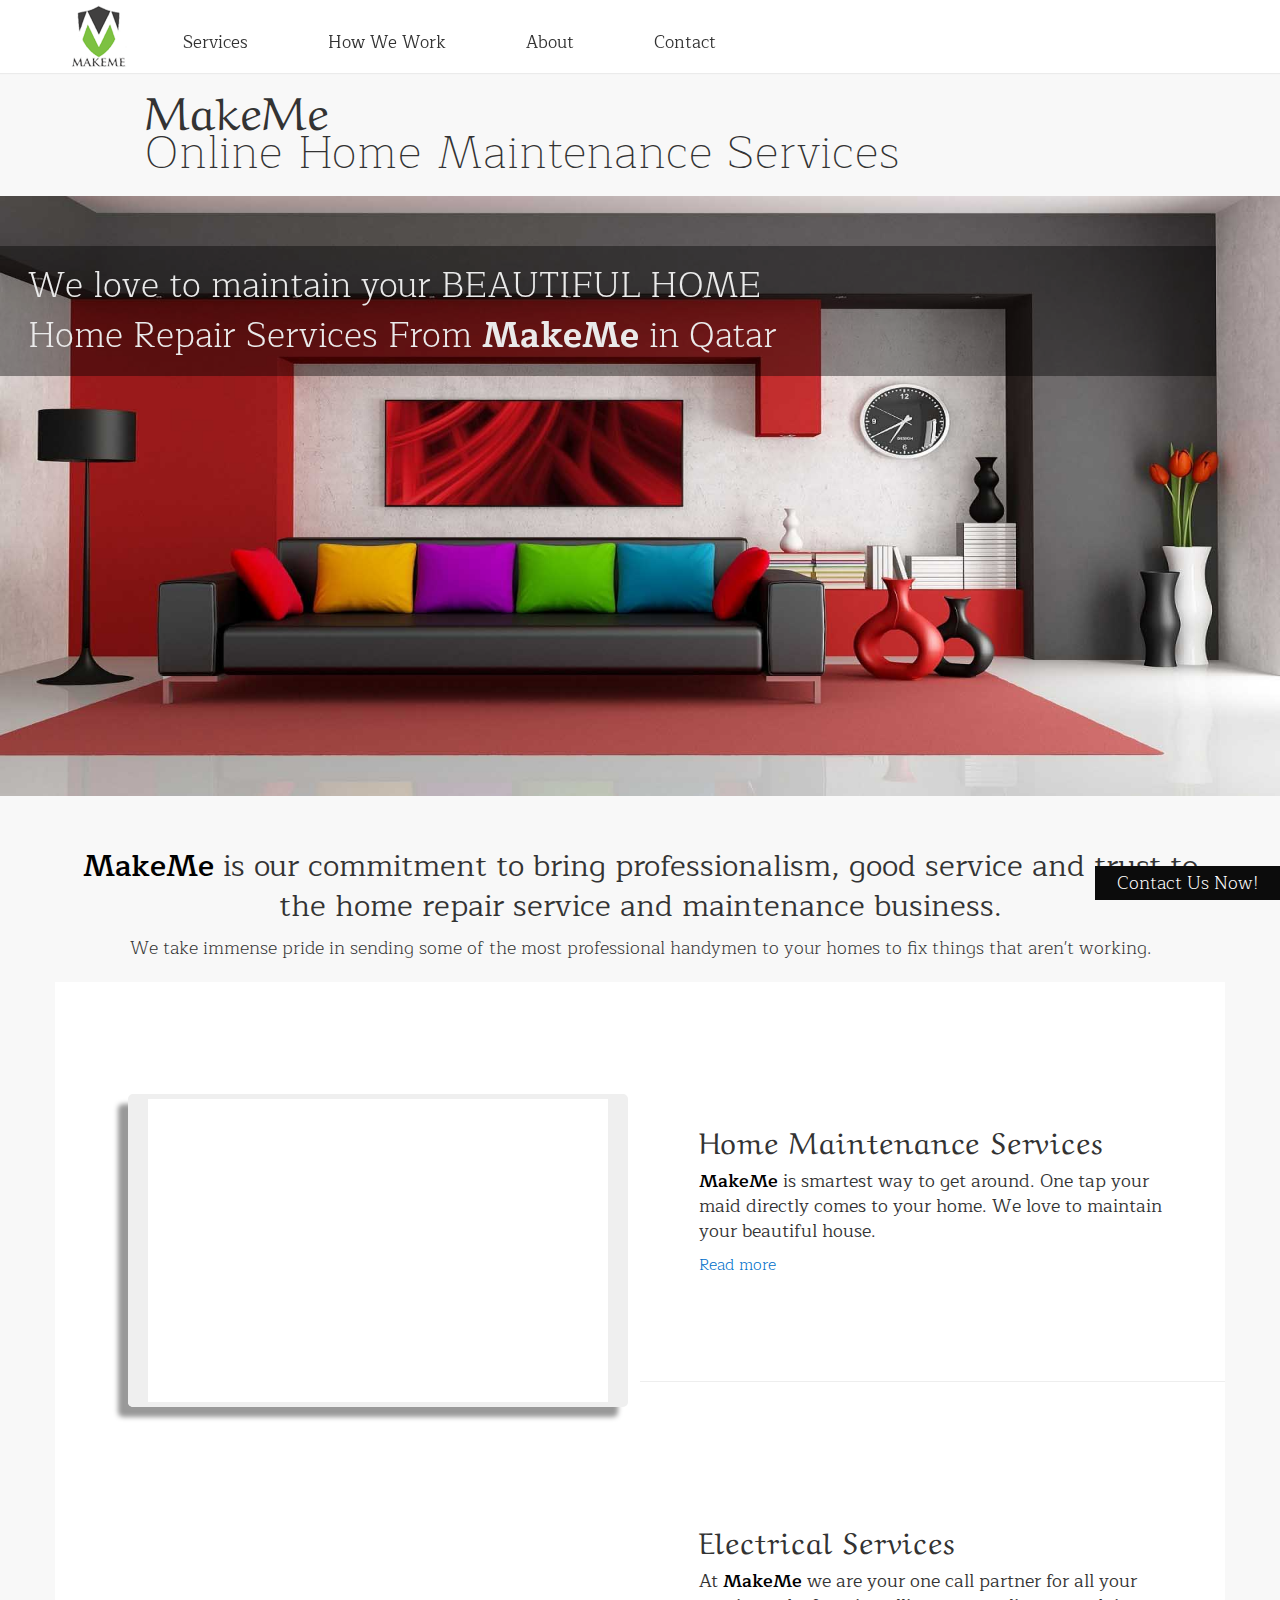
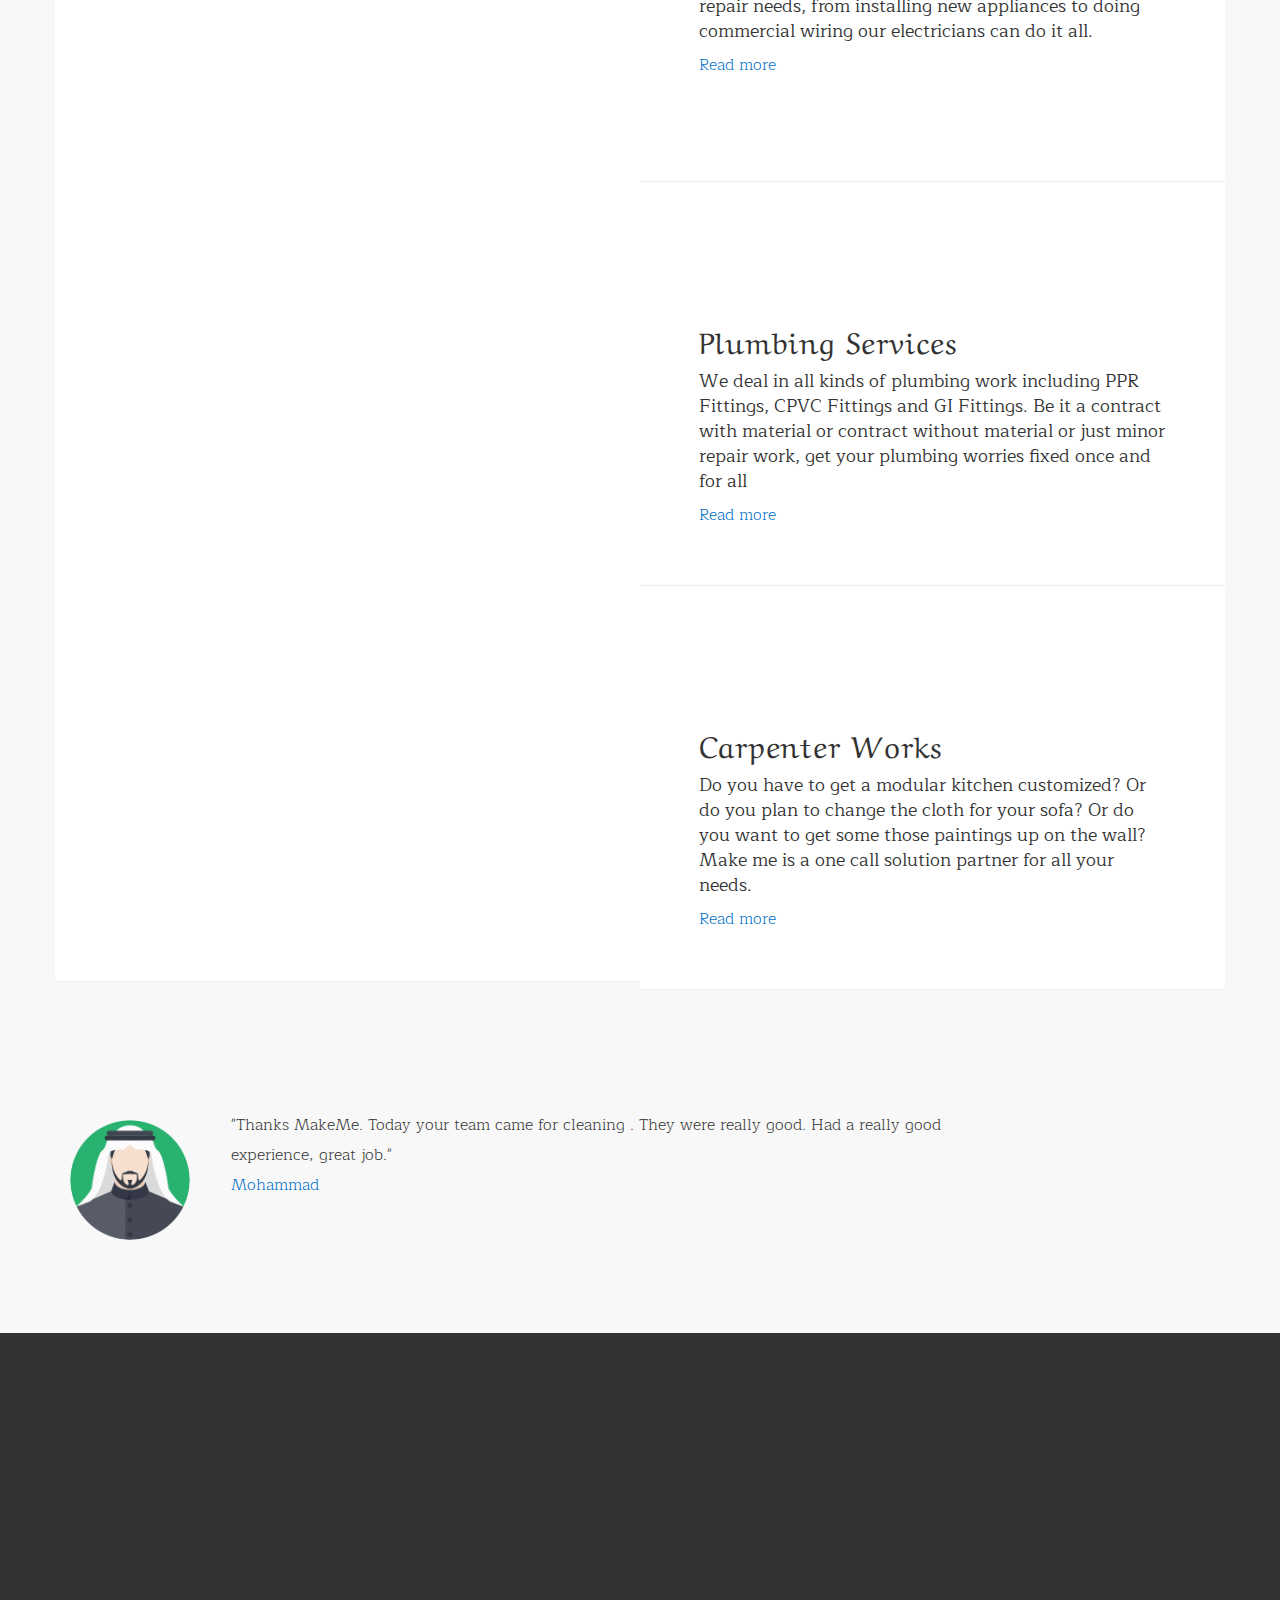
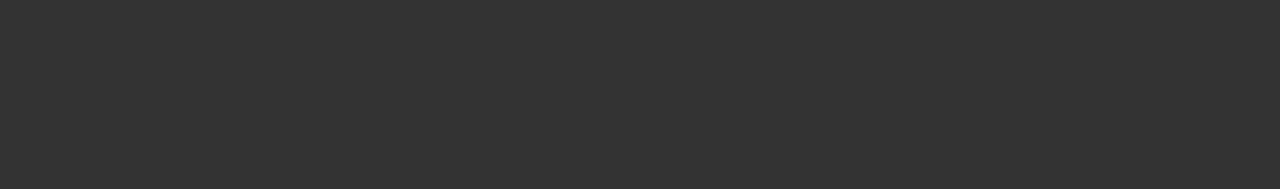
<file: WebContent/index.html>
<!DOCTYPE html>
<html lang="en">

<head>

<meta charset="utf-8">
<meta http-equiv="X-UA-Compatible" content="IE=edge">
<meta name="viewport" content="width=device-width, initial-scale=1">
<title>Make Me - Online Home Maintenance Services</title>

<!-- CSS -->
<!-- <link href="https://fonts.googleapis.com/css?family=Alegreya+Sans:400,400i,700" rel="stylesheet"> -->
<!-- <link
	href="https://fonts.googleapis.com/css?family=Raleway:200,300,300i,400,400i,600,600i,700"
	rel="stylesheet"> -->
<link rel="stylesheet"
	href="https://cdnjs.cloudflare.com/ajax/libs/font-awesome/4.7.0/css/font-awesome.min.css">
<link
	href="https://fonts.googleapis.com/css?family=Aref+Ruqaa:400,700|Maitree:200,300,400,500,600,700&amp;subset=arabic"
	rel="stylesheet">
<link rel="stylesheet" href="assets/css/fonts.css">
<link rel="stylesheet" href="assets/bootstrap/css/bootstrap.min.css">
<link rel="stylesheet" href="assets/elegant-font/code/style.css">
<link rel="stylesheet" href="assets/css/animate.css">
<link rel="stylesheet" href="assets/css/magnific-popup.css">
<link rel="stylesheet" href="assets/flexslider/flexslider.css">
<link rel="stylesheet" href="assets/css/form-elements.css">
<link rel="stylesheet" href="assets/css/style.css">
<link rel="stylesheet" href="assets/scroll/style.css">
<link rel="stylesheet" href="assets/css/media-queries.css">

<!-- HTML5 Shim and Respond.js IE8 support of HTML5 elements and media queries -->
<!-- WARNING: Respond.js doesn't work if you view the page via file:// -->
<!--[if lt IE 9]>
            <script src="https://oss.maxcdn.com/libs/html5shiv/3.7.0/html5shiv.js"></script>
            <script src="https://oss.maxcdn.com/libs/respond.js/1.4.2/respond.min.js"></script>
        <![endif]-->

<!-- Favicon and touch icons -->
<link rel="shortcut icon" href="assets/ico/favicon.png">
<link rel="apple-touch-icon-precomposed" sizes="144x144"
	href="assets/ico/apple-touch-icon-144-precomposed.png">
<link rel="apple-touch-icon-precomposed" sizes="114x114"
	href="assets/ico/apple-touch-icon-114-precomposed.png">
<link rel="apple-touch-icon-precomposed" sizes="72x72"
	href="assets/ico/apple-touch-icon-72-precomposed.png">
<link rel="apple-touch-icon-precomposed"
	href="assets/ico/apple-touch-icon-57-precomposed.png">

</head>

<body>

	<!-- Top menu -->
	<nav class="navbar navbar-fixed-top" role="navigation">
		<div class="container">
			<div class="navbar-header">
				<button type="button" class="navbar-toggle collapsed"
					data-toggle="collapse" data-target="#top-navbar-1">
					<span class="sr-only">Toggle navigation</span> <span
						class="icon-bar"></span> <span class="icon-bar"></span> <span
						class="icon-bar"></span>
				</button>
				<a class="navbar-brand" href="index.html">Make Me - Online Home
					Maintenance Services</a>
			</div>
			<!-- Collect the nav links, forms, and other content for toggling -->
			<div class="collapse navbar-collapse" id="top-navbar-1">
				<ul class="nav navbar-nav">
					<li><a href="services.html"><br>Services</a></li>
					<li><a href="work.html"><br>How We Work</a></li>
					<li><a href="about.html"><br>About</a></li>
					<li><a href="contact.html"><br>Contact</a></li>
				</ul>
			</div>
		</div>
	</nav>
	<!-- Tag Line -->
	<div class="tag-line-container">
		<div class="row">
			<div class="col-sm-12">
				<h1>
					<div>MakeMe</div>
					<div class="thin-line">Online Home Maintenance Services</div>
				</h1>
			</div>
		</div>
	</div>
	<!-- Slider -->
	<div class="slider-container">
		<div class="slider">
			<div class="flexslider">
				<ul class="slides">
					<li><img src="assets/img/slider/1.jpg">
						<div class="flex-caption">
							We love to maintain your BEAUTIFUL HOME<br>Home Repair
							Services From <strong>MakeMe</strong> in Qatar
						</div></li>
					<li><img src="assets/img/slider/2.jpg">
						<div class="flex-caption">
							We take pride in sending VERIFIED SERVICEMEN<br>Home Repair
							Services From <strong>MakeMe</strong> in Qatar.
						</div></li>
					<li><img src="assets/img/slider/3.jpg">
						<div class="flex-caption">
							We understand the value of PRECISE BILLING<br>Home Repair
							Services From <strong>MakeMe</strong> in Qatar.
						</div></li>
				</ul>
			</div>
		</div>
	</div>

	<!-- Presentation -->
	<div class="presentation-container">
		<div class="container">
			<div class="row">
				<div class="col-sm-12 wow fadeInLeftBig">
					<h1 class="maitree-text">
						<span class="colored-text">MakeMe</span> is our commitment to
						bring professionalism, good service and trust to the home repair
						service and maintenance business.
					</h1>
					<p>We take immense pride in sending some of the most
						professional handymen to your homes to fix things that aren't
						working.</p>
				</div>
			</div>
		</div>
	</div>
	<!-- <div id="result">from top: 0px, window height:</div> -->
	<div class="services-container-scroll">
		<div class="container">
			<div class="row">
				<div class="col-sm-6 magic">
					<ul id="indicators">
						<li></li>
						<li></li>
						<li></li>
						<li></li>
					</ul>
					<div id="element">
						<div id="content"></div>
					</div>
				</div>
				<div class="col-sm-6 target">
					<div class="target-content">
						<h1>Home Maintenance Services</h1>
						<h4>
							<span class="colored-text">MakeMe</span> is smartest way to get
							around. One tap your maid directly comes to your home. We love to
							maintain your beautiful house.
						</h4>
						<a href="services.html">Read more</a>
					</div>
					<div class="target-content">
						<h1>Electrical Services</h1>
						<h4>
							At <span class="colored-text">MakeMe</span> we are your one call
							partner for all your repair needs, from installing new appliances
							to doing commercial wiring our electricians can do it all.
						</h4>
						<a href="electrical-services.html">Read more</a>
					</div>
					<div class="target-content">
						<h1>Plumbing Services</h1>
						<h4>We deal in all kinds of plumbing work including PPR
							Fittings, CPVC Fittings and GI Fittings. Be it a contract with
							material or contract without material or just minor repair work,
							get your plumbing worries fixed once and for all</h4>
						<a href="plumbing-services.html">Read more</a>
					</div>
					<div class="target-content">
						<h1>Carpenter Works</h1>
						<h4>Do you have to get a modular kitchen customized? Or do
							you plan to change the cloth for your sofa? Or do you want to get
							some those paintings up on the wall? Make me is a one call
							solution partner for all your needs.</h4>
						<a href="carpenter-services.html">Read more</a>
					</div>
				</div>
			</div>
		</div>
	</div>

	<div class="services-container-new">
		<div class="row">
			<div class="col-sm-6 col-md-6">
				<div class="service-content">
					<h1>Home Maintenance Services</h1>
					<h4>
						<span class="colored-text">MakeMe</span> is smartest way to get
						around. One tap your maid directly comes to your home. We love to
						maintain your beautiful house.
					</h4>
					<a href="services.html">Read more</a>
				</div>
			</div>
			<div class="col-sm-6 col-md-6">
				<img src="assets/img/services/home.jpg" alt="" height="100%"
					width="100%" class="img-responsive">
			</div>
		</div>
		<div class="row">
			<div class="col-sm-6 col-md-6 col-sm-push-6">
				<div class="service-content">
					<h1>Electrical Services</h1>
					<h4>
						At <span class="colored-text">MakeMe</span> we are your one call
						partner for all your repair needs, from installing new appliances
						to doing commercial wiring our electricians can do it all.
					</h4>
					<a href="electrical-services.html">Read more</a>
				</div>
			</div>
			<div class="col-sm-6 col-md-6 col-sm-pull-6">
				<img src="assets/img/services/electrical.jpg" alt="" height="100%"
					width="100%" class="img-responsive">
			</div>
		</div>
		<div class="row">
			<div class="col-sm-6 col-md-6">
				<div class="service-content">
					<h1>Plumbing Services</h1>
					<h4>We Deal in all kinds of plumbing work including PPR
						Fittings, CPVC Fittings and GI Fittings. Be it a contract with
						material or contract without material or just minor repair work,
						get your plumbing worries fixed once and for all</h4>
					<a href="plumbing-services.html">Read more</a>
				</div>
			</div>
			<div class="col-sm-6 col-md-6">
				<img src="assets/img/services/plumbing.jpg" alt="" height="100%"
					width="100%" class="img-responsive">
			</div>
		</div>
		<div class="row">
			<div class="col-sm-6 col-md-6 col-sm-push-6">
				<div class="service-content">
					<h1>Carpenter Works</h1>
					<h4>Do you have to get a modular kitchen customized? Or do you
						plan to change the cloth for your sofa? Or do you want to get some
						those paintings up on the wall? Make me is a one call solution
						partner for all your needs.</h4>
					<a href="carpenter-services.html">Read more</a>
				</div>
			</div>
			<div class="col-sm-6 col-md-6 col-sm-pull-6">
				<img src="assets/img/services/carpenter.jpg" alt="" height="100%"
					width="100%" class="img-responsive">
			</div>
		</div>
	</div>

	<!-- Testimonials -->
	<div class="testimonials-container">
		<div class="container">
			<div class="row">
				<div class="col-sm-12 testimonials-title wow fadeIn">
					<h2>Testimonials</h2>
				</div>
			</div>
			<div class="row">
				<div class="col-sm-10 testimonial-list wow fadeInLeft">
					<div role="tabpanel">
						<!-- Tab panes -->
						<div class="tab-content">
							<div role="tabpanel" class="tab-pane fade in active" id="tab1">
								<div class="testimonial-image">
									<img src="assets/img/testimonials/1.png" alt=""
										data-at2x="assets/img/testimonials/1.png">
								</div>
								<div class="testimonial-text">
									<p>
										"Thanks MakeMe. Today your team came for cleaning . They were
										really good. Had a really good experience, great job."<br>
										<a href="#">Mohammad</a>
									</p>
								</div>
							</div>
							<div role="tabpanel" class="tab-pane fade" id="tab2">
								<div class="testimonial-image">
									<img src="assets/img/testimonials/3.jpg" alt=""
										data-at2x="assets/img/testimonials/3.jpg">
								</div>
								<div class="testimonial-text">
									<p>
										"Fantastic job by MakeMe team. Very efficient and reliable."<br>
										<a href="#">Shayara</a>
									</p>
								</div>
							</div>
							<div role="tabpanel" class="tab-pane fade" id="tab3">
								<div class="testimonial-image">
									<img src="assets/img/testimonials/2.jpg" alt=""
										data-at2x="assets/img/testimonials/2.jpg">
								</div>
								<div class="testimonial-text">
									<p>
										"We finally have a group of people that actually know what
										they are doing. MakeMe and team have been amazing and we are
										finally getting things fixed."<br> <a href="#">Abdulla</a>
									</p>
								</div>
							</div>
						</div>
						<!-- Nav tabs -->
						<ul class="nav nav-tabs" role="tablist">
							<li role="presentation" class="active"><a href="#tab1"
								aria-controls="tab1" role="tab" data-toggle="tab"></a></li>
							<li role="presentation"><a href="#tab2" aria-controls="tab2"
								role="tab" data-toggle="tab"></a></li>
							<li role="presentation"><a href="#tab3" aria-controls="tab3"
								role="tab" data-toggle="tab"></a></li>
						</ul>
					</div>
				</div>
				<div class="col-sm-2 testimonial-icon wow fadeInUp">
					<div>
						<span aria-hidden="true" class="icon_pushpin"></span>
					</div>
				</div>
			</div>
		</div>
	</div>
	<!-- Call To Action -->
	<a id="fixedbutton" class="big-link-3" href="#" data-toggle="modal"
		data-target="#contactModal">Contact Us Now!</a>

	<!-- Footer -->
	<footer>
		<div class="container-fluid">
			<div class="row">
				<div class="col-sm-6 footer-box wow fadeInUp">
					<h4>About Us</h4>
					<div class="footer-box-text">
						<div class="row">
							<div class="col-sm-12">
								<p>
									<strong>MakeMe</strong> is our commitment to bring
									professionalism, good service and trust to the home repair
									service and maintenance business.
								</p>
								<p>
									<a href="about.html">Read more...</a>
								</p>
							</div>
							<div class="col-sm-12">
								<img src="assets/img/doha.jpg" class="img-responsive"
									alt="Responsive image">
							</div>
						</div>
					</div>
				</div>
				<div
					class="col-sm-3 footer-box footer-social footer-social-left wow fadeIn">
					<h4>Follow Us On</h4>
					<a class="fb-link" href="https://www.facebook.com/makemy.house.5"><span
						class="social_facebook"></span></a> <a class="twitter-link"
						href="https://twitter.com/Makeme50919145"><span
						class="social_twitter"></span></a> <a class="gplus-link"
						href="https://plus.google.com/u/0/104165393082811700826"><span
						class="fa fa-google-plus"></span></a>
					<!-- <a class="youtube-link" href="#"><span class="social_youtube"></span></a> -->
				</div>
				<div class="col-sm-3 footer-box wow fadeInDown">
					<h4>Contact Us</h4>
					<div class="footer-box-text footer-box-text-contact">
						<table>
							<tr>
								<td><span aria-hidden="true" class="icon_phone"></span>
									Phone:</td>
								<td>+974-7036-4081</td>
							</tr>
							<tr>
								<td></td>
								<td>+974-7765-8254</td>
							</tr>
							<tr>
								<td></td>
								<td><span aria-hidden="true" class="fa fa-whatsapp"
									data-toggle="tooltip" data-placement="top" title="WhatsApp"></span><span
									aria-hidden="true" class="fa fa-telegram" data-toggle="tooltip"
									data-placement="top" title="Telegram"></span><span
									aria-hidden="true" class="fa fa-wechat" data-toggle="tooltip"
									data-placement="top" title="WeChat"></span><img
									src="assets/svg/line-logo.svg" width="25px" height="25px"
									data-toggle="tooltip" data-placement="top" title="Line"></td>
							</tr>
						</table>
						<p>
							<span aria-hidden="true" class="social_skype"></span> Skype:
							MakeMe_Business
						</p>
						<p>
							<span aria-hidden="true" class="icon_mail"></span> Email: <a
								href="#">makeme09876@gmail.com</a>
						</p>
					</div>
				</div>
			</div>
			<div class="row">
				<div class="col-sm-12 wow fadeIn">
					<div class="footer-border"></div>
				</div>
			</div>
			<div class="row">
				<div class="col-sm-7 footer-copyright wow fadeIn">
					<p>&copy; MakeMe - All rights reserved.</p>
				</div>
				<div class="col-sm-5 footer-social wow fadeIn"></div>
			</div>
		</div>
	</footer>
	<div class="modal fade" id="contactModal" tabindex="-1" role="dialog"
		aria-labelledby="contactModalLabel">
		<div class="modal-dialog" role="document">
			<form role="form" action="assets/contact.php" method="post">
				<div class="modal-content">
					<div class="modal-header">
						<button type="button" class="close" data-dismiss="modal"
							aria-label="Close">
							<span aria-hidden="true">&times;</span>
						</button>
						<h4 class="modal-title" id="exampleModalLabel">New Message</h4>
					</div>
					<div class="modal-body">
						<p>Sorry, we're offline now. Leave us a message and we'll get
							back to you as soon as possible. Ready to help!</p>
						<div class="form-group">
							<label for="contact-name">Name</label> <input type="text"
								name="name" placeholder="Enter your name..."
								class="contact-name form-control" id="contact-name">
						</div>
						<div class="form-group">
							<label for="contact-email">Email</label> <input type="text"
								name="email" placeholder="Enter your email..."
								class="contact-email form-control" id="contact-email">
						</div>
						<div class="form-group">
							<label for="contact-subject">Subject</label> <input type="text"
								name="subject" placeholder="Your subject..."
								class="contact-subject form-control" id="contact-subject">
						</div>
						<div class="form-group">
							<label for="contact-message">Message</label>
							<textarea name="message" placeholder="Your message..." rows="5"
								class="contact-message form-control" id="contact-message"></textarea>
						</div>
					</div>
					<div class="modal-footer">
						<button type="button" class="btn btn-default" data-dismiss="modal">Close</button>
						<button type="submit" class="btn btn-primary">Send
							message</button>
					</div>
				</div>
			</form>
		</div>
	</div>
	<!-- Javascript -->
	<script src="assets/scroll/scroll.js"></script>
	<script src="assets/js/jquery-1.11.1.min.js"></script>
	<script src="assets/bootstrap/js/bootstrap.min.js"></script>
	<script src="assets/js/bootstrap-hover-dropdown.min.js"></script>
	<script src="assets/js/wow.min.js"></script>
	<script src="assets/js/retina-1.1.0.min.js"></script>
	<script src="assets/js/jquery.magnific-popup.min.js"></script>
	<script src="assets/flexslider/jquery.flexslider-min.js"></script>
	<script src="assets/js/jflickrfeed.min.js"></script>
	<script src="assets/js/masonry.pkgd.min.js"></script>
	<script src="http://maps.google.com/maps/api/js?sensor=true"></script>
	<script src="assets/js/jquery.ui.map.min.js"></script>
	<script src="assets/js/scripts.js"></script>
	<script>
		$(document).ready(function() {
			$('[data-toggle="tooltip"]').tooltip();
		});
	</script>
</body>

</html>
</file>
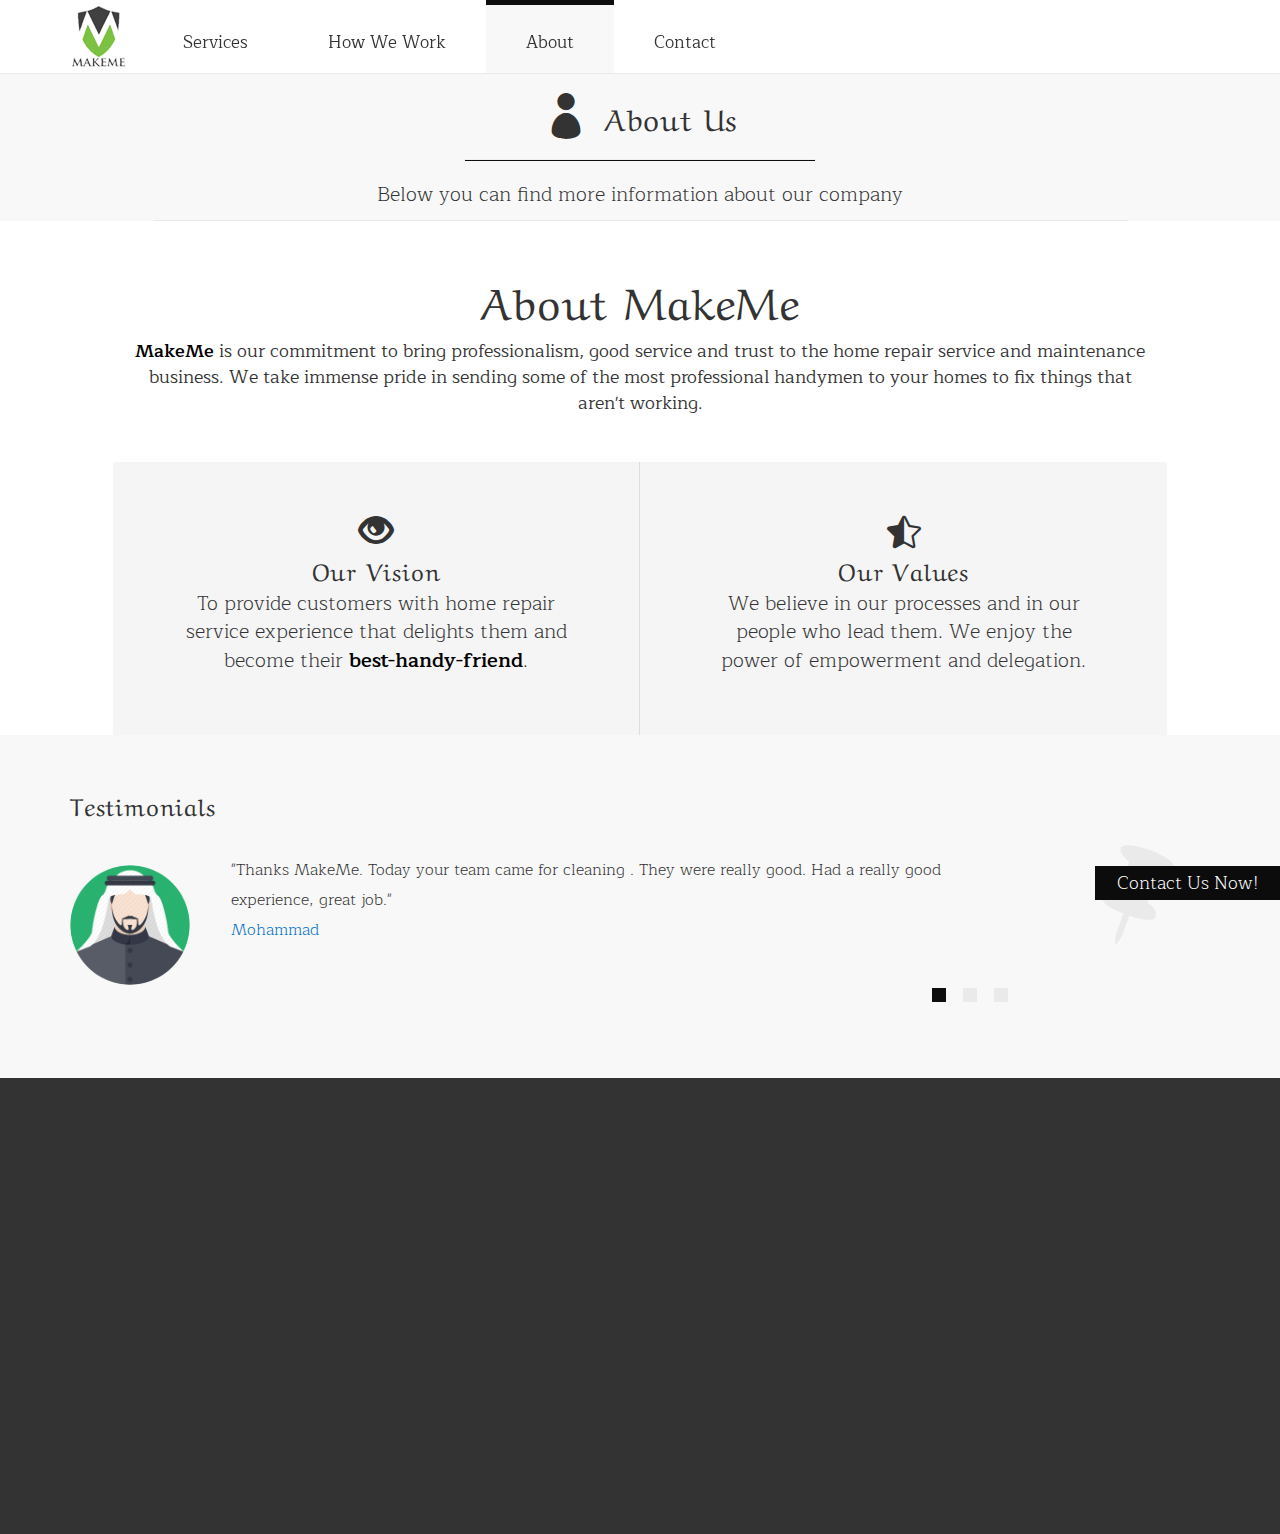
<file: WebContent/about.html>
<!DOCTYPE html>
<html lang="en">

<head>

<meta charset="utf-8">
<meta http-equiv="X-UA-Compatible" content="IE=edge">
<meta name="viewport" content="width=device-width, initial-scale=1">
<title>Make Me - Online Home Maintenance Services</title>

<!-- CSS -->
<!-- <link rel="stylesheet" href="http://fonts.googleapis.com/css?family=Open+Sans:400italic,400">
        <link rel="stylesheet" href="http://fonts.googleapis.com/css?family=Montserrat:700,400"> -->
<!-- <link
	href="https://fonts.googleapis.com/css?family=Raleway:200,300,300i,400,400i,600,600i,700"
	rel="stylesheet"> -->
<link rel="stylesheet"
	href="https://cdnjs.cloudflare.com/ajax/libs/font-awesome/4.7.0/css/font-awesome.min.css">
<link
	href="https://fonts.googleapis.com/css?family=Aref+Ruqaa:400,700|Maitree:200,300,400,500,600,700&amp;subset=arabic"
	rel="stylesheet">
<link rel="stylesheet" href="assets/css/fonts.css">
<link rel="stylesheet" href="assets/bootstrap/css/bootstrap.min.css">
<link rel="stylesheet" href="assets/elegant-font/code/style.css">
<link rel="stylesheet" href="assets/css/animate.css">
<link rel="stylesheet" href="assets/css/magnific-popup.css">
<link rel="stylesheet" href="assets/flexslider/flexslider.css">
<link rel="stylesheet" href="assets/css/form-elements.css">
<link rel="stylesheet" href="assets/css/style.css">
<link rel="stylesheet" href="assets/css/media-queries.css">

<!-- HTML5 Shim and Respond.js IE8 support of HTML5 elements and media queries -->
<!-- WARNING: Respond.js doesn't work if you view the page via file:// -->
<!--[if lt IE 9]>
            <script src="https://oss.maxcdn.com/libs/html5shiv/3.7.0/html5shiv.js"></script>
            <script src="https://oss.maxcdn.com/libs/respond.js/1.4.2/respond.min.js"></script>
        <![endif]-->

<!-- Favicon and touch icons -->
<link rel="shortcut icon" href="assets/ico/favicon.png">
<link rel="apple-touch-icon-precomposed" sizes="144x144"
	href="assets/ico/apple-touch-icon-144-precomposed.png">
<link rel="apple-touch-icon-precomposed" sizes="114x114"
	href="assets/ico/apple-touch-icon-114-precomposed.png">
<link rel="apple-touch-icon-precomposed" sizes="72x72"
	href="assets/ico/apple-touch-icon-72-precomposed.png">
<link rel="apple-touch-icon-precomposed"
	href="assets/ico/apple-touch-icon-57-precomposed.png">

</head>

<body>

	<!-- Top menu -->
	<nav class="navbar navbar-fixed-top" role="navigation">
		<div class="container">
			<div class="navbar-header">
				<button type="button" class="navbar-toggle collapsed"
					data-toggle="collapse" data-target="#top-navbar-1">
					<span class="sr-only">Toggle navigation</span> <span
						class="icon-bar"></span> <span class="icon-bar"></span> <span
						class="icon-bar"></span>
				</button>
				<a class="navbar-brand" href="index.html">Make Me - We make the
					things possible</a>
			</div>
			<!-- Collect the nav links, forms, and other content for toggling -->
			<div class="collapse navbar-collapse" id="top-navbar-1">
				<ul class="nav navbar-nav">
					<li><a href="services.html"><br>Services</a></li>
					<li><a href="work.html"><br>How We Work</a></li>
					<li class="active"><a href="about.html"><br>About</a></li>
					<li><a href="contact.html"><br>Contact</a></li>
				</ul>
			</div>
		</div>
	</nav>

	<!-- Page Title -->
	<div class="page-title-container">
		<div class="container">
			<div class="row">
				<div class="col-sm-10 col-sm-offset-1 page-title wow fadeIn">
					<span aria-hidden="true" class="icon_profile"></span>
					<h1>About Us</h1>
					<hr class="page-title-border">
					<p>Below you can find more information about our company</p>
				</div>
			</div>
		</div>
	</div>

	<!-- About Us Text -->
	<div class="about-us-container">
		<div class="row background-alt wow fadeInLeft">
			<div class="col-sm-12">
				<div class="service-product-content about-me-container">
					<h6 class="service-product-heading">About MakeMe</h6>
					<span class="service-product-moreblock"><span
						class="colored-text">MakeMe</span> is our commitment to bring
						professionalism, good service and trust to the home repair service
						and maintenance business. We take immense pride in sending some of
						the most professional handymen to your homes to fix things that
						aren't working.</span>
				</div>
			</div>
		</div>
		<div class="row vv-row background-alt wow fadeInRight">
			<div class="col-md-6 col-sm-12">
				<div class="vv-content">
					<span class="promo-image"> <span
						class="glyphicon glyphicon-eye-open"></span>
					</span>
					<h3>Our Vision</h3>
					<p>
						To provide customers with home repair service experience that
						delights them and become their <span class="colored-text">best-handy-friend</span>.
					</p>
				</div>
			</div>
			<div class="col-md-6 col-sm-12">
				<div class="vv-content">
					<span class="promo-image"> <span class="icon_star-half_alt"></span>
					</span>
					<h3>Our Values</h3>
					<p>We believe in our processes and in our people who lead them.
						We enjoy the power of empowerment and delegation.</p>
				</div>
			</div>
		</div>
	</div>

	<!-- Meet Our Team -->
	<!-- <div class="team-container">
		<div class="container">
			<div class="row">
				<div class="col-sm-12 team-title wow fadeIn">
					<h2>Meet Our Team</h2>
				</div>
			</div>
			<div class="row">
				<div class="col-sm-3">
					<div class="team-box wow fadeInUp">
						<img src="assets/img/team/1.jpg" alt=""
							data-at2x="assets/img/team/1.jpg">
						<h3>John Doe</h3>
						<p>Lorem ipsum dolor sit amet, consectetur adipisicing elit,
							sed do eiusmod tempor...</p>
						<div class="team-social">
							<a class="big-link-2" href="#"><span class="social_facebook"></span></a>
							<a class="big-link-2" href="#"><span class="social_twitter"></span></a>
							<a class="big-link-2" href="#"><span class="social_linkedin"></span></a>
							<a class="big-link-2" href="#"><span class="icon_mail"></span></a>
						</div>
					</div>
				</div>
				<div class="col-sm-3">
					<div class="team-box wow fadeInDown">
						<img src="assets/img/team/2.jpg" alt=""
							data-at2x="assets/img/team/2.jpg">
						<h3>Jane Doe</h3>
						<p>Lorem ipsum dolor sit amet, consectetur adipisicing elit,
							sed do eiusmod tempor...</p>
						<div class="team-social">
							<a class="big-link-2" href="#"><span class="social_facebook"></span></a>
							<a class="big-link-2" href="#"><span class="social_twitter"></span></a>
							<a class="big-link-2" href="#"><span class="social_dribbble"></span></a>
							<a class="big-link-2" href="#"><span class="icon_mail"></span></a>
						</div>
					</div>
				</div>
				<div class="col-sm-3">
					<div class="team-box wow fadeInUp">
						<img src="assets/img/team/3.jpg" alt=""
							data-at2x="assets/img/team/3.jpg">
						<h3>Tim Brown</h3>
						<p>Lorem ipsum dolor sit amet, consectetur adipisicing elit,
							sed do eiusmod tempor...</p>
						<div class="team-social">
							<a class="big-link-2" href="#"><span class="social_facebook"></span></a>
							<a class="big-link-2" href="#"><span class="social_twitter"></span></a>
							<a class="big-link-2" href="#"><span class="social_linkedin"></span></a>
						</div>
					</div>
				</div>
				<div class="col-sm-3">
					<div class="team-box wow fadeInDown">
						<img src="assets/img/team/4.jpg" alt=""
							data-at2x="assets/img/team/4.jpg">
						<h3>Sarah Red</h3>
						<p>Lorem ipsum dolor sit amet, consectetur adipisicing elit,
							sed do eiusmod tempor...</p>
						<div class="team-social">
							<a class="big-link-2" href="#"><span class="social_facebook"></span></a>
							<a class="big-link-2" href="#"><span class="social_twitter"></span></a>
							<a class="big-link-2" href="#"><span class="social_linkedin"></span></a>
						</div>
					</div>
				</div>
			</div>
		</div>
	</div> -->

	<!-- Testimonials -->
	<div class="testimonials-container">
		<div class="container">
			<div class="row">
				<div class="col-sm-12 testimonials-title wow fadeIn">
					<h2>Testimonials</h2>
				</div>
			</div>
			<div class="row">
				<div class="col-sm-10 testimonial-list wow fadeInLeft">
					<div role="tabpanel">
						<!-- Tab panes -->
						<div class="tab-content">
							<div role="tabpanel" class="tab-pane fade in active" id="tab1">
								<div class="testimonial-image">
									<img src="assets/img/testimonials/1.png" alt=""
										data-at2x="assets/img/testimonials/1.png">
								</div>
								<div class="testimonial-text">
									<p>
										"Thanks MakeMe. Today your team came for cleaning . They were
										really good. Had a really good experience, great job."<br>
										<a href="#">Mohammad</a>
									</p>
								</div>
							</div>
							<div role="tabpanel" class="tab-pane fade" id="tab2">
								<div class="testimonial-image">
									<img src="assets/img/testimonials/3.jpg" alt=""
										data-at2x="assets/img/testimonials/3.jpg">
								</div>
								<div class="testimonial-text">
									<p>
										"Fantastic job by MakeMe team. Very efficient and reliable."<br>
										<a href="#">Shayara</a>
									</p>
								</div>
							</div>
							<div role="tabpanel" class="tab-pane fade" id="tab3">
								<div class="testimonial-image">
									<img src="assets/img/testimonials/2.jpg" alt=""
										data-at2x="assets/img/testimonials/2.jpg">
								</div>
								<div class="testimonial-text">
									<p>
										"We finally have a group of people that actually know what
										they are doing. MakeMe and team have been amazing and we are
										finally getting things fixed."<br> <a href="#">Abdulla</a>
									</p>
								</div>
							</div>
						</div>
						<!-- Nav tabs -->
						<ul class="nav nav-tabs" role="tablist">
							<li role="presentation" class="active"><a href="#tab1"
								aria-controls="tab1" role="tab" data-toggle="tab"></a></li>
							<li role="presentation"><a href="#tab2" aria-controls="tab2"
								role="tab" data-toggle="tab"></a></li>
							<li role="presentation"><a href="#tab3" aria-controls="tab3"
								role="tab" data-toggle="tab"></a></li>
						</ul>
					</div>
				</div>
				<div class="col-sm-2 testimonial-icon wow fadeInUp">
					<div>
						<span aria-hidden="true" class="icon_pushpin"></span>
					</div>
				</div>
			</div>
		</div>
	</div>

	<!-- Call To Action -->
	<a id="fixedbutton" class="big-link-3" href="#" data-toggle="modal"
		data-target="#contactModal">Contact Us Now!</a>

	<!-- Footer -->
	<footer>
		<div class="container-fluid">
			<div class="row">
				<div class="col-sm-6 footer-box wow fadeInUp">
					<h4>About Us</h4>
					<div class="footer-box-text">
						<div class="row">
							<div class="col-sm-12">
								<p>
									<strong>MakeMe</strong> is our commitment to bring
									professionalism, good service and trust to the home repair
									service and maintenance business.
								</p>
								<p>
									<a href="about.html">Read more...</a>
								</p>
							</div>
							<div class="col-sm-12">
								<img src="assets/img/doha.jpg" class="img-responsive"
									alt="Responsive image">
							</div>
						</div>
					</div>
				</div>
				<div
					class="col-sm-3 footer-box footer-social footer-social-left wow fadeIn">
					<h4>Follow Us On</h4>
					<a class="fb-link" href="https://www.facebook.com/makemy.house.5"><span
						class="social_facebook"></span></a> <a class="twitter-link"
						href="https://twitter.com/Makeme50919145"><span
						class="social_twitter"></span></a> <a class="gplus-link"
						href="https://plus.google.com/u/0/104165393082811700826"><span
						class="fa fa-google-plus"></span></a>
					<!-- <a class="youtube-link" href="#"><span class="social_youtube"></span></a> -->
				</div>
				<div class="col-sm-3 footer-box wow fadeInDown">
					<h4>Contact Us</h4>
					<div class="footer-box-text footer-box-text-contact">
						<table>
							<tr>
								<td><span aria-hidden="true" class="icon_phone"></span>
									Phone:</td>
								<td>+974-7036-4081</td>
							</tr>
							<tr>
								<td></td>
								<td>+974-7765-8254</td>
							</tr>
							<tr>
								<td></td>
								<td><span aria-hidden="true" class="fa fa-whatsapp"
									data-toggle="tooltip" data-placement="top" title="WhatsApp"></span><span
									aria-hidden="true" class="fa fa-telegram" data-toggle="tooltip"
									data-placement="top" title="Telegram"></span><span
									aria-hidden="true" class="fa fa-wechat" data-toggle="tooltip"
									data-placement="top" title="WeChat"></span><img
									src="assets/svg/line-logo.svg" width="25px" height="25px"
									data-toggle="tooltip" data-placement="top" title="Line"></td>
							</tr>
						</table>
						<p>
							<span aria-hidden="true" class="social_skype"></span> Skype:
							MakeMe_Business
						</p>
						<p>
							<span aria-hidden="true" class="icon_mail"></span> Email: <a
								href="#">makeme09876@gmail.com</a>
						</p>
					</div>
				</div>
			</div>
			<div class="row">
				<div class="col-sm-12 wow fadeIn">
					<div class="footer-border"></div>
				</div>
			</div>
			<div class="row">
				<div class="col-sm-7 footer-copyright wow fadeIn">
					<p>&copy; MakeMe - All rights reserved.</p>
				</div>
				<div class="col-sm-5 footer-social wow fadeIn"></div>
			</div>
		</div>
	</footer>
	<div class="modal fade" id="contactModal" tabindex="-1" role="dialog"
		aria-labelledby="contactModalLabel">
		<div class="modal-dialog" role="document">
			<form role="form" action="assets/contact.php" method="post">
				<div class="modal-content">
					<div class="modal-header">
						<button type="button" class="close" data-dismiss="modal"
							aria-label="Close">
							<span aria-hidden="true">&times;</span>
						</button>
						<h4 class="modal-title" id="exampleModalLabel">New Message</h4>
					</div>
					<div class="modal-body">
						<p>Sorry, we're offline now. Leave us a message and we'll get
							back to you as soon as possible. Ready to help!</p>
						<div class="form-group">
							<label for="contact-name">Name</label> <input type="text"
								name="name" placeholder="Enter your name..."
								class="contact-name form-control" id="contact-name">
						</div>
						<div class="form-group">
							<label for="contact-email">Email</label> <input type="text"
								name="email" placeholder="Enter your email..."
								class="contact-email form-control" id="contact-email">
						</div>
						<div class="form-group">
							<label for="contact-subject">Subject</label> <input type="text"
								name="subject" placeholder="Your subject..."
								class="contact-subject form-control" id="contact-subject">
						</div>
						<div class="form-group">
							<label for="contact-message">Message</label>
							<textarea name="message" placeholder="Your message..." rows="5"
								class="contact-message form-control" id="contact-message"></textarea>
						</div>
					</div>
					<div class="modal-footer">
						<button type="button" class="btn btn-default" data-dismiss="modal">Close</button>
						<button type="submit" class="btn btn-primary">Send
							message</button>
					</div>
				</div>
			</form>
		</div>
	</div>

	<!-- Javascript -->
	<script src="assets/js/jquery-1.11.1.min.js"></script>
	<script src="assets/bootstrap/js/bootstrap.min.js"></script>
	<script src="assets/js/bootstrap-hover-dropdown.min.js"></script>
	<script src="assets/js/wow.min.js"></script>
	<script src="assets/js/retina-1.1.0.min.js"></script>
	<script src="assets/js/jquery.magnific-popup.min.js"></script>
	<script src="assets/flexslider/jquery.flexslider-min.js"></script>
	<script src="assets/js/jflickrfeed.min.js"></script>
	<script src="assets/js/masonry.pkgd.min.js"></script>
	<script src="http://maps.google.com/maps/api/js?sensor=true"></script>
	<script src="assets/js/jquery.ui.map.min.js"></script>
	<script src="assets/js/scripts.js"></script>
	<script>
		$(document).ready(function() {
			$('[data-toggle="tooltip"]').tooltip();
		});
	</script>
</body>

</html>
</file>
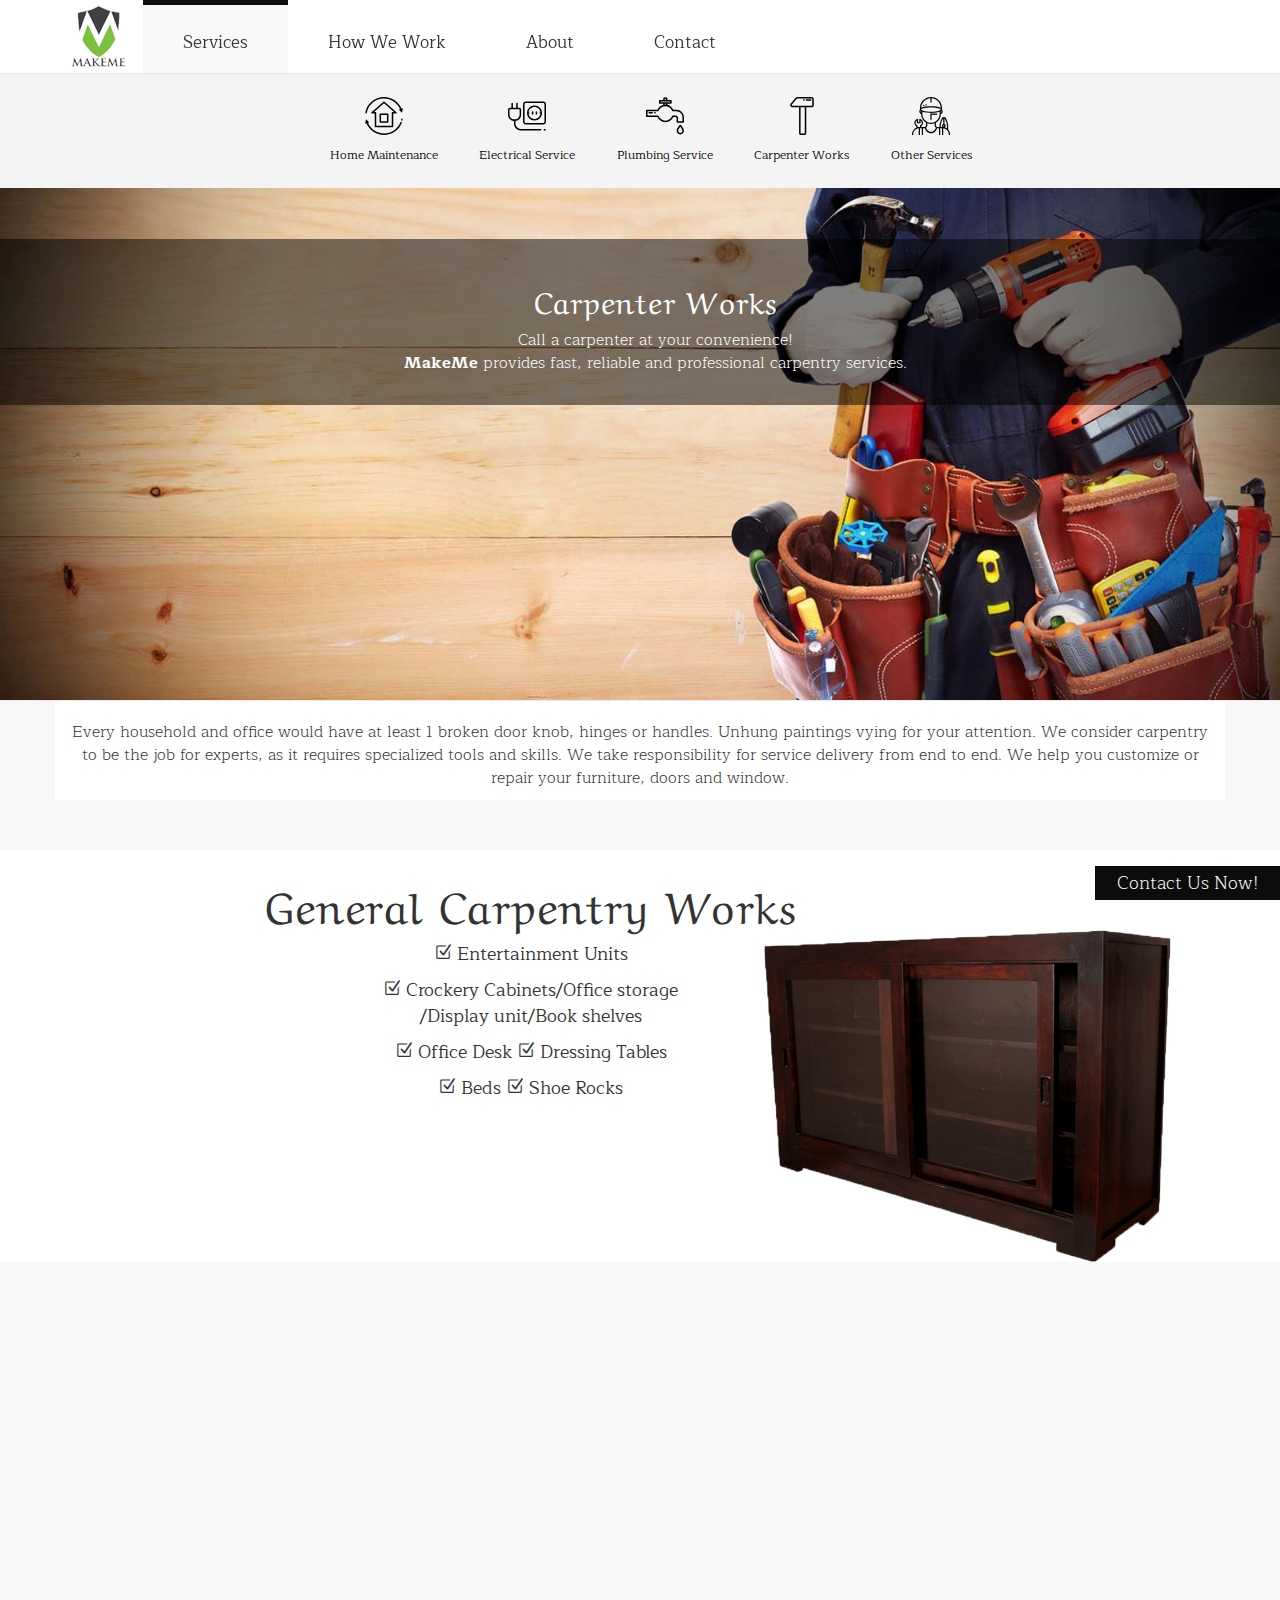
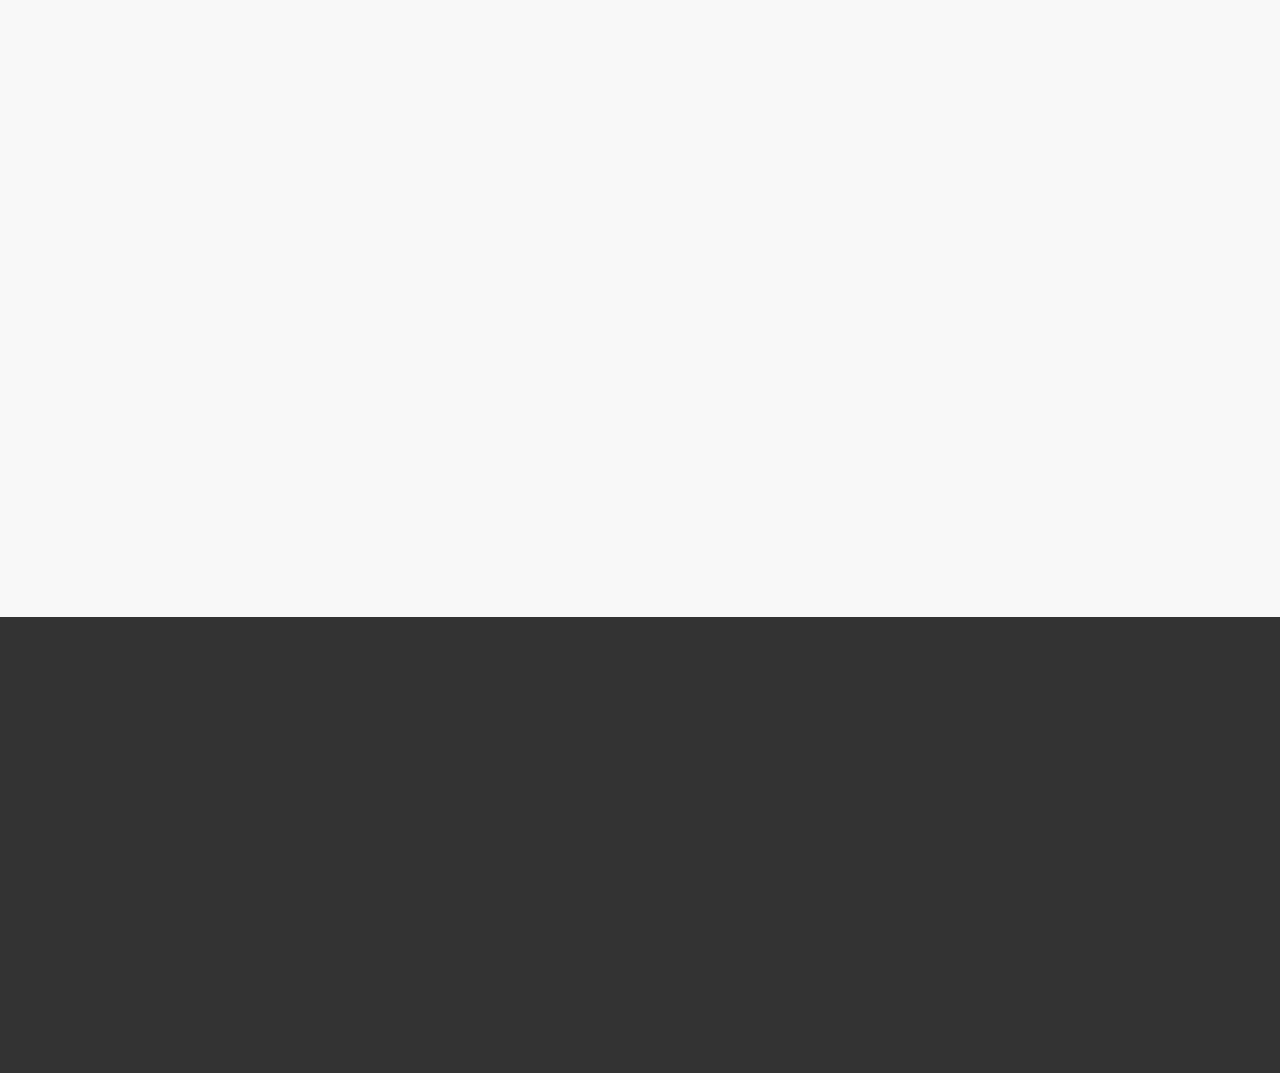
<file: WebContent/carpenter-services.html>
<!DOCTYPE html>
<html lang="en">

<head>

<meta charset="utf-8">
<meta http-equiv="X-UA-Compatible" content="IE=edge">
<meta name="viewport" content="width=device-width, initial-scale=1">
<title>Make Me - Online Home Maintenance Services</title>

<!-- CSS -->
<!-- <link rel="stylesheet" href="http://fonts.googleapis.com/css?family=Open+Sans:400italic,400">
        <link rel="stylesheet" href="http://fonts.googleapis.com/css?family=Montserrat:700,400"> -->
<!-- <link
	href="https://fonts.googleapis.com/css?family=Raleway:200,300,300i,400,400i,600,600i,700"
	rel="stylesheet"> -->
<link rel="stylesheet"
	href="https://cdnjs.cloudflare.com/ajax/libs/font-awesome/4.7.0/css/font-awesome.min.css">
<link
	href="https://fonts.googleapis.com/css?family=Aref+Ruqaa:400,700|Maitree:200,300,400,500,600,700&amp;subset=arabic"
	rel="stylesheet">
<link rel="stylesheet" href="assets/css/fonts.css">
<link rel="stylesheet" href="assets/bootstrap/css/bootstrap.min.css">
<link rel="stylesheet" href="assets/elegant-font/code/style.css">
<link rel="stylesheet" href="assets/css/animate.css">
<link rel="stylesheet" href="assets/css/magnific-popup.css">
<link rel="stylesheet" href="assets/flexslider/flexslider.css">
<link rel="stylesheet" href="assets/css/form-elements.css">
<link rel="stylesheet" href="assets/css/style.css">
<link rel="stylesheet" href="assets/css/media-queries.css">

<!-- HTML5 Shim and Respond.js IE8 support of HTML5 elements and media queries -->
<!-- WARNING: Respond.js doesn't work if you view the page via file:// -->
<!--[if lt IE 9]>
            <script src="https://oss.maxcdn.com/libs/html5shiv/3.7.0/html5shiv.js"></script>
            <script src="https://oss.maxcdn.com/libs/respond.js/1.4.2/respond.min.js"></script>
        <![endif]-->

<!-- Favicon and touch icons -->
<link rel="shortcut icon" href="assets/ico/favicon.png">
<link rel="apple-touch-icon-precomposed" sizes="144x144"
	href="assets/ico/apple-touch-icon-144-precomposed.png">
<link rel="apple-touch-icon-precomposed" sizes="114x114"
	href="assets/ico/apple-touch-icon-114-precomposed.png">
<link rel="apple-touch-icon-precomposed" sizes="72x72"
	href="assets/ico/apple-touch-icon-72-precomposed.png">
<link rel="apple-touch-icon-precomposed"
	href="assets/ico/apple-touch-icon-57-precomposed.png">

</head>

<body>

	<!-- Top menu -->
	<nav class="navbar navbar-fixed-top" role="navigation">
		<div class="container">
			<div class="navbar-header">
				<button type="button" class="navbar-toggle collapsed"
					data-toggle="collapse" data-target="#top-navbar-1">
					<span class="sr-only">Toggle navigation</span> <span
						class="icon-bar"></span> <span class="icon-bar"></span> <span
						class="icon-bar"></span>
				</button>
				<a class="navbar-brand" href="index.html">Make Me - We make the
					things possible</a>
			</div>
			<!-- Collect the nav links, forms, and other content for toggling -->
			<div class="collapse navbar-collapse" id="top-navbar-1">
				<ul class="nav navbar-nav">
					<li class="active"><a href="services.html"><br>Services</a></li>
					<li><a href="work.html"><br>How We Work</a></li>
					<li><a href="about.html"><br>About</a></li>
					<li><a href="contact.html"><br>Contact</a></li>
				</ul>
			</div>
		</div>
	</nav>

	<!-- Page Title -->
	<div class="service-title-container">
		<nav id="chapternav" class="chapternav">
			<div class="chapternav-wrapper">
				<ul class="chapternav-items">
					<li class="chapternav-item chapternav-item-home"><a
						class="chapternav-link" href="./services.html">
							<figure class="chapternav-icon"></figure> <span
							class="chapternav-label">Home Maintenance</span>
					</a></li>
					<li class="chapternav-item chapternav-item-plug"><a
						class="chapternav-link" href="./electrical-services.html">
							<figure class="chapternav-icon"></figure> <span
							class="chapternav-label">Electrical Service</span>
					</a></li>
					<li class="chapternav-item chapternav-item-plumbing"><a
						class="chapternav-link" href="./plumbing-services.html">
							<figure class="chapternav-icon"></figure> <span
							class="chapternav-label">Plumbing Service</span>
					</a></li>
					<li class="chapternav-item chapternav-item-carpenter"><a
						class="chapternav-link" href="./carpenter-services.html">
							<figure class="chapternav-icon"></figure> <span
							class="chapternav-label">Carpenter Works</span>
					</a></li>
					<li class="chapternav-item chapternav-item-mechanic"><a
						class="chapternav-link" href="./other-services.html">
							<figure class="chapternav-icon"></figure> <span
							class="chapternav-label">Other Services</span>
					</a></li>
				</ul>
			</div>
		</nav>
	</div>

	<div class="services-full-width-container p-t-0">
		<div class="row">
			<div class="col-sm-12 page-title wow fadeIn animated">
				<img class="img-reponsive"
					src="assets/img/services/carpenter_banner.jpg">
				<div class="contact-banner">
					<h1>Carpenter Works</h1>
					<p>
						Call a carpenter at your convenience!<br> <strong>MakeMe</strong>
						provides fast, reliable and professional carpentry services.
					</p>
				</div>
			</div>
		</div>
	</div>
	<div class="portfolio-container">
		<div class="container">
			<div class="row background-alt wow fadeInLeft">
				<div class="col-md-12 col-sm-12">
					<p>Every household and office would have at least 1 broken door
						knob, hinges or handles. Unhung paintings vying for your
						attention. We consider carpentry to be the job for experts, as it
						requires specialized tools and skills. We take responsibility for
						service delivery from end to end. We help you customize or repair
						your furniture, doors and window.</p>
				</div>
			</div>
		</div>
	</div>
	<div class="portfolio-container">
		<div class="row background-alt wow fadeInLeft">
			<div class="col-md-8 col-sm-12 col-md-push-1 col-sm-push-0">
				<div class="service-product-content">
					<h6 class="service-product-heading">General Carpentry Works</h6>
					<div class="service-product-moreblock">
						<p>
							<span class="icon_box-checked"></span> Entertainment Units
						</p>
						<p>
							<span class="icon_box-checked"></span> Crockery Cabinets/Office
							storage<br>/Display unit/Book shelves
						</p>
						<p>
							<span class="icon_box-checked"></span> Office Desk <span
								class="icon_box-checked"></span> Dressing Tables
						</p>
						<p>
							<span class="icon_box-checked"></span> Beds <span
								class="icon_box-checked"></span> Shoe Rocks
						</p>
					</div>
				</div>
			</div>
			<div
				class="col-md-4 col-sm-12 col-md-pull-1 col-sm-pull-0 service-image">
				<img class="img-reponsive" src="assets/img/services/crockery.png">
			</div>
		</div>
		<div class="row background-alt wow fadeInRight">
			<div class="col-md-8 col-sm-12 col-md-push-3 col-sm-push-0">
				<div class="service-product-content">
					<h6 class="service-product-heading">Doors and Windows</h6>
					<div class="service-product-moreblock">
						<p>
							<span class="icon_box-checked"></span> Lock Installation, repairs
						</p>
						<p>
							<span class="icon_box-checked"></span> Door Installation with
							accessories
						</p>
						<p>
							<span class="icon_box-checked"></span> Windows installation or
							repairs
						</p>
					</div>
				</div>
			</div>

			<div class="col-md-4 col-sm-12 col-md-pull-7 col-sm-pull-0">
				<img class="img-reponsive" src="assets/img/services/door_fixing.png">
			</div>
		</div>
		<div class="row background-alt wow fadeInLeft">
			<div class="col-md-8 col-sm-12 col-md-push-1 col-sm-push-0">
				<div class="service-product-content">
					<h6 class="service-product-heading">
						Cabinets Works<br>for home as well as office
					</h6>
					<div class="service-product-moreblock">
						<p>
							<span class="icon_box-checked"></span> Cooking Range Installation
						</p>
						<p>
							<span class="icon_box-checked"></span> Coffee & Centre Tables
						</p>
						<p>
							<span class="icon_box-checked"></span> Bedside Tables/End Table
						</p>
						<p>
							<span class="icon_box-checked"></span> Study and Computer Table
						</p>
						<p>
							<span class="icon_box-checked"></span> Side Board <span
								class="icon_box-checked"></span> Almirahs/Wardrobe
						</p>
					</div>
				</div>
			</div>

			<div
				class="col-md-4 col-sm-12 col-md-pull-1 col-sm-pull-0  service-image">
				<img class="img-reponsive"
					src="assets/img/services/cabinet-assembly.png">
			</div>
		</div>
		<div class="row background-alt wow fadeInRight">
			<div class="col-md-8 col-sm-12 col-md-push-3 col-sm-push-0">
				<div class="service-product-content">
					<h6 class="service-product-heading">Furniture Works</h6>
					<div class="service-product-moreblock">
						<p>
							<span class="icon_box-checked"></span> Furniture installation and
							assembly
						</p>
						<p>
							<span class="icon_box-checked"></span> Sofa and Sofa Set
						</p>
						<p>
							<span class="icon_box-checked"></span> Dining Tables
						</p>
						<p>
							<span class="icon_box-checked"></span> Other Home Furniture
						</p>
					</div>
				</div>
			</div>

			<div class="col-md-4 col-sm-12 col-md-pull-7 col-sm-pull-0">
				<img class="img-reponsive" src="assets/img/services/furniture.png">
			</div>
		</div>
	</div>
	<!-- Call To Action -->
	<a id="fixedbutton" class="big-link-3" href="#" data-toggle="modal"
		data-target="#contactModal">Contact Us Now!</a>

	<!-- Footer -->
	<footer>
		<div class="container-fluid">
			<div class="row">
				<div class="col-sm-6 footer-box wow fadeInUp">
					<h4>About Us</h4>
					<div class="footer-box-text">
						<div class="row">
							<div class="col-sm-12">
								<p>MakeMe is our commitment to bring professionalism, good
									service and trust to the home repair service and maintenance
									business.</p>
								<p>
									<a href="about.html">Read more...</a>
								</p>
							</div>
							<div class="col-sm-12">
								<img src="assets/img/doha.jpg" class="img-responsive"
									alt="Responsive image">
							</div>
						</div>
					</div>
				</div>
				<div
					class="col-sm-3 footer-box footer-social footer-social-left wow fadeIn">
					<h4>Follow Us On</h4>
					<a class="fb-link" href="https://www.facebook.com/makemy.house.5"><span
						class="social_facebook"></span></a> <a class="twitter-link"
						href="https://twitter.com/Makeme50919145"><span
						class="social_twitter"></span></a> <a class="gplus-link"
						href="https://plus.google.com/u/0/104165393082811700826"><span
						class="fa fa-google-plus"></span></a>
					<!-- <a class="youtube-link" href="#"><span class="social_youtube"></span></a> -->
				</div>
				<div class="col-sm-3 footer-box wow fadeInDown">
					<h4>Contact Us</h4>
					<div class="footer-box-text footer-box-text-contact">
						<table>
							<tr>
								<td><span aria-hidden="true" class="icon_phone"></span>
									Phone:</td>
								<td>+974-7036-4081</td>
							</tr>
							<tr>
								<td></td>
								<td>+974-7765-8254</td>
							</tr>
							<tr>
								<td></td>
								<td><span aria-hidden="true" class="fa fa-whatsapp"
									data-toggle="tooltip" data-placement="top" title="WhatsApp"></span><span
									aria-hidden="true" class="fa fa-telegram" data-toggle="tooltip"
									data-placement="top" title="Telegram"></span><span
									aria-hidden="true" class="fa fa-wechat" data-toggle="tooltip"
									data-placement="top" title="WeChat"></span><img
									src="assets/svg/line-logo.svg" width="25px" height="25px"
									data-toggle="tooltip" data-placement="top" title="Line"></td>
							</tr>
						</table>
						<p>
							<span aria-hidden="true" class="social_skype"></span> Skype:
							MakeMe_Business
						</p>
						<p>
							<span aria-hidden="true" class="icon_mail"></span> Email: <a
								href="#">makeme09876@gmail.com</a>
						</p>
					</div>
				</div>
			</div>
			<div class="row">
				<div class="col-sm-12 wow fadeIn">
					<div class="footer-border"></div>
				</div>
			</div>
			<div class="row">
				<div class="col-sm-7 footer-copyright wow fadeIn">
					<p>&copy; MakeMe - All rights reserved.</p>
				</div>
				<div class="col-sm-5 footer-social wow fadeIn"></div>
			</div>
		</div>
	</footer>
	<div class="modal fade" id="contactModal" tabindex="-1" role="dialog"
		aria-labelledby="contactModalLabel">
		<div class="modal-dialog" role="document">
			<form role="form" action="assets/contact.php" method="post">
				<div class="modal-content">
					<div class="modal-header">
						<button type="button" class="close" data-dismiss="modal"
							aria-label="Close">
							<span aria-hidden="true">&times;</span>
						</button>
						<h4 class="modal-title" id="exampleModalLabel">New Message</h4>
					</div>
					<div class="modal-body">
						<p>Sorry, we're offline now. Leave us a message and we'll get
							back to you as soon as possible. Ready to help!</p>
						<div class="form-group">
							<label for="contact-name">Name</label> <input type="text"
								name="name" placeholder="Enter your name..."
								class="contact-name form-control" id="contact-name">
						</div>
						<div class="form-group">
							<label for="contact-email">Email</label> <input type="text"
								name="email" placeholder="Enter your email..."
								class="contact-email form-control" id="contact-email">
						</div>
						<div class="form-group">
							<label for="contact-subject">Subject</label> <input type="text"
								name="subject" placeholder="Your subject..."
								class="contact-subject form-control" id="contact-subject">
						</div>
						<div class="form-group">
							<label for="contact-message">Message</label>
							<textarea name="message" placeholder="Your message..." rows="5"
								class="contact-message form-control" id="contact-message"></textarea>
						</div>
					</div>
					<div class="modal-footer">
						<button type="button" class="btn btn-default" data-dismiss="modal">Close</button>
						<button type="submit" class="btn btn-primary">Send
							message</button>
					</div>
				</div>
			</form>
		</div>
	</div>

	<!-- Javascript -->
	<script src="assets/js/jquery-1.11.1.min.js"></script>
	<script src="assets/bootstrap/js/bootstrap.min.js"></script>
	<script src="assets/js/bootstrap-hover-dropdown.min.js"></script>
	<script src="assets/js/wow.min.js"></script>
	<script src="assets/js/retina-1.1.0.min.js"></script>
	<script src="assets/js/jquery.magnific-popup.min.js"></script>
	<script src="assets/flexslider/jquery.flexslider-min.js"></script>
	<script src="assets/js/jflickrfeed.min.js"></script>
	<script src="assets/js/masonry.pkgd.min.js"></script>
	<script src="http://maps.google.com/maps/api/js?sensor=true"></script>
	<script src="assets/js/jquery.ui.map.min.js"></script>
	<script src="assets/js/scripts.js"></script>
	<script>
		$(document).ready(function() {
			$('[data-toggle="tooltip"]').tooltip();
		});
	</script>
</body>

</html>
</file>
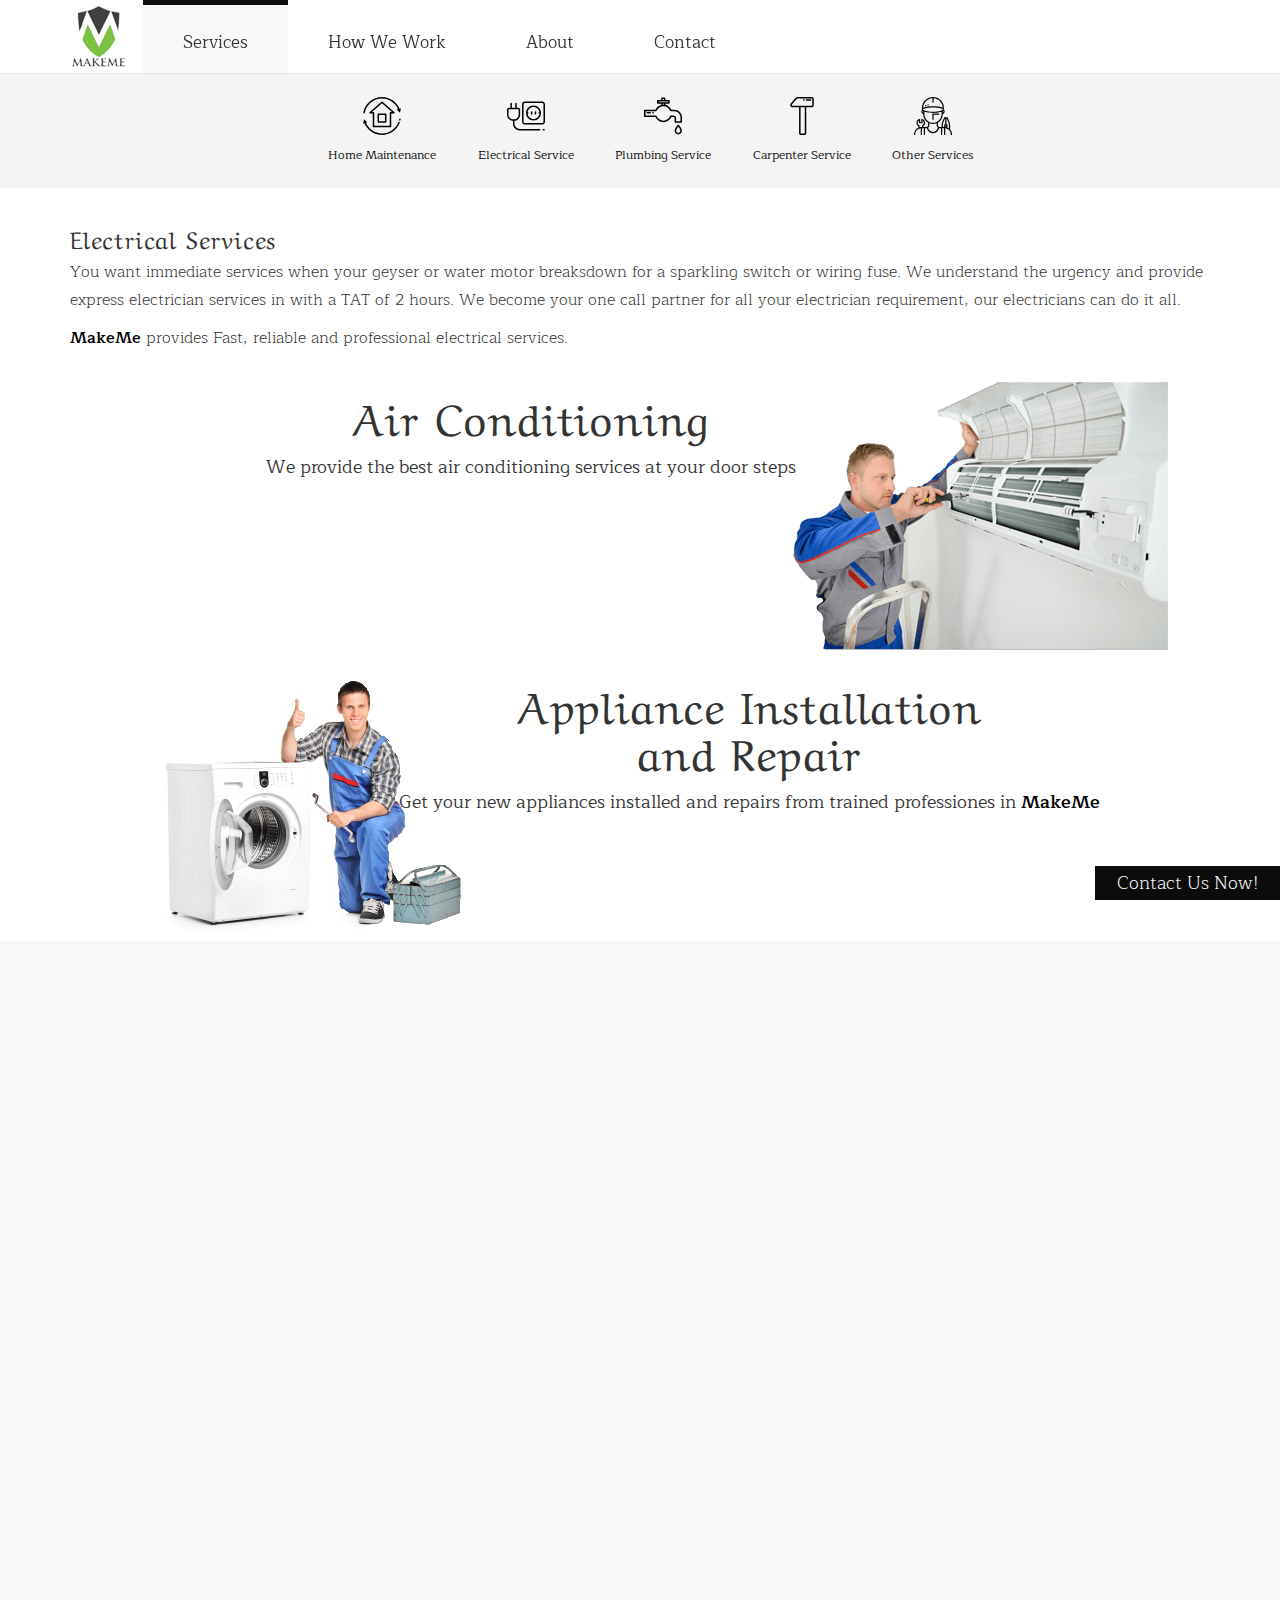
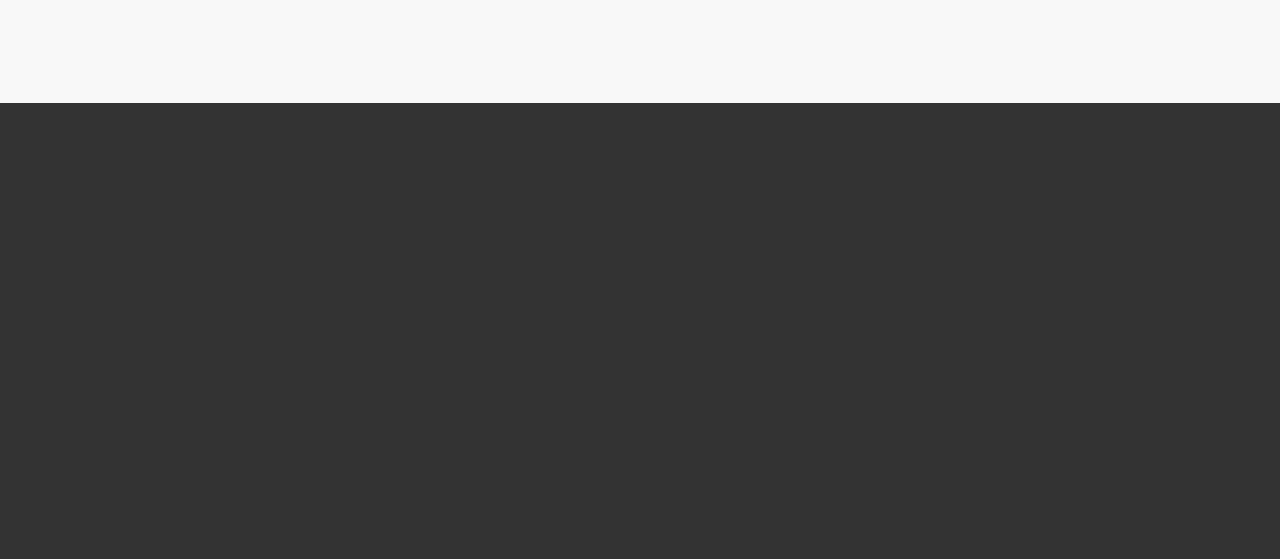
<file: WebContent/electrical-services.html>
<!DOCTYPE html>
<html lang="en">

<head>

<meta charset="utf-8">
<meta http-equiv="X-UA-Compatible" content="IE=edge">
<meta name="viewport" content="width=device-width, initial-scale=1">
<title>Make Me - Online Home Maintenance Services</title>

<!-- CSS -->
<!-- <link rel="stylesheet" href="http://fonts.googleapis.com/css?family=Open+Sans:400italic,400">
        <link rel="stylesheet" href="http://fonts.googleapis.com/css?family=Montserrat:700,400"> -->
<!-- <link
	href="https://fonts.googleapis.com/css?family=Raleway:200,300,300i,400,400i,600,600i,700"
	rel="stylesheet"> -->
<link rel="stylesheet"
	href="https://cdnjs.cloudflare.com/ajax/libs/font-awesome/4.7.0/css/font-awesome.min.css">
<link
	href="https://fonts.googleapis.com/css?family=Aref+Ruqaa:400,700|Maitree:200,300,400,500,600,700&amp;subset=arabic"
	rel="stylesheet">
<link rel="stylesheet" href="assets/css/fonts.css">
<link rel="stylesheet" href="assets/bootstrap/css/bootstrap.min.css">
<link rel="stylesheet" href="assets/elegant-font/code/style.css">
<link rel="stylesheet" href="assets/css/animate.css">
<link rel="stylesheet" href="assets/css/magnific-popup.css">
<link rel="stylesheet" href="assets/flexslider/flexslider.css">
<link rel="stylesheet" href="assets/css/form-elements.css">
<link rel="stylesheet" href="assets/css/style.css">
<link rel="stylesheet" href="assets/css/media-queries.css">

<!-- HTML5 Shim and Respond.js IE8 support of HTML5 elements and media queries -->
<!-- WARNING: Respond.js doesn't work if you view the page via file:// -->
<!--[if lt IE 9]>
            <script src="https://oss.maxcdn.com/libs/html5shiv/3.7.0/html5shiv.js"></script>
            <script src="https://oss.maxcdn.com/libs/respond.js/1.4.2/respond.min.js"></script>
        <![endif]-->

<!-- Favicon and touch icons -->
<link rel="shortcut icon" href="assets/ico/favicon.png">
<link rel="apple-touch-icon-precomposed" sizes="144x144"
	href="assets/ico/apple-touch-icon-144-precomposed.png">
<link rel="apple-touch-icon-precomposed" sizes="114x114"
	href="assets/ico/apple-touch-icon-114-precomposed.png">
<link rel="apple-touch-icon-precomposed" sizes="72x72"
	href="assets/ico/apple-touch-icon-72-precomposed.png">
<link rel="apple-touch-icon-precomposed"
	href="assets/ico/apple-touch-icon-57-precomposed.png">

</head>

<body>

	<!-- Top menu -->
	<nav class="navbar navbar-fixed-top" role="navigation">
		<div class="container">
			<div class="navbar-header">
				<button type="button" class="navbar-toggle collapsed"
					data-toggle="collapse" data-target="#top-navbar-1">
					<span class="sr-only">Toggle navigation</span> <span
						class="icon-bar"></span> <span class="icon-bar"></span> <span
						class="icon-bar"></span>
				</button>
				<a class="navbar-brand" href="index.html">Make Me - We make the
					things possible</a>
			</div>
			<!-- Collect the nav links, forms, and other content for toggling -->
			<div class="collapse navbar-collapse" id="top-navbar-1">
				<ul class="nav navbar-nav">
					<li class="active"><a href="services.html"><br>Services</a></li>
					<li><a href="work.html"><br>How We Work</a></li>
					<li><a href="about.html"><br>About</a></li>
					<li><a href="contact.html"><br>Contact</a></li>
				</ul>
			</div>
		</div>
	</nav>

	<!-- Page Title -->
	<div class="service-title-container">
		<nav id="chapternav" class="chapternav">
			<div class="chapternav-wrapper">
				<ul class="chapternav-items">
					<li class="chapternav-item chapternav-item-home"><a
						class="chapternav-link" href="./services.html">
							<figure class="chapternav-icon"></figure> <span
							class="chapternav-label">Home Maintenance</span>
					</a></li>
					<li class="chapternav-item chapternav-item-plug"><a
						class="chapternav-link" href="./electrical-services.html">
							<figure class="chapternav-icon"></figure> <span
							class="chapternav-label">Electrical Service</span>
					</a></li>
					<li class="chapternav-item chapternav-item-plumbing"><a
						class="chapternav-link" href="./plumbing-services.html">
							<figure class="chapternav-icon"></figure> <span
							class="chapternav-label">Plumbing Service</span>
					</a></li>
					<li class="chapternav-item chapternav-item-carpenter"><a
						class="chapternav-link" href="./carpenter-services.html">
							<figure class="chapternav-icon"></figure> <span
							class="chapternav-label">Carpenter Service</span>
					</a></li>
					<li class="chapternav-item chapternav-item-mechanic"><a
						class="chapternav-link" href="./other-services.html">
							<figure class="chapternav-icon"></figure> <span
							class="chapternav-label">Other Services</span>
					</a></li>
				</ul>
			</div>
		</nav>
	</div>

	<!-- Services Full Width Text -->
	<div class="services-full-width-container background-alt">
		<div class="container">
			<div class="row">
				<div class="col-sm-12 services-full-width-text wow fadeInLeft">
					<h2>Electrical Services</h2>
					<p>You want immediate services when your geyser or water motor
						breaksdown for a sparkling switch or wiring fuse. We understand
						the urgency and provide express electrician services in with a TAT
						of 2 hours. We become your one call partner for all your
						electrician requirement, our electricians can do it all.</p>
					<p>
						<span class="colored-text">MakeMe</span> provides Fast, reliable
						and professional electrical services.
					</p>
				</div>
			</div>
		</div>
	</div>
	<div class="portfolio-container">
		<div class="row background-alt wow fadeInLeft">
			<div class="col-md-8 col-sm-12 col-md-push-1 col-sm-push-0">
				<div class="service-product-content">
					<h6 class="service-product-heading">Air Conditioning</h6>
					<span class="service-product-moreblock">We provide the best
						air conditioning services at your door steps</span>
				</div>
			</div>

			<div class="col-md-4 col-sm-12 col-md-pull-1 col-sm-pull-0">
				<img class="img-reponsive"
					src="assets/img/services/air-conditioner.png">
			</div>
		</div>
		<div class="row background-alt wow fadeInRight">
			<div class="col-md-8 col-sm-12 col-md-push-3 col-sm-push-0">
				<div class="service-product-content">
					<h6 class="service-product-heading">
						Appliance Installation<br> and Repair
					</h6>
					<span class="service-product-moreblock">Get your new
						appliances installed and repairs from trained professiones in <span
						class="colored-text">MakeMe</span>
					</span>
				</div>
			</div>

			<div class="col-md-4 col-sm-12 col-md-pull-7 col-sm-pull-0">
				<img class="img-reponsive"
					src="assets/img/services/appliance-repair.png">
			</div>
		</div>
		<div class="row background-alt wow fadeInLeft">
			<div class="col-md-8 col-sm-12 col-md-push-1 col-sm-push-0">
				<div class="service-product-content">
					<h6 class="service-product-heading">Electrical Works</h6>
					<span class="service-product-moreblock"><span
						class="colored-text">MakeMe</span> provides trained and certified
						electricians to address your electrical problems.</span>
				</div>
			</div>

			<div class="col-md-4 col-sm-12 col-md-pull-1 col-sm-pull-0">
				<img class="img-reponsive" src="assets/img/services/electrician.png">
			</div>
		</div>
		<div class="row background-alt wow fadeInRight">
			<div class="col-md-8 col-sm-12 col-md-push-3 col-sm-push-0">
				<div class="service-product-content">
					<h6 class="service-product-heading">Fans and Ventilation</h6>
					<span class="service-product-moreblock">We address all your
						ventilation issues</span>
				</div>
			</div>

			<div class="col-md-4 col-sm-12 col-md-pull-7 col-sm-pull-0">
				<img class="img-reponsive"
					src="assets/img/services/ventilation-min.png">
			</div>
		</div>
	</div>
	<!-- Call To Action -->
	<a id="fixedbutton" class="big-link-3" href="#" data-toggle="modal"
		data-target="#contactModal">Contact Us Now!</a>

	<!-- Footer -->
	<footer>
		<div class="container-fluid">
			<div class="row">
				<div class="col-sm-6 footer-box wow fadeInUp">
					<h4>About Us</h4>
					<div class="footer-box-text">
						<div class="row">
							<div class="col-sm-12">
								<p>MakeMe is our commitment to bring professionalism, good
									service and trust to the home repair service and maintenance
									business.</p>
								<p>
									<a href="about.html">Read more...</a>
								</p>
							</div>
							<div class="col-sm-12">
								<img src="assets/img/doha.jpg" class="img-responsive"
									alt="Responsive image">
							</div>
						</div>
					</div>
				</div>
				<div
					class="col-sm-3 footer-box footer-social footer-social-left wow fadeIn">
					<h4>Follow Us On</h4>
					<a class="fb-link" href="https://www.facebook.com/makemy.house.5"><span
						class="social_facebook"></span></a> <a class="twitter-link"
						href="https://twitter.com/Makeme50919145"><span
						class="social_twitter"></span></a> <a class="gplus-link"
						href="https://plus.google.com/u/0/104165393082811700826"><span
						class="fa fa-google-plus"></span></a>
					<!-- <a class="youtube-link" href="#"><span class="social_youtube"></span></a> -->
				</div>
				<div class="col-sm-3 footer-box wow fadeInDown">
					<h4>Contact Us</h4>
					<div class="footer-box-text footer-box-text-contact">
						<table>
							<tr>
								<td><span aria-hidden="true" class="icon_phone"></span>
									Phone:</td>
								<td>+974-7036-4081</td>
							</tr>
							<tr>
								<td></td>
								<td>+974-7765-8254</td>
							</tr>
							<tr>
								<td></td>
								<td><span aria-hidden="true" class="fa fa-whatsapp"
									data-toggle="tooltip" data-placement="top" title="WhatsApp"></span><span
									aria-hidden="true" class="fa fa-telegram" data-toggle="tooltip"
									data-placement="top" title="Telegram"></span><span
									aria-hidden="true" class="fa fa-wechat" data-toggle="tooltip"
									data-placement="top" title="WeChat"></span><img
									src="assets/svg/line-logo.svg" width="25px" height="25px"
									data-toggle="tooltip" data-placement="top" title="Line"></td>
							</tr>
						</table>
						<p>
							<span aria-hidden="true" class="social_skype"></span> Skype:
							MakeMe_Business
						</p>
						<p>
							<span aria-hidden="true" class="icon_mail"></span> Email: <a
								href="#">makeme09876@gmail.com</a>
						</p>
					</div>
				</div>
			</div>
			<div class="row">
				<div class="col-sm-12 wow fadeIn">
					<div class="footer-border"></div>
				</div>
			</div>
			<div class="row">
				<div class="col-sm-7 footer-copyright wow fadeIn">
					<p>&copy; MakeMe - All rights reserved.</p>
				</div>
				<div class="col-sm-5 footer-social wow fadeIn"></div>
			</div>
		</div>
	</footer>
	<div class="modal fade" id="contactModal" tabindex="-1" role="dialog"
		aria-labelledby="contactModalLabel">
		<div class="modal-dialog" role="document">
			<form role="form" action="assets/contact.php" method="post">
				<div class="modal-content">
					<div class="modal-header">
						<button type="button" class="close" data-dismiss="modal"
							aria-label="Close">
							<span aria-hidden="true">&times;</span>
						</button>
						<h4 class="modal-title" id="exampleModalLabel">New Message</h4>
					</div>
					<div class="modal-body">
						<p>Sorry, we're offline now. Leave us a message and we'll get
							back to you as soon as possible. Ready to help!</p>
						<div class="form-group">
							<label for="contact-name">Name</label> <input type="text"
								name="name" placeholder="Enter your name..."
								class="contact-name form-control" id="contact-name">
						</div>
						<div class="form-group">
							<label for="contact-email">Email</label> <input type="text"
								name="email" placeholder="Enter your email..."
								class="contact-email form-control" id="contact-email">
						</div>
						<div class="form-group">
							<label for="contact-subject">Subject</label> <input type="text"
								name="subject" placeholder="Your subject..."
								class="contact-subject form-control" id="contact-subject">
						</div>
						<div class="form-group">
							<label for="contact-message">Message</label>
							<textarea name="message" placeholder="Your message..." rows="5"
								class="contact-message form-control" id="contact-message"></textarea>
						</div>
					</div>
					<div class="modal-footer">
						<button type="button" class="btn btn-default" data-dismiss="modal">Close</button>
						<button type="submit" class="btn btn-primary">Send
							message</button>
					</div>
				</div>
			</form>
		</div>
	</div>

	<!-- Javascript -->
	<script src="assets/js/jquery-1.11.1.min.js"></script>
	<script src="assets/bootstrap/js/bootstrap.min.js"></script>
	<script src="assets/js/bootstrap-hover-dropdown.min.js"></script>
	<script src="assets/js/wow.min.js"></script>
	<script src="assets/js/retina-1.1.0.min.js"></script>
	<script src="assets/js/jquery.magnific-popup.min.js"></script>
	<script src="assets/flexslider/jquery.flexslider-min.js"></script>
	<script src="assets/js/jflickrfeed.min.js"></script>
	<script src="assets/js/masonry.pkgd.min.js"></script>
	<script src="http://maps.google.com/maps/api/js?sensor=true"></script>
	<script src="assets/js/jquery.ui.map.min.js"></script>
	<script src="assets/js/scripts.js"></script>
	<script>
		$(document).ready(function() {
			$('[data-toggle="tooltip"]').tooltip();
		});
	</script>
</body>

</html>
</file>
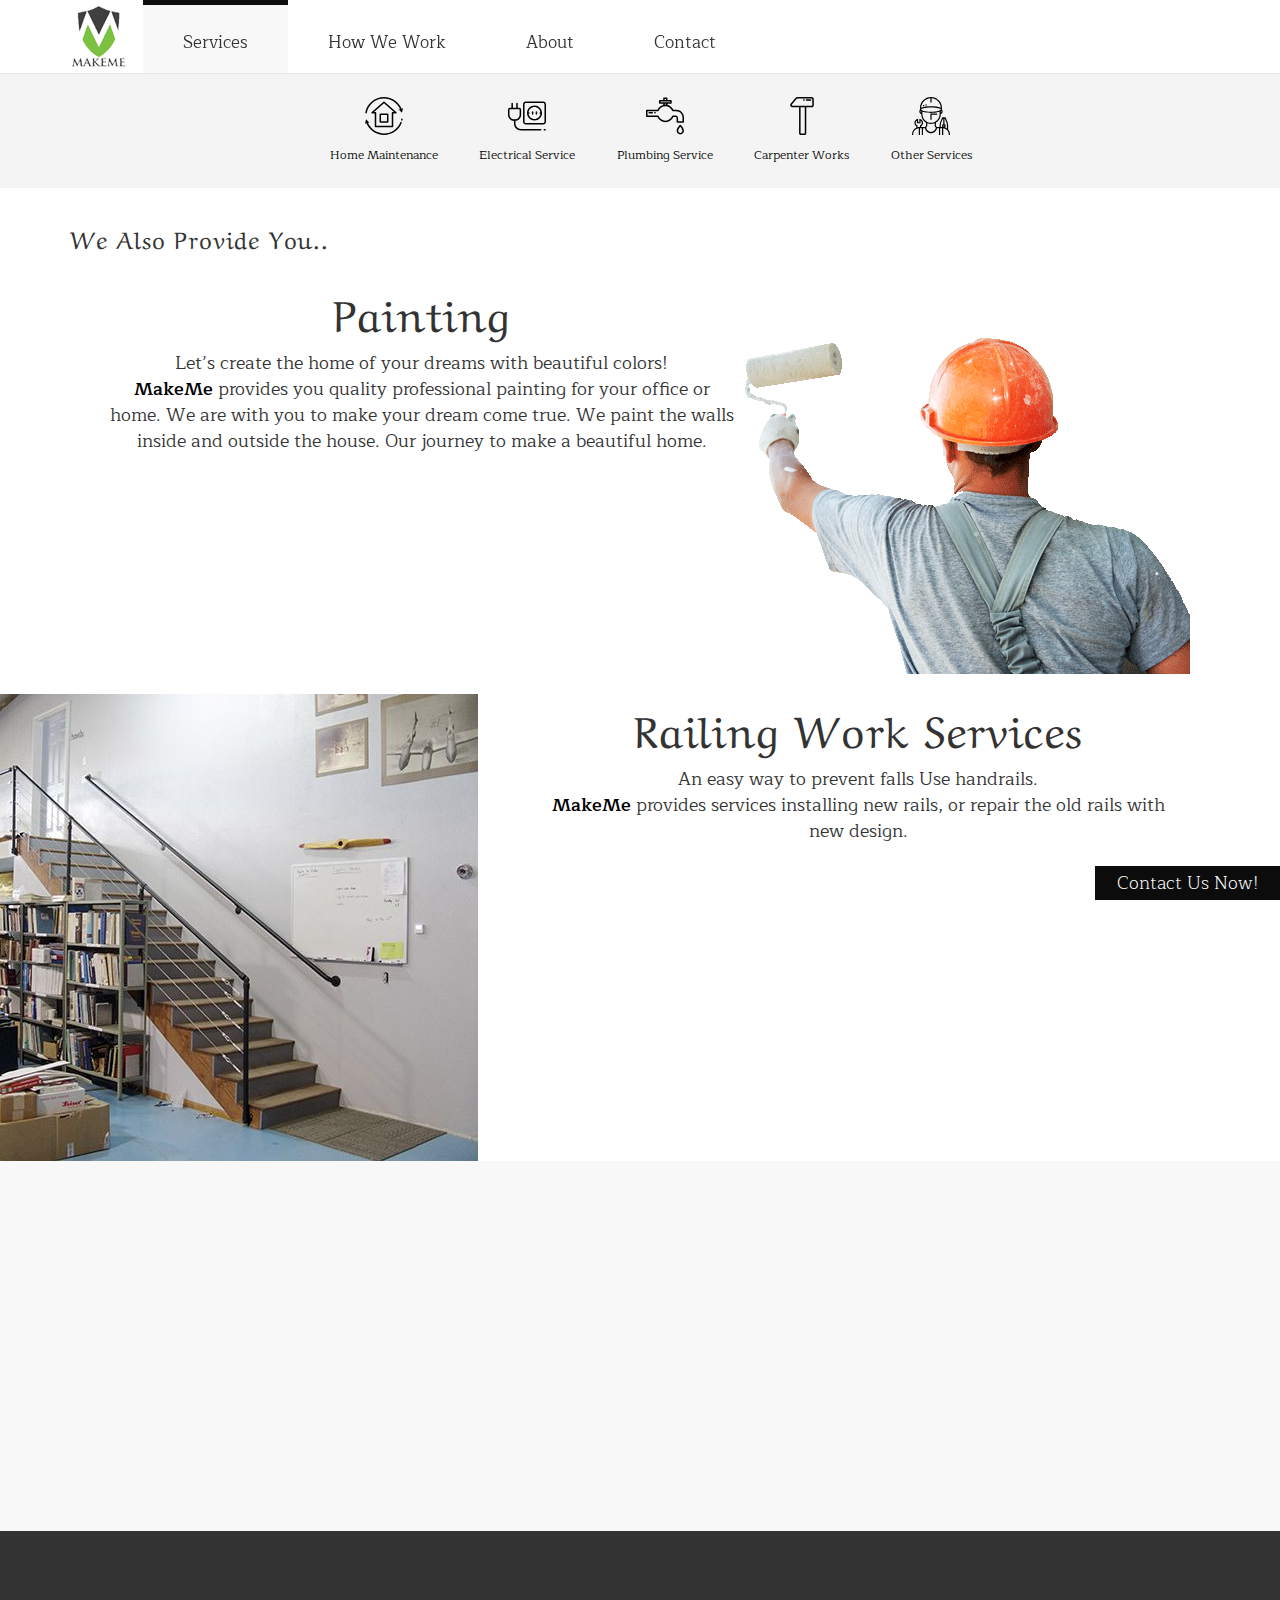
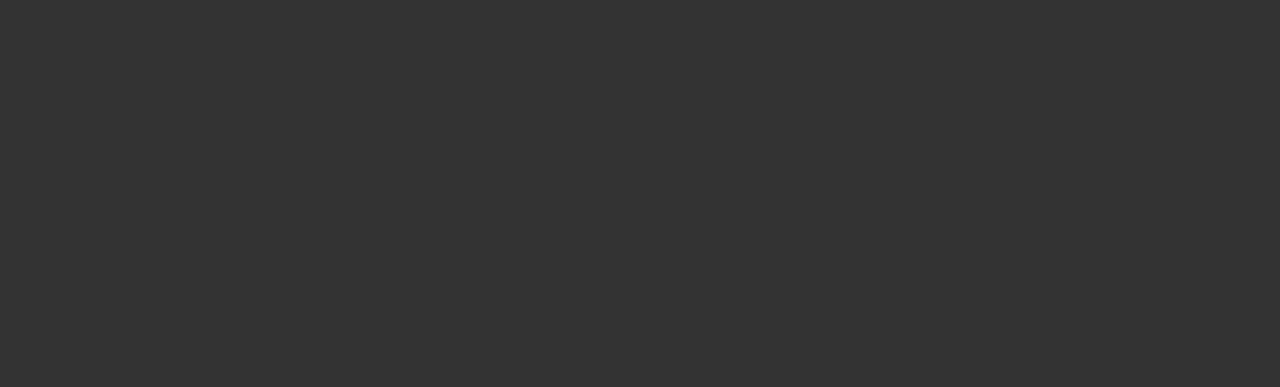
<file: WebContent/other-services.html>
<!DOCTYPE html>
<html lang="en">

<head>

<meta charset="utf-8">
<meta http-equiv="X-UA-Compatible" content="IE=edge">
<meta name="viewport" content="width=device-width, initial-scale=1">
<title>Make Me - Online Home Maintenance Services</title>

<!-- CSS -->
<!-- <link rel="stylesheet" href="http://fonts.googleapis.com/css?family=Open+Sans:400italic,400">
        <link rel="stylesheet" href="http://fonts.googleapis.com/css?family=Montserrat:700,400"> -->
<!-- <link
	href="https://fonts.googleapis.com/css?family=Raleway:200,300,300i,400,400i,600,600i,700"
	rel="stylesheet"> -->
<link rel="stylesheet"
	href="https://cdnjs.cloudflare.com/ajax/libs/font-awesome/4.7.0/css/font-awesome.min.css">
<link
	href="https://fonts.googleapis.com/css?family=Aref+Ruqaa:400,700|Maitree:200,300,400,500,600,700&amp;subset=arabic"
	rel="stylesheet">
<link rel="stylesheet" href="assets/css/fonts.css">
<link rel="stylesheet" href="assets/bootstrap/css/bootstrap.min.css">
<link rel="stylesheet" href="assets/elegant-font/code/style.css">
<link rel="stylesheet" href="assets/css/animate.css">
<link rel="stylesheet" href="assets/css/magnific-popup.css">
<link rel="stylesheet" href="assets/flexslider/flexslider.css">
<link rel="stylesheet" href="assets/css/form-elements.css">
<link rel="stylesheet" href="assets/css/style.css">
<link rel="stylesheet" href="assets/css/media-queries.css">

<!-- HTML5 Shim and Respond.js IE8 support of HTML5 elements and media queries -->
<!-- WARNING: Respond.js doesn't work if you view the page via file:// -->
<!--[if lt IE 9]>
            <script src="https://oss.maxcdn.com/libs/html5shiv/3.7.0/html5shiv.js"></script>
            <script src="https://oss.maxcdn.com/libs/respond.js/1.4.2/respond.min.js"></script>
        <![endif]-->

<!-- Favicon and touch icons -->
<link rel="shortcut icon" href="assets/ico/favicon.png">
<link rel="apple-touch-icon-precomposed" sizes="144x144"
	href="assets/ico/apple-touch-icon-144-precomposed.png">
<link rel="apple-touch-icon-precomposed" sizes="114x114"
	href="assets/ico/apple-touch-icon-114-precomposed.png">
<link rel="apple-touch-icon-precomposed" sizes="72x72"
	href="assets/ico/apple-touch-icon-72-precomposed.png">
<link rel="apple-touch-icon-precomposed"
	href="assets/ico/apple-touch-icon-57-precomposed.png">

</head>

<body>

	<!-- Top menu -->
	<nav class="navbar navbar-fixed-top" role="navigation">
		<div class="container">
			<div class="navbar-header">
				<button type="button" class="navbar-toggle collapsed"
					data-toggle="collapse" data-target="#top-navbar-1">
					<span class="sr-only">Toggle navigation</span> <span
						class="icon-bar"></span> <span class="icon-bar"></span> <span
						class="icon-bar"></span>
				</button>
				<a class="navbar-brand" href="index.html">Make Me - We make the
					things possible</a>
			</div>
			<!-- Collect the nav links, forms, and other content for toggling -->
			<div class="collapse navbar-collapse" id="top-navbar-1">
				<ul class="nav navbar-nav">
					<li class="active"><a href="services.html"><br>Services</a></li>
					<li><a href="work.html"><br>How We Work</a></li>
					<li><a href="about.html"><br>About</a></li>
					<li><a href="contact.html"><br>Contact</a></li>
				</ul>
			</div>
		</div>
	</nav>

	<!-- Page Title -->
	<div class="service-title-container">
		<nav id="chapternav" class="chapternav">
			<div class="chapternav-wrapper">
				<ul class="chapternav-items">
					<li class="chapternav-item chapternav-item-home"><a
						class="chapternav-link" href="./services.html">
							<figure class="chapternav-icon"></figure> <span
							class="chapternav-label">Home Maintenance</span>
					</a></li>
					<li class="chapternav-item chapternav-item-plug"><a
						class="chapternav-link" href="./electrical-services.html">
							<figure class="chapternav-icon"></figure> <span
							class="chapternav-label">Electrical Service</span>
					</a></li>
					<li class="chapternav-item chapternav-item-plumbing"><a
						class="chapternav-link" href="./plumbing-services.html">
							<figure class="chapternav-icon"></figure> <span
							class="chapternav-label">Plumbing Service</span>
					</a></li>
					<li class="chapternav-item chapternav-item-carpenter"><a
						class="chapternav-link" href="./carpenter-services.html">
							<figure class="chapternav-icon"></figure> <span
							class="chapternav-label">Carpenter Works</span>
					</a></li>
					<li class="chapternav-item chapternav-item-mechanic"><a
						class="chapternav-link" href="./other-services.html">
							<figure class="chapternav-icon"></figure> <span
							class="chapternav-label">Other Services</span>
					</a></li>
				</ul>
			</div>
		</nav>
	</div>

	<!-- Services Full Width Text -->
	<div class="services-full-width-container background-alt">
		<div class="container">
			<div class="row">
				<div class="col-sm-12 services-full-width-text wow fadeInLeft">
					<h2>We Also Provide You..</h2>
				</div>
			</div>
		</div>
	</div>
	<div class="portfolio-container">
		<div class="row background-alt wow fadeInLeft">
			<div class="col-md-6 col-sm-12 col-md-push-1 col-sm-push-0">
				<div class="service-product-content">
					<h6 class="service-product-heading">Painting</h6>
					<span class="service-product-moreblock">Let’s create the
						home of your dreams with beautiful colors!<br> <span
						class="colored-text">MakeMe</span> provides you quality
						professional painting for your office or home. We are with you to
						make your dream come true. We paint the walls inside and outside
						the house. Our journey to make a beautiful home.
					</span>
				</div>
			</div>
			<div
				class="col-md-6 col-sm-12 col-md-pull-0 col-sm-pull-0 service-image">
				<img class="img-reponsive" src="assets/img/services/painter.png">
			</div>
		</div>
		<div class="row background-alt wow fadeInRight">
			<div class="col-md-6 col-sm-12 col-md-push-5 col-sm-push-0">
				<div class="service-product-content">
					<h6 class="service-product-heading">Railing Work Services</h6>
					<span class="service-product-moreblock">An easy way to
						prevent falls Use handrails.<br> <span class="colored-text">MakeMe</span>
						provides services installing new rails, or repair the old rails
						with new design.

					</span>
				</div>
			</div>
			<div class="col-md-6 col-sm-12 col-md-pull-7 col-sm-pull-0">
				<img class="img-reponsive" src="assets/img/services/railing.jpg">
			</div>
		</div>
		<div class="row background-alt wow fadeInLeft">
			<div class="col-md-6 col-sm-12 col-md-push-1 col-sm-push-0">
				<div class="service-product-content">
					<h6 class="service-product-heading">Tiles and Stone Works</h6>
					<span class="service-product-moreblock">Stone and tiles are
						increase the beauty of home.<br> We are with you to make your
						home more beautiful using tiles and stone, we repair and
						installing new tiles for indoor and outdoor of your home. You can
						improve beauty of kitchen, bathroom, living area and so on. <span
						class="colored-text">MakeMe</span> provides the service you needed
						the most.
					</span>
				</div>
			</div>

			<div class="col-md-6 col-sm-12 col-md-pull-0 col-sm-pull-0">
				<img class="img-reponsive" src="assets/img/services/tiles.jpg">
			</div>
		</div>
	</div>
	<!-- Call To Action -->
	<a id="fixedbutton" class="big-link-3" href="#" data-toggle="modal"
		data-target="#contactModal">Contact Us Now!</a>

	<!-- Footer -->
	<footer>
		<div class="container-fluid">
			<div class="row">
				<div class="col-sm-6 footer-box wow fadeInUp">
					<h4>About Us</h4>
					<div class="footer-box-text">
						<div class="row">
							<div class="col-sm-12">
								<p>MakeMe is our commitment to bring professionalism, good
									service and trust to the home repair service and maintenance
									business.</p>
								<p>
									<a href="about.html">Read more...</a>
								</p>
							</div>
							<div class="col-sm-12">
								<img src="assets/img/doha.jpg" class="img-responsive"
									alt="Responsive image">
							</div>
						</div>
					</div>
				</div>
				<div
					class="col-sm-3 footer-box footer-social footer-social-left wow fadeIn">
					<h4>Follow Us On</h4>
					<a class="fb-link" href="https://www.facebook.com/makemy.house.5"><span
						class="social_facebook"></span></a> <a class="twitter-link"
						href="https://twitter.com/Makeme50919145"><span
						class="social_twitter"></span></a> <a class="gplus-link"
						href="https://plus.google.com/u/0/104165393082811700826"><span
						class="fa fa-google-plus"></span></a>
					<!-- <a class="youtube-link" href="#"><span class="social_youtube"></span></a> -->
				</div>
				<div class="col-sm-3 footer-box wow fadeInDown">
					<h4>Contact Us</h4>
					<div class="footer-box-text footer-box-text-contact">
						<table>
							<tr>
								<td><span aria-hidden="true" class="icon_phone"></span>
									Phone:</td>
								<td>+974-7036-4081</td>
							</tr>
							<tr>
								<td></td>
								<td>+974-7765-8254</td>
							</tr>
							<tr>
								<td></td>
								<td><span aria-hidden="true" class="fa fa-whatsapp"
									data-toggle="tooltip" data-placement="top" title="WhatsApp"></span><span
									aria-hidden="true" class="fa fa-telegram" data-toggle="tooltip"
									data-placement="top" title="Telegram"></span><span
									aria-hidden="true" class="fa fa-wechat" data-toggle="tooltip"
									data-placement="top" title="WeChat"></span><img
									src="assets/svg/line-logo.svg" width="25px" height="25px"
									data-toggle="tooltip" data-placement="top" title="Line"></td>
							</tr>
						</table>
						<p>
							<span aria-hidden="true" class="social_skype"></span> Skype:
							MakeMe_Business
						</p>
						<p>
							<span aria-hidden="true" class="icon_mail"></span> Email: <a
								href="#">makeme09876@gmail.com</a>
						</p>
					</div>
				</div>
			</div>
			<div class="row">
				<div class="col-sm-12 wow fadeIn">
					<div class="footer-border"></div>
				</div>
			</div>
			<div class="row">
				<div class="col-sm-7 footer-copyright wow fadeIn">
					<p>&copy; MakeMe - All rights reserved.</p>
				</div>
				<div class="col-sm-5 footer-social wow fadeIn"></div>
			</div>
		</div>
	</footer>
	<div class="modal fade" id="contactModal" tabindex="-1" role="dialog"
		aria-labelledby="contactModalLabel">
		<div class="modal-dialog" role="document">
			<form role="form" action="assets/contact.php" method="post">
				<div class="modal-content">
					<div class="modal-header">
						<button type="button" class="close" data-dismiss="modal"
							aria-label="Close">
							<span aria-hidden="true">&times;</span>
						</button>
						<h4 class="modal-title" id="exampleModalLabel">New Message</h4>
					</div>
					<div class="modal-body">
						<p>Sorry, we're offline now. Leave us a message and we'll get
							back to you as soon as possible. Ready to help!</p>
						<div class="form-group">
							<label for="contact-name">Name</label> <input type="text"
								name="name" placeholder="Enter your name..."
								class="contact-name form-control" id="contact-name">
						</div>
						<div class="form-group">
							<label for="contact-email">Email</label> <input type="text"
								name="email" placeholder="Enter your email..."
								class="contact-email form-control" id="contact-email">
						</div>
						<div class="form-group">
							<label for="contact-subject">Subject</label> <input type="text"
								name="subject" placeholder="Your subject..."
								class="contact-subject form-control" id="contact-subject">
						</div>
						<div class="form-group">
							<label for="contact-message">Message</label>
							<textarea name="message" placeholder="Your message..." rows="5"
								class="contact-message form-control" id="contact-message"></textarea>
						</div>
					</div>
					<div class="modal-footer">
						<button type="button" class="btn btn-default" data-dismiss="modal">Close</button>
						<button type="submit" class="btn btn-primary">Send
							message</button>
					</div>
				</div>
			</form>
		</div>
	</div>

	<!-- Javascript -->
	<script src="assets/js/jquery-1.11.1.min.js"></script>
	<script src="assets/bootstrap/js/bootstrap.min.js"></script>
	<script src="assets/js/bootstrap-hover-dropdown.min.js"></script>
	<script src="assets/js/wow.min.js"></script>
	<script src="assets/js/retina-1.1.0.min.js"></script>
	<script src="assets/js/jquery.magnific-popup.min.js"></script>
	<script src="assets/flexslider/jquery.flexslider-min.js"></script>
	<script src="assets/js/jflickrfeed.min.js"></script>
	<script src="assets/js/masonry.pkgd.min.js"></script>
	<script src="http://maps.google.com/maps/api/js?sensor=true"></script>
	<script src="assets/js/jquery.ui.map.min.js"></script>
	<script src="assets/js/scripts.js"></script>
	<script>
		$(document).ready(function() {
			$('[data-toggle="tooltip"]').tooltip();
		});
	</script>
</body>

</html>
</file>
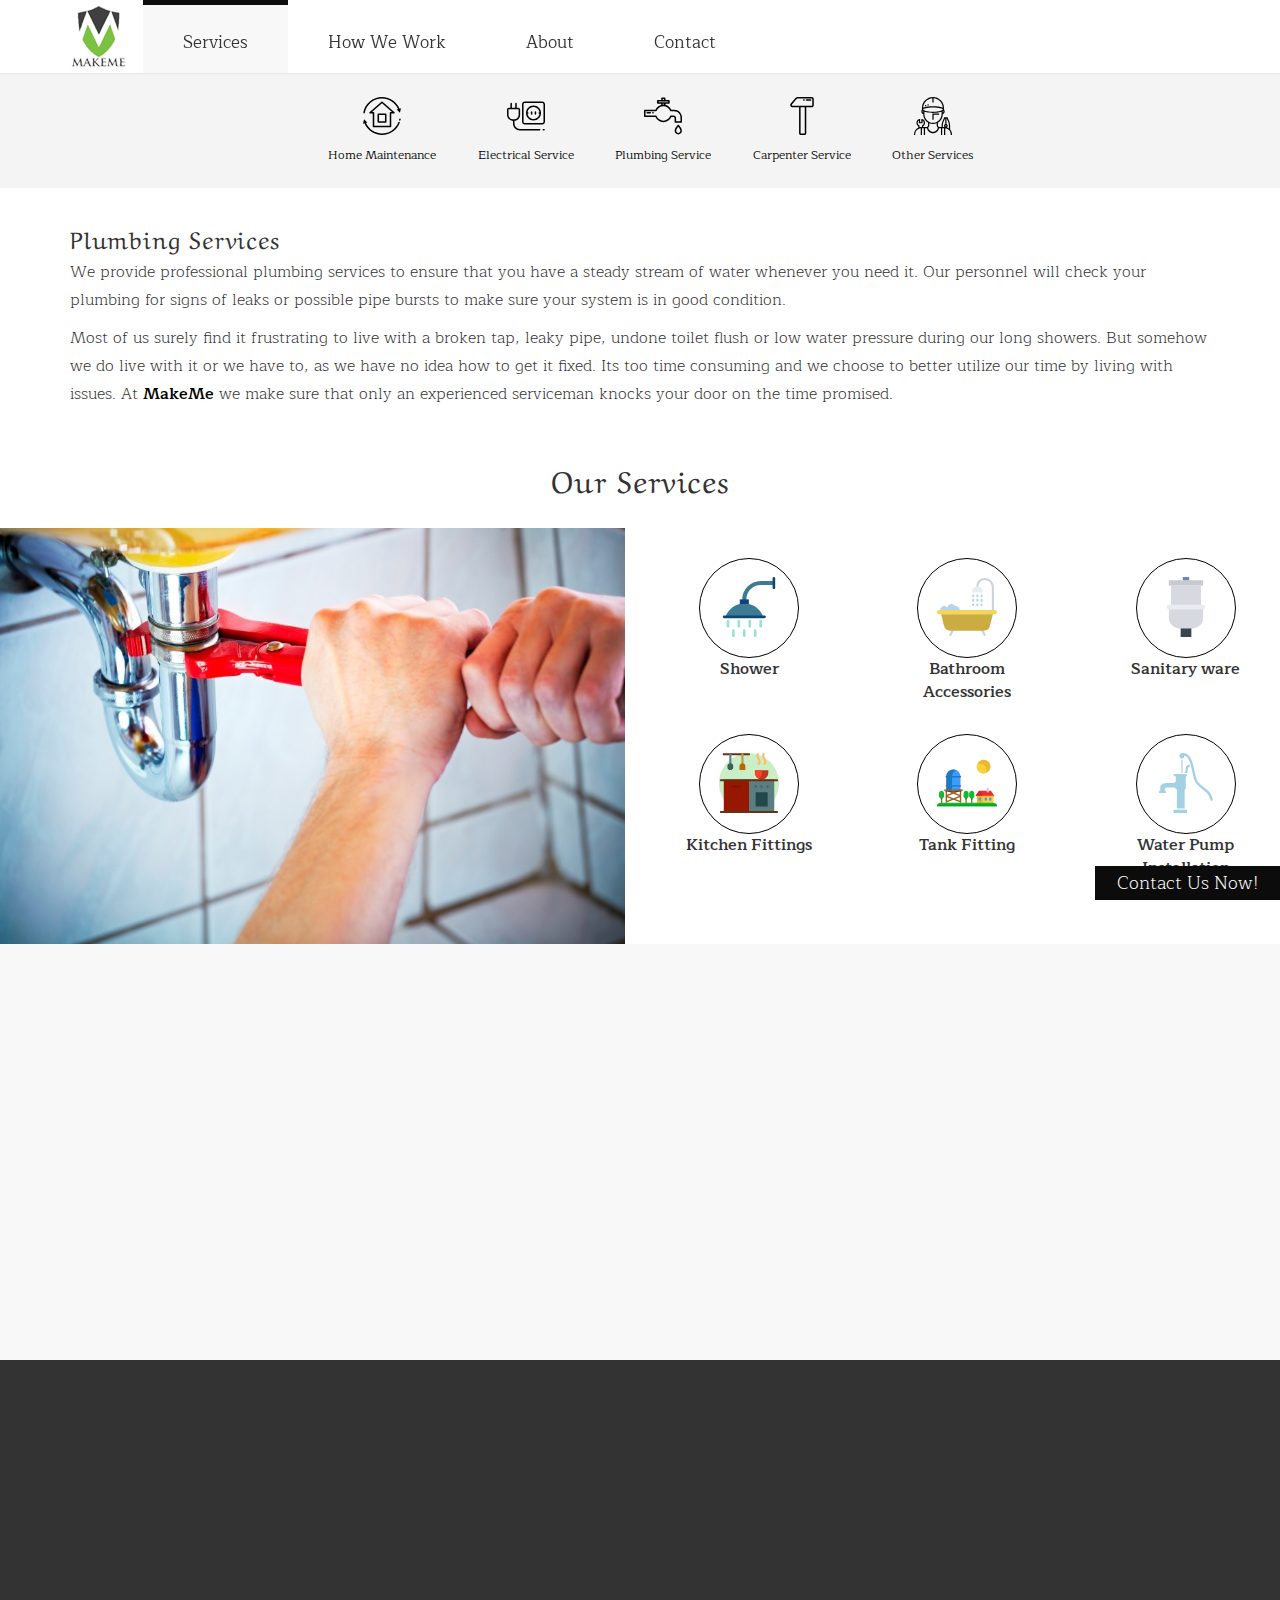
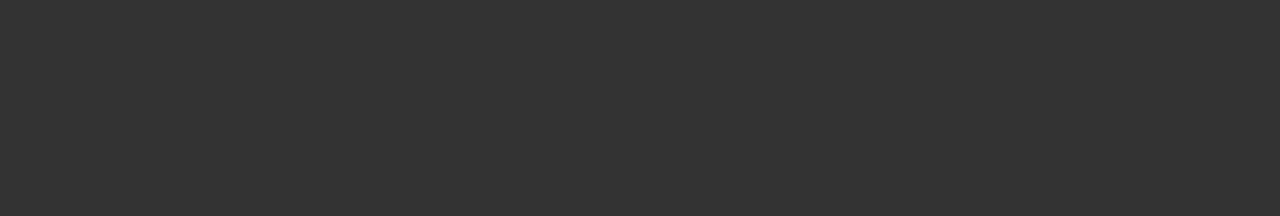
<file: WebContent/plumbing-services.html>
<!DOCTYPE html>
<html lang="en">

<head>

<meta charset="utf-8">
<meta http-equiv="X-UA-Compatible" content="IE=edge">
<meta name="viewport" content="width=device-width, initial-scale=1">
<title>Make Me - Online Home Maintenance Services</title>

<!-- CSS -->
<!-- <link rel="stylesheet" href="http://fonts.googleapis.com/css?family=Open+Sans:400italic,400">
        <link rel="stylesheet" href="http://fonts.googleapis.com/css?family=Montserrat:700,400"> -->
<!-- <link
	href="https://fonts.googleapis.com/css?family=Raleway:200,300,300i,400,400i,600,600i,700"
	rel="stylesheet"> -->
<link rel="stylesheet"
	href="https://cdnjs.cloudflare.com/ajax/libs/font-awesome/4.7.0/css/font-awesome.min.css">
<link
	href="https://fonts.googleapis.com/css?family=Aref+Ruqaa:400,700|Maitree:200,300,400,500,600,700&amp;subset=arabic"
	rel="stylesheet">
<link rel="stylesheet" href="assets/css/fonts.css">
<link rel="stylesheet" href="assets/bootstrap/css/bootstrap.min.css">
<link rel="stylesheet" href="assets/elegant-font/code/style.css">
<link rel="stylesheet" href="assets/css/animate.css">
<link rel="stylesheet" href="assets/css/magnific-popup.css">
<link rel="stylesheet" href="assets/flexslider/flexslider.css">
<link rel="stylesheet" href="assets/css/form-elements.css">
<link rel="stylesheet" href="assets/css/style.css">
<link rel="stylesheet" href="assets/css/media-queries.css">

<!-- HTML5 Shim and Respond.js IE8 support of HTML5 elements and media queries -->
<!-- WARNING: Respond.js doesn't work if you view the page via file:// -->
<!--[if lt IE 9]>
            <script src="https://oss.maxcdn.com/libs/html5shiv/3.7.0/html5shiv.js"></script>
            <script src="https://oss.maxcdn.com/libs/respond.js/1.4.2/respond.min.js"></script>
        <![endif]-->

<!-- Favicon and touch icons -->
<link rel="shortcut icon" href="assets/ico/favicon.png">
<link rel="apple-touch-icon-precomposed" sizes="144x144"
	href="assets/ico/apple-touch-icon-144-precomposed.png">
<link rel="apple-touch-icon-precomposed" sizes="114x114"
	href="assets/ico/apple-touch-icon-114-precomposed.png">
<link rel="apple-touch-icon-precomposed" sizes="72x72"
	href="assets/ico/apple-touch-icon-72-precomposed.png">
<link rel="apple-touch-icon-precomposed"
	href="assets/ico/apple-touch-icon-57-precomposed.png">

</head>

<body>

	<!-- Top menu -->
	<nav class="navbar navbar-fixed-top" role="navigation">
		<div class="container">
			<div class="navbar-header">
				<button type="button" class="navbar-toggle collapsed"
					data-toggle="collapse" data-target="#top-navbar-1">
					<span class="sr-only">Toggle navigation</span> <span
						class="icon-bar"></span> <span class="icon-bar"></span> <span
						class="icon-bar"></span>
				</button>
				<a class="navbar-brand" href="index.html">Make Me - We make the
					things possible</a>
			</div>
			<!-- Collect the nav links, forms, and other content for toggling -->
			<div class="collapse navbar-collapse" id="top-navbar-1">
				<ul class="nav navbar-nav">
					<li class="active"><a href="services.html"><br>Services</a></li>
					<li><a href="work.html"><br>How We Work</a></li>
					<li><a href="about.html"><br>About</a></li>
					<li><a href="contact.html"><br>Contact</a></li>
				</ul>
			</div>
		</div>
	</nav>

	<!-- Page Title -->
	<div class="service-title-container">
		<nav id="chapternav" class="chapternav">
			<div class="chapternav-wrapper">
				<ul class="chapternav-items">
					<li class="chapternav-item chapternav-item-home"><a
						class="chapternav-link" href="./services.html">
							<figure class="chapternav-icon"></figure> <span
							class="chapternav-label">Home Maintenance</span>
					</a></li>
					<li class="chapternav-item chapternav-item-plug"><a
						class="chapternav-link" href="./electrical-services.html">
							<figure class="chapternav-icon"></figure> <span
							class="chapternav-label">Electrical Service</span>
					</a></li>
					<li class="chapternav-item chapternav-item-plumbing"><a
						class="chapternav-link" href="./plumbing-services.html">
							<figure class="chapternav-icon"></figure> <span
							class="chapternav-label">Plumbing Service</span>
					</a></li>
					<li class="chapternav-item chapternav-item-carpenter"><a
						class="chapternav-link" href="./carpenter-services.html">
							<figure class="chapternav-icon"></figure> <span
							class="chapternav-label">Carpenter Service</span>
					</a></li>
					<li class="chapternav-item chapternav-item-mechanic"><a
						class="chapternav-link" href="./other-services.html">
							<figure class="chapternav-icon"></figure> <span
							class="chapternav-label">Other Services</span>
					</a></li>
				</ul>
			</div>
		</nav>
	</div>

	<!-- Services Full Width Text -->
	<div class="services-full-width-container background-alt">
		<div class="container">
			<div class="row">
				<div class="col-sm-12 services-full-width-text wow fadeInLeft">
					<h2>Plumbing Services</h2>
					<p>We provide professional plumbing services to ensure that you
						have a steady stream of water whenever you need it. Our personnel
						will check your plumbing for signs of leaks or possible pipe
						bursts to make sure your system is in good condition.</p>
					<p>
						Most of us surely find it frustrating to live with a broken tap,
						leaky pipe, undone toilet flush or low water pressure during our
						long showers. But somehow we do live with it or we have to, as we
						have no idea how to get it fixed. Its too time consuming and we
						choose to better utilize our time by living with issues. At <span
							class="colored-text">MakeMe</span> we make sure that only an
						experienced serviceman knocks your door on the time promised.
					</p>
				</div>
			</div>
		</div>
	</div>
	<div class="portfolio-container">
		<div class="row background-alt wow fadeInLeft">
			<div class="col-sm-12 plumbing-heading">
				<h1>Our Services</h1>
			</div>
		</div>
		<div class="row background-alt wow fadeInLeft">
			<div class="col-sm-6 col-md-6">
				<img class="img-responsive"
					src="assets/img/services/plumbing-service.jpg">
			</div>
			<div class="col-sm-6 col-md-6">
				<div class="row m-t-30">
					<div class="col-md-4 col-xs-4 col-sm-4 plumbing-img">
						<figure class="plumbing-icon shower-svg"></figure>
						<div class="s5-text">Shower</div>
					</div>
					<div class="col-md-4 col-xs-4 col-sm-4 plumbing-img">
						<figure class="plumbing-icon bathtub-svg"></figure>
						<div class="s5-text">
							Bathroom<br> Accessories
						</div>
					</div>
					<div class="col-md-4 col-xs-4 col-sm-4 plumbing-img">
						<figure class="plumbing-icon toilet-svg"></figure>
						<div class="s5-text">Sanitary ware</div>
					</div>
				</div>
				<div class="row m-t-30">
					<div class="col-md-4 col-xs-4 col-sm-4 plumbing-img">
						<figure class="plumbing-icon kitchen-svg"></figure>
						<div class="s5-text">Kitchen Fittings</div>
					</div>
					<div class="col-md-4 col-xs-4 col-sm-4 plumbing-img">
						<figure class="plumbing-icon tank-svg"></figure>
						<div class="s5-text">Tank Fitting</div>
					</div>
					<div class="col-md-4 col-xs-4 col-sm-4 plumbing-img">
						<figure class="plumbing-icon pump-svg"></figure>
						<div class="s5-text">
							Water Pump<br>Installation
						</div>
					</div>
				</div>
			</div>
		</div>
		<div class="row background-alt wow fadeInLeft">
			<div class="col-sm-6 col-md-6 col-sm-push-6">
				<img class="img-responsive"
					src="assets/img/services/bathroom-banner.jpg">
			</div>
			<div class="col-sm-6 col-md-6 col-sm-pull-6">
				<div class="row m-t-30">
					<div class="col-md-4 col-xs-4 col-sm-4 plumbing-img">
						<figure class="plumbing-icon tap-svg"></figure>
						<div class="s5-text">Taps</div>
					</div>
					<div class="col-md-4 col-xs-4 col-sm-4 plumbing-img">
						<figure class="plumbing-icon plumber-svg"></figure>
						<div class="s5-text">Tank Cleaning</div>
					</div>
					<div class="col-md-4 col-xs-4 col-sm-4 plumbing-img">
						<figure class="plumbing-icon mirror-svg"></figure>
						<div class="s5-text">Mirror Fixing</div>
					</div>
				</div>
				<div class="row m-t-30">
					<div class="col-md-2 col-xs-2 col-xs-12"></div>
					<div class="col-md-4 col-xs-4 col-sm-4 plumbing-img">
						<figure class="plumbing-icon plumbing-svg"></figure>
						<div class="s5-text">
							Basic Plumbing<br>Work
						</div>
					</div>
					<div class="col-md-4 col-xs-4 col-sm-4 plumbing-img">
						<figure class="plumbing-icon pipeline-svg"></figure>
						<div class="s5-text">
							Pipeline<br>Fitting
						</div>
					</div>
				</div>
			</div>
		</div>
	</div>
	<!-- Call To Action -->
	<a id="fixedbutton" class="big-link-3" href="#" data-toggle="modal"
		data-target="#contactModal">Contact Us Now!</a>

	<!-- Footer -->
	<footer>
		<div class="container-fluid">
			<div class="row">
				<div class="col-sm-6 footer-box wow fadeInUp">
					<h4>About Us</h4>
					<div class="footer-box-text">
						<div class="row">
							<div class="col-sm-12">
								<p>MakeMe is our commitment to bring professionalism, good
									service and trust to the home repair service and maintenance
									business.</p>
								<p>
									<a href="about.html">Read more...</a>
								</p>
							</div>
							<div class="col-sm-12">
								<img src="assets/img/doha.jpg" class="img-responsive"
									alt="Responsive image">
							</div>
						</div>
					</div>
				</div>
				<div
					class="col-sm-3 footer-box footer-social footer-social-left wow fadeIn">
					<h4>Follow Us On</h4>
					<a class="fb-link" href="https://www.facebook.com/makemy.house.5"><span
						class="social_facebook"></span></a> <a class="twitter-link"
						href="https://twitter.com/Makeme50919145"><span
						class="social_twitter"></span></a> <a class="gplus-link"
						href="https://plus.google.com/u/0/104165393082811700826"><span
						class="fa fa-google-plus"></span></a>
					<!-- <a class="youtube-link" href="#"><span class="social_youtube"></span></a> -->
				</div>
				<div class="col-sm-3 footer-box wow fadeInDown">
					<h4>Contact Us</h4>
					<div class="footer-box-text footer-box-text-contact">
						<table>
							<tr>
								<td><span aria-hidden="true" class="icon_phone"></span>
									Phone:</td>
								<td>+974-7036-4081</td>
							</tr>
							<tr>
								<td></td>
								<td>+974-7765-8254</td>
							</tr>
							<tr>
								<td></td>
								<td><span aria-hidden="true" class="fa fa-whatsapp"
									data-toggle="tooltip" data-placement="top" title="WhatsApp"></span><span
									aria-hidden="true" class="fa fa-telegram" data-toggle="tooltip"
									data-placement="top" title="Telegram"></span><span
									aria-hidden="true" class="fa fa-wechat" data-toggle="tooltip"
									data-placement="top" title="WeChat"></span><img
									src="assets/svg/line-logo.svg" width="25px" height="25px"
									data-toggle="tooltip" data-placement="top" title="Line"></td>
							</tr>
						</table>
						<p>
							<span aria-hidden="true" class="social_skype"></span> Skype:
							MakeMe_Business
						</p>
						<p>
							<span aria-hidden="true" class="icon_mail"></span> Email: <a
								href="#">makeme09876@gmail.com</a>
						</p>
					</div>
				</div>
			</div>
			<div class="row">
				<div class="col-sm-12 wow fadeIn">
					<div class="footer-border"></div>
				</div>
			</div>
			<div class="row">
				<div class="col-sm-7 footer-copyright wow fadeIn">
					<p>&copy; MakeMe - All rights reserved.</p>
				</div>
				<div class="col-sm-5 footer-social wow fadeIn"></div>
			</div>
		</div>
	</footer>
	<div class="modal fade" id="contactModal" tabindex="-1" role="dialog"
		aria-labelledby="contactModalLabel">
		<div class="modal-dialog" role="document">
			<form role="form" action="assets/contact.php" method="post">
				<div class="modal-content">
					<div class="modal-header">
						<button type="button" class="close" data-dismiss="modal"
							aria-label="Close">
							<span aria-hidden="true">&times;</span>
						</button>
						<h4 class="modal-title" id="exampleModalLabel">New Message</h4>
					</div>
					<div class="modal-body">
						<p>Sorry, we're offline now. Leave us a message and we'll get
							back to you as soon as possible. Ready to help!</p>
						<div class="form-group">
							<label for="contact-name">Name</label> <input type="text"
								name="name" placeholder="Enter your name..."
								class="contact-name form-control" id="contact-name">
						</div>
						<div class="form-group">
							<label for="contact-email">Email</label> <input type="text"
								name="email" placeholder="Enter your email..."
								class="contact-email form-control" id="contact-email">
						</div>
						<div class="form-group">
							<label for="contact-subject">Subject</label> <input type="text"
								name="subject" placeholder="Your subject..."
								class="contact-subject form-control" id="contact-subject">
						</div>
						<div class="form-group">
							<label for="contact-message">Message</label>
							<textarea name="message" placeholder="Your message..." rows="5"
								class="contact-message form-control" id="contact-message"></textarea>
						</div>
					</div>
					<div class="modal-footer">
						<button type="button" class="btn btn-default" data-dismiss="modal">Close</button>
						<button type="submit" class="btn btn-primary">Send
							message</button>
					</div>
				</div>
			</form>
		</div>
	</div>

	<!-- Javascript -->
	<script src="assets/js/jquery-1.11.1.min.js"></script>
	<script src="assets/bootstrap/js/bootstrap.min.js"></script>
	<script src="assets/js/bootstrap-hover-dropdown.min.js"></script>
	<script src="assets/js/wow.min.js"></script>
	<script src="assets/js/retina-1.1.0.min.js"></script>
	<script src="assets/js/jquery.magnific-popup.min.js"></script>
	<script src="assets/flexslider/jquery.flexslider-min.js"></script>
	<script src="assets/js/jflickrfeed.min.js"></script>
	<script src="assets/js/masonry.pkgd.min.js"></script>
	<script src="http://maps.google.com/maps/api/js?sensor=true"></script>
	<script src="assets/js/jquery.ui.map.min.js"></script>
	<script src="assets/js/scripts.js"></script>
	<script>
		$(document).ready(function() {
			$('[data-toggle="tooltip"]').tooltip();
		});
	</script>
</body>

</html>
</file>
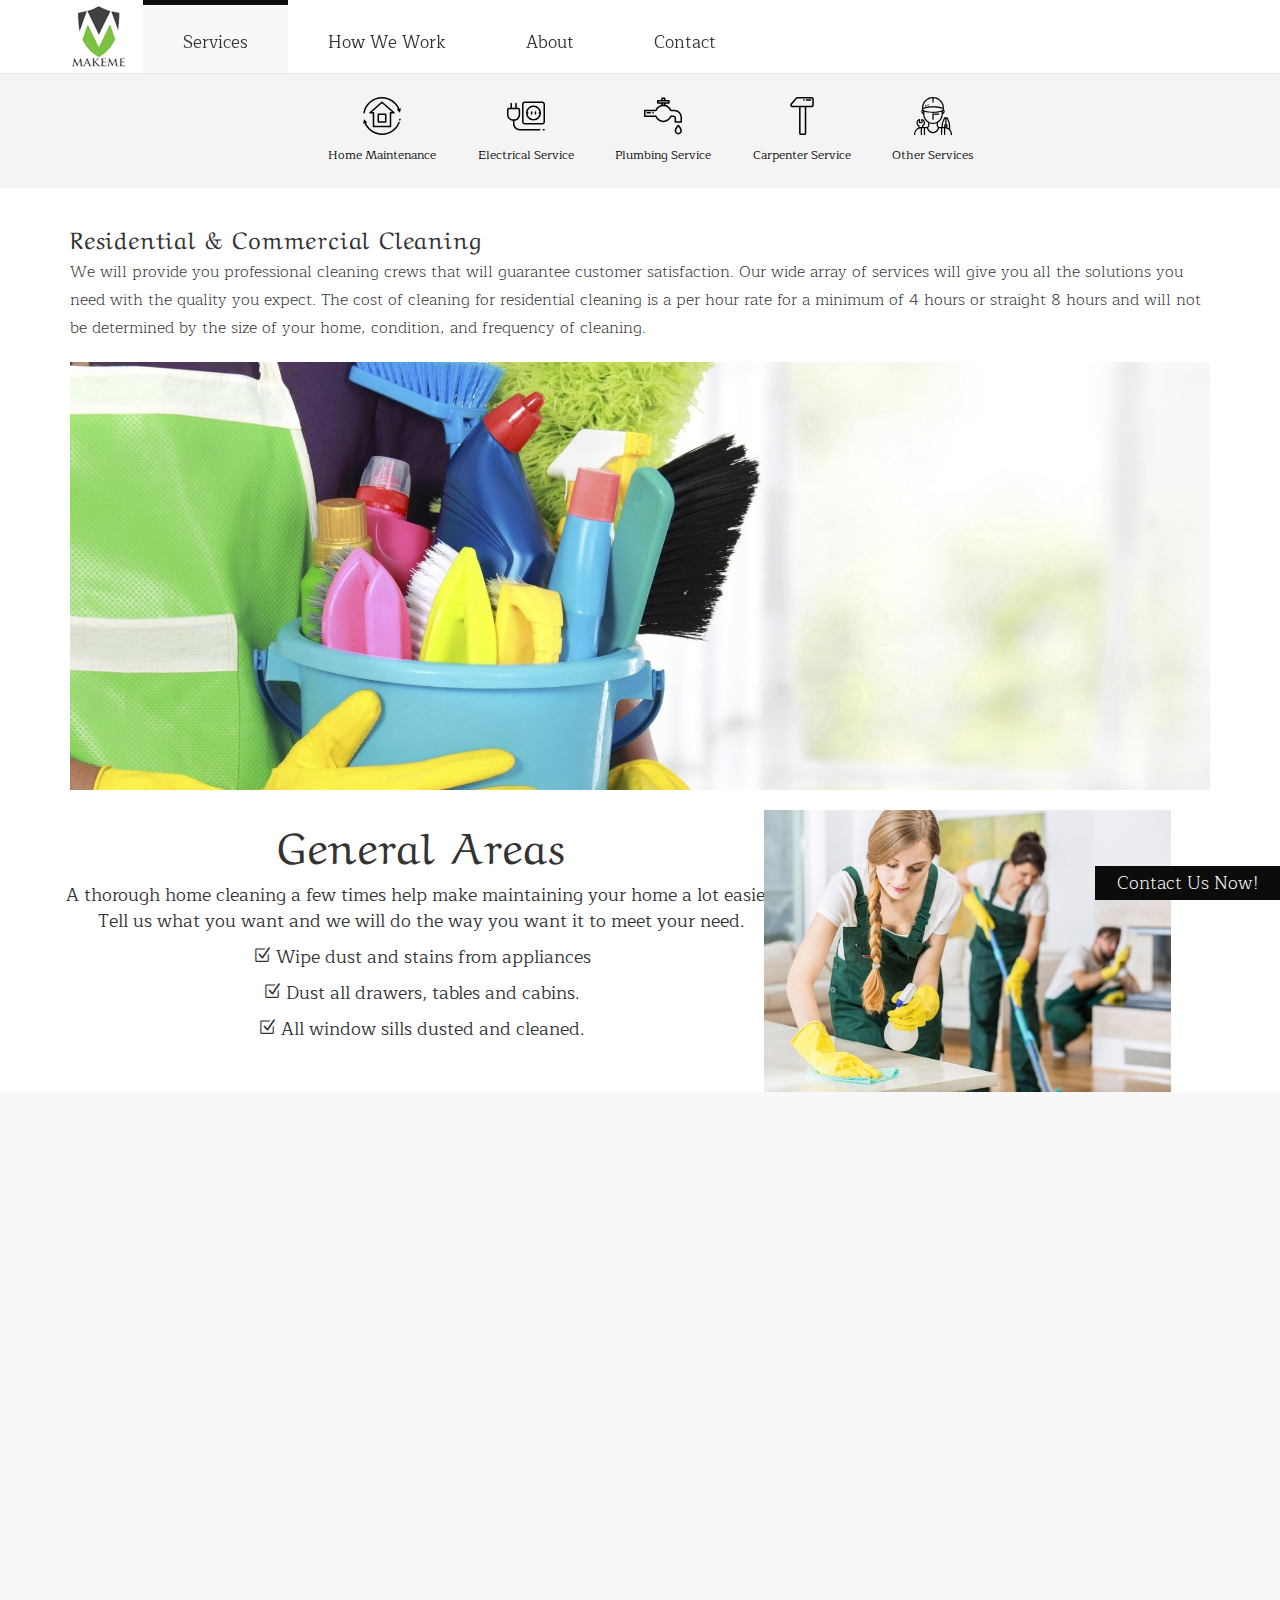
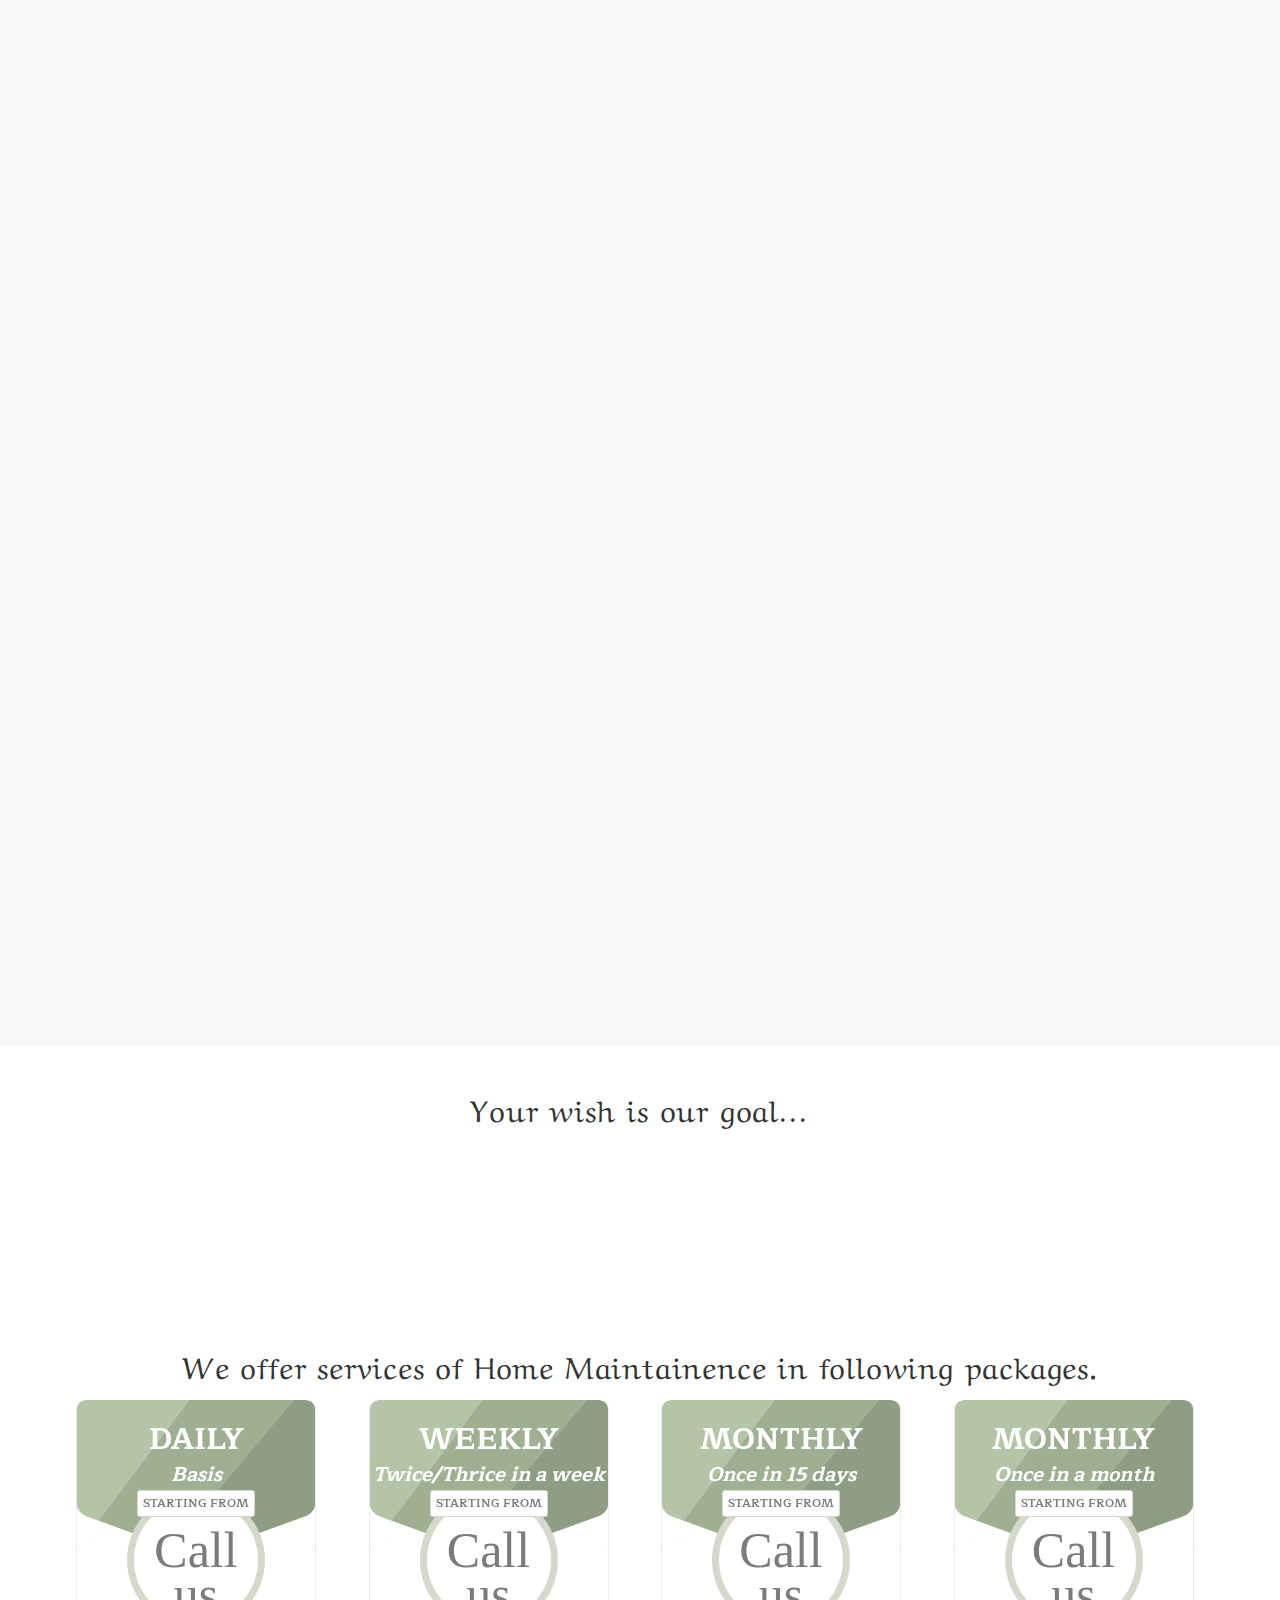
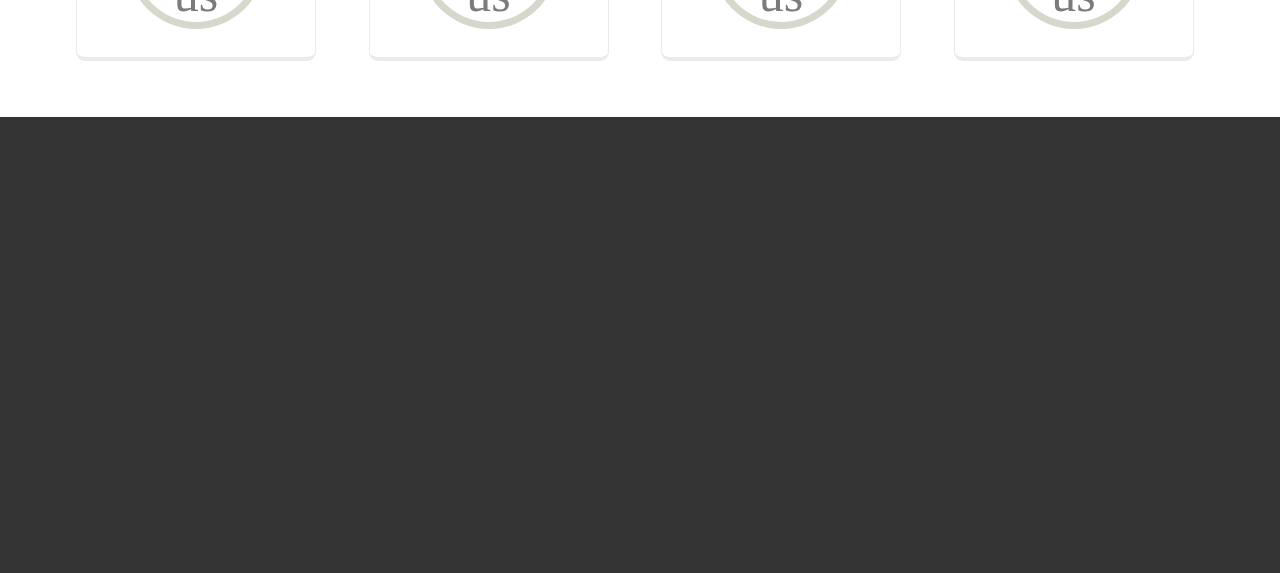
<file: WebContent/services.html>
<!DOCTYPE html>
<html lang="en">

<head>

<meta charset="utf-8">
<meta http-equiv="X-UA-Compatible" content="IE=edge">
<meta name="viewport" content="width=device-width, initial-scale=1">
<title>Make Me - Online Home Maintenance Services</title>

<!-- CSS -->
<!-- <link rel="stylesheet" href="http://fonts.googleapis.com/css?family=Open+Sans:400italic,400">
        <link rel="stylesheet" href="http://fonts.googleapis.com/css?family=Montserrat:700,400"> -->
<!-- <link
	href="https://fonts.googleapis.com/css?family=Raleway:200,300,300i,400,400i,600,600i,700"
	rel="stylesheet"> -->
<link rel="stylesheet"
	href="https://cdnjs.cloudflare.com/ajax/libs/font-awesome/4.7.0/css/font-awesome.min.css">
<link
	href="https://fonts.googleapis.com/css?family=Aref+Ruqaa:400,700|Maitree:200,300,400,500,600,700&amp;subset=arabic"
	rel="stylesheet">
<link rel="stylesheet" href="assets/css/fonts.css">
<link rel="stylesheet" href="assets/bootstrap/css/bootstrap.min.css">
<link rel="stylesheet" href="assets/elegant-font/code/style.css">
<link rel="stylesheet" href="assets/css/animate.css">
<link rel="stylesheet" href="assets/css/magnific-popup.css">
<link rel="stylesheet" href="assets/flexslider/flexslider.css">
<link rel="stylesheet" href="assets/css/form-elements.css">
<link rel="stylesheet" href="assets/css/style.css">
<link rel="stylesheet" href="assets/css/media-queries.css">

<!-- HTML5 Shim and Respond.js IE8 support of HTML5 elements and media queries -->
<!-- WARNING: Respond.js doesn't work if you view the page via file:// -->
<!--[if lt IE 9]>
            <script src="https://oss.maxcdn.com/libs/html5shiv/3.7.0/html5shiv.js"></script>
            <script src="https://oss.maxcdn.com/libs/respond.js/1.4.2/respond.min.js"></script>
        <![endif]-->

<!-- Favicon and touch icons -->
<link rel="shortcut icon" href="assets/ico/favicon.png">
<link rel="apple-touch-icon-precomposed" sizes="144x144"
	href="assets/ico/apple-touch-icon-144-precomposed.png">
<link rel="apple-touch-icon-precomposed" sizes="114x114"
	href="assets/ico/apple-touch-icon-114-precomposed.png">
<link rel="apple-touch-icon-precomposed" sizes="72x72"
	href="assets/ico/apple-touch-icon-72-precomposed.png">
<link rel="apple-touch-icon-precomposed"
	href="assets/ico/apple-touch-icon-57-precomposed.png">

</head>

<body>

	<!-- Top menu -->
	<nav class="navbar navbar-fixed-top" role="navigation">
		<div class="container">
			<div class="navbar-header">
				<button type="button" class="navbar-toggle collapsed"
					data-toggle="collapse" data-target="#top-navbar-1">
					<span class="sr-only">Toggle navigation</span> <span
						class="icon-bar"></span> <span class="icon-bar"></span> <span
						class="icon-bar"></span>
				</button>
				<a class="navbar-brand" href="index.html">Make Me - We make the
					things possible</a>
			</div>
			<!-- Collect the nav links, forms, and other content for toggling -->
			<div class="collapse navbar-collapse" id="top-navbar-1">
				<ul class="nav navbar-nav">
					<li class="active"><a href="services.html"><br>Services</a></li>
					<li><a href="work.html"><br>How We Work</a></li>
					<li><a href="about.html"><br>About</a></li>
					<li><a href="contact.html"><br>Contact</a></li>
				</ul>
			</div>
		</div>
	</nav>

	<!-- Page Title -->
	<div class="service-title-container">
		<nav id="chapternav" class="chapternav">
			<div class="chapternav-wrapper">
				<ul class="chapternav-items">
					<li class="chapternav-item chapternav-item-home"><a
						class="chapternav-link" href="./services.html">
							<figure class="chapternav-icon"></figure> <span
							class="chapternav-label">Home Maintenance</span>
					</a></li>
					<li class="chapternav-item chapternav-item-plug"><a
						class="chapternav-link" href="./electrical-services.html">
							<figure class="chapternav-icon"></figure> <span
							class="chapternav-label">Electrical Service</span>
					</a></li>
					<li class="chapternav-item chapternav-item-plumbing"><a
						class="chapternav-link" href="./plumbing-services.html">
							<figure class="chapternav-icon"></figure> <span
							class="chapternav-label">Plumbing Service</span>
					</a></li>
					<li class="chapternav-item chapternav-item-carpenter"><a
						class="chapternav-link" href="./carpenter-services.html">
							<figure class="chapternav-icon"></figure> <span
							class="chapternav-label">Carpenter Service</span>
					</a></li>
					<li class="chapternav-item chapternav-item-mechanic"><a
						class="chapternav-link" href="./other-services.html">
							<figure class="chapternav-icon"></figure> <span
							class="chapternav-label">Other Services</span>
					</a></li>
				</ul>
			</div>
		</nav>
	</div>

	<!-- Services Full Width Text -->
	<div class="services-full-width-container background-alt">
		<div class="container">
			<div class="row">
				<div class="col-sm-12 services-full-width-text wow fadeInLeft">
					<h2>Residential & Commercial Cleaning</h2>
					<p>We will provide you professional cleaning crews that will
						guarantee customer satisfaction. Our wide array of services will
						give you all the solutions you need with the quality you expect.
						The cost of cleaning for residential cleaning is a per hour rate
						for a minimum of 4 hours or straight 8 hours and will not be
						determined by the size of your home, condition, and frequency of
						cleaning.</p>
				</div>
			</div>
			<div class="row">
				<div class="col-sm-12 services-full-width-text wow fadeInRight">
					<img class="img-reponsive" src="assets/img/services/cleaning.jpg">
				</div>
			</div>
		</div>
	</div>
	<div class="portfolio-container">
		<div class="row background-alt wow fadeInLeft">
			<div class="col-md-8 col-sm-12 col-md-push-0 col-sm-push-0">
				<div class="service-product-content">
					<h6 class="service-product-heading">
						General Areas<br>
					</h6>
					<div class="service-product-moreblock">
						<p>
							A thorough home cleaning a few times help make maintaining your
							home a lot easier.<br> Tell us what you want and we will do
							the way you want it to meet your need.
						</p>
						<p>
							<span class="icon_box-checked"></span> Wipe dust and stains from
							appliances
						</p>
						<p>
							<span class="icon_box-checked"></span> Dust all drawers, tables
							and cabins.
						</p>
						<p>
							<span class="icon_box-checked"></span> All window sills dusted
							and cleaned.
						</p>
					</div>
				</div>
			</div>

			<div class="col-md-4 col-sm-12 col-md-pull-1 col-sm-pull-0">
				<img class="img-reponsive" src="assets/img/services/living-area.jpg">
			</div>
		</div>
		<div class="row background-alt wow fadeInRight">
			<div class="col-md-8 col-sm-12 col-md-push-4 col-sm-push-0">
				<div class="service-product-content">
					<h6 class="service-product-heading">
						Bedroom Cleaning<br>
					</h6>
					<div class="service-product-moreblock">
						<p>
							<span class="icon_box-checked"></span>Dusting/ vacuuming of the
							mattress.
						</p>
						<p>
							<span class="icon_box-checked"></span> Cleaning of floors in the
							bedroom and balcony
						</p>
						<p>
							<span class="icon_box-checked"></span> Removing dust accumulation
							on desk and bookshelves.
						</p>
						<p>
							<span class="icon_box-checked"></span> Cleaning of mirrors,
							ceiling fan and lighting fixtures in the room.
						</p>
					</div>
				</div>
			</div>

			<div class="col-md-4 col-sm-12 col-md-pull-7 col-sm-pull-0">
				<img class="img-reponsive" src="assets/img/services/bedroom.jpg">
			</div>
		</div>
		<div class="row background-alt wow fadeInLeft">
			<div class="col-md-8 col-sm-12 col-md-push-0 col-sm-push-0">
				<div class="service-product-content">
					<h6 class="service-product-heading">Bathroom</h6>
					<div class="service-product-moreblock">
						<p>
							<span class="icon_box-checked"></span> Clean, disinfect toilets
							and tubs.
						</p>
						<p>
							<span class="icon_box-checked"></span> Clean sink/basins,
							counters.
						</p>
						<p>
							<span class="icon_box-checked"></span> Mirrors cleaned and wiped
							dry.
						</p>
						<p>
							<span class="icon_box-checked"></span> Remove stains from shower
							mirrors.
						</p>
					</div>
				</div>
			</div>

			<div class="col-md-4 col-sm-12 col-md-pull-1 col-sm-pull-0">
				<img class="img-reponsive" src="assets/img/services/bathroom.jpg">
			</div>
		</div>
		<div class="row background-alt wow fadeInRight">
			<div class="col-md-8 col-sm-12 col-md-push-4 col-sm-push-0">
				<div class="service-product-content">
					<h6 class="service-product-heading">
						Kitchen<br>
					</h6>
					<div class="service-product-moreblock">
						<p>
							<span class="icon_box-checked"></span> Cleaning all cabinets.
						</p>
						<p>
							<span class="icon_box-checked"></span> Cleaning of appliances
							from outside.
						</p>
						<p>
							<span class="icon_box-checked"></span> Scouring your sink,
							cleaning of chimney and gas, <br>cleaning of counter area.
						</p>
						<p>
							<span class="icon_box-checked"></span> Mopping your floor and
							removing dirt in between tiles.
						</p>
						<p>
							<span class="icon_box-checked"></span> Cleaning of lighting
							fixtures.
						</p>
					</div>
				</div>
			</div>

			<div class="col-md-4 col-sm-12 col-md-pull-7 col-sm-pull-0">
				<img class="img-reponsive" src="assets/img/services/kitchen.jpg">
			</div>
		</div>
		<div class="row background-alt wow fadeInLeft">
			<div class="col-md-8 col-sm-12 col-md-push-0 col-sm-push-0">
				<div class="service-product-content">
					<h6 class="service-product-heading">
						Pest control<br> <span class="maitree-text second-line">We
							never leave a pest behind</span>
					</h6>
					<span class="service-product-moreblock"><span
						class="colored-text">MakeMe</span> provides safe, affordable and
						long lasting pest control services </span>
				</div>
			</div>

			<div class="col-md-4 col-sm-12 col-md-pull-1 col-sm-pull-0">
				<img class="img-reponsive" src="assets/img/services/pestcontrol.jpg">
			</div>
		</div>
		<div class="row background-alt wow fadeInRight">
			<div class="col-md-8 col-sm-12 col-md-push-3 col-sm-push-0">
				<div class="service-product-content">
					<h6 class="service-product-heading">Pool Cleaning</h6>
					<span class="service-product-moreblock">We love to clean
						your beautiful swimming pool</span>
				</div>
			</div>

			<div class="col-md-4 col-sm-12 col-md-pull-7 col-sm-pull-0">
				<img class="img-responsive"
					src="assets/img/services/pool-cleaning.jpg">
			</div>
		</div>
	</div>
	<div class="portfolio-container background-alt">
		<div class="container">
			<div class="row">
				<div class="col-sm-12">
					<h1>Your wish is our goal…</h1>
				</div>
				<div class="col-sm-12 services-full-width-text wow fadeInLeft">
					<h3>Post Event Cleaning</h3>
					<p>At the end of the day after your big event was done, are you
						going to have the energy to clean and bring the venue back to tip
						top shape? For those that understand the need to get your venue in
						immaculate condition we are here to save you from the hassle and
						worry. At Happy Home we specialize in providing the best event
						cleaning services after your big day or for your next big
						occasion. We understands your priorities, necessity for safety and
						the demand in cleaning that you always wanted.</p>
				</div>
			</div>
			<div class="row packages-section">
				<h1>We offer services of Home Maintainence in following
					packages.</h1>
				<div class="col-md-3">
					<div class="package-outer">
						<div class="package-container">
							<span class="text2">Daily</span> <span class="sub-text">Basis</span>
							<span class="text3">STARTING FROM</span>
							<div class="package-price">
								<span>Call us</span>
							</div>
						</div>
					</div>
				</div>
				<div class="col-md-3">
					<div class="package-outer">
						<div class="package-container">
							<span class="text2">Weekly</span> <span class="sub-text">Twice/Thrice
								in a week</span> <span class="text3">STARTING FROM</span>
							<div class="package-price">
								<span>Call us</span>
							</div>
						</div>
					</div>
				</div>
				<div class="col-md-3">
					<div class="package-outer">
						<div class="package-container">
							<span class="text2">Monthly</span> <span class="sub-text">Once
								in 15 days</span> <span class="text3">STARTING FROM</span>
							<div class="package-price">
								<span>Call us</span>
							</div>
						</div>
					</div>
				</div>
				<div class="col-md-3">
					<div class="package-outer">
						<div class="package-container">
							<span class="text2">Monthly</span> <span class="sub-text">Once
								in a month</span> <span class="text3">STARTING FROM</span>
							<div class="package-price">
								<span>Call us</span>
							</div>
						</div>
					</div>
				</div>
			</div>
		</div>
	</div>
	<!-- Call To Action -->
	<a id="fixedbutton" class="big-link-3" href="#" data-toggle="modal"
		data-target="#contactModal">Contact Us Now!</a>

	<!-- Footer -->
	<footer>
		<div class="container-fluid">
			<div class="row">
				<div class="col-sm-6 footer-box wow fadeInUp">
					<h4>About Us</h4>
					<div class="footer-box-text">
						<div class="row">
							<div class="col-sm-12">
								<p>MakeMe is our commitment to bring professionalism, good
									service and trust to the home repair service and maintenance
									business.</p>
								<p>
									<a href="about.html">Read more...</a>
								</p>
							</div>
							<div class="col-sm-12">
								<img src="assets/img/doha.jpg" class="img-responsive"
									alt="Responsive image">
							</div>
						</div>
					</div>
				</div>
				<div
					class="col-sm-3 footer-box footer-social footer-social-left wow fadeIn">
					<h4>Follow Us On</h4>
					<a class="fb-link" href="https://www.facebook.com/makemy.house.5"><span
						class="social_facebook"></span></a> <a class="twitter-link"
						href="https://twitter.com/Makeme50919145"><span
						class="social_twitter"></span></a> <a class="gplus-link"
						href="https://plus.google.com/u/0/104165393082811700826"><span
						class="fa fa-google-plus"></span></a>
					<!-- <a class="youtube-link" href="#"><span class="social_youtube"></span></a> -->
				</div>
				<div class="col-sm-3 footer-box wow fadeInDown">
					<h4>Contact Us</h4>
					<div class="footer-box-text footer-box-text-contact">
						<table>
							<tr>
								<td><span aria-hidden="true" class="icon_phone"></span>
									Phone:</td>
								<td>+974-7036-4081</td>
							</tr>
							<tr>
								<td></td>
								<td>+974-7765-8254</td>
							</tr>
							<tr>
								<td></td>
								<td><span aria-hidden="true" class="fa fa-whatsapp"
									data-toggle="tooltip" data-placement="top" title="WhatsApp"></span><span
									aria-hidden="true" class="fa fa-telegram" data-toggle="tooltip"
									data-placement="top" title="Telegram"></span><span
									aria-hidden="true" class="fa fa-wechat" data-toggle="tooltip"
									data-placement="top" title="WeChat"></span><img
									src="assets/svg/line-logo.svg" width="25px" height="25px"
									data-toggle="tooltip" data-placement="top" title="Line"></td>
							</tr>
						</table>
						<p>
							<span aria-hidden="true" class="social_skype"></span> Skype:
							MakeMe_Business
						</p>
						<p>
							<span aria-hidden="true" class="icon_mail"></span> Email: <a
								href="#">makeme09876@gmail.com</a>
						</p>
					</div>
				</div>
			</div>
			<div class="row">
				<div class="col-sm-12 wow fadeIn">
					<div class="footer-border"></div>
				</div>
			</div>
			<div class="row">
				<div class="col-sm-7 footer-copyright wow fadeIn">
					<p>&copy; MakeMe - All rights reserved.</p>
				</div>
				<div class="col-sm-5 footer-social wow fadeIn"></div>
			</div>
		</div>
	</footer>
	<div class="modal fade" id="contactModal" tabindex="-1" role="dialog"
		aria-labelledby="contactModalLabel">
		<div class="modal-dialog" role="document">
			<form role="form" action="assets/contact.php" method="post">
				<div class="modal-content">
					<div class="modal-header">
						<button type="button" class="close" data-dismiss="modal"
							aria-label="Close">
							<span aria-hidden="true">&times;</span>
						</button>
						<h4 class="modal-title" id="exampleModalLabel">New Message</h4>
					</div>
					<div class="modal-body">
						<p>Sorry, we're offline now. Leave us a message and we'll get
							back to you as soon as possible. Ready to help!</p>
						<div class="form-group">
							<label for="contact-name">Name</label> <input type="text"
								name="name" placeholder="Enter your name..."
								class="contact-name form-control" id="contact-name">
						</div>
						<div class="form-group">
							<label for="contact-email">Email</label> <input type="text"
								name="email" placeholder="Enter your email..."
								class="contact-email form-control" id="contact-email">
						</div>
						<div class="form-group">
							<label for="contact-subject">Subject</label> <input type="text"
								name="subject" placeholder="Your subject..."
								class="contact-subject form-control" id="contact-subject">
						</div>
						<div class="form-group">
							<label for="contact-message">Message</label>
							<textarea name="message" placeholder="Your message..." rows="5"
								class="contact-message form-control" id="contact-message"></textarea>
						</div>
					</div>
					<div class="modal-footer">
						<button type="button" class="btn btn-default" data-dismiss="modal">Close</button>
						<button type="submit" class="btn btn-primary">Send
							message</button>
					</div>
				</div>
			</form>
		</div>
	</div>

	<!-- Javascript -->
	<script src="assets/js/jquery-1.11.1.min.js"></script>
	<script src="assets/bootstrap/js/bootstrap.min.js"></script>
	<script src="assets/js/bootstrap-hover-dropdown.min.js"></script>
	<script src="assets/js/wow.min.js"></script>
	<script src="assets/js/retina-1.1.0.min.js"></script>
	<script src="assets/js/jquery.magnific-popup.min.js"></script>
	<script src="assets/flexslider/jquery.flexslider-min.js"></script>
	<script src="assets/js/jflickrfeed.min.js"></script>
	<script src="assets/js/masonry.pkgd.min.js"></script>
	<script src="http://maps.google.com/maps/api/js?sensor=true"></script>
	<script src="assets/js/jquery.ui.map.min.js"></script>
	<script src="assets/js/scripts.js"></script>
	<script type="text/javascript">
		$('.package-outer').click(function() {
			window.location.href = 'contact.html';
		});
	</script>
	<script>
		$(document).ready(function() {
			$('[data-toggle="tooltip"]').tooltip();
		});
	</script>
</body>

</html>
</file>
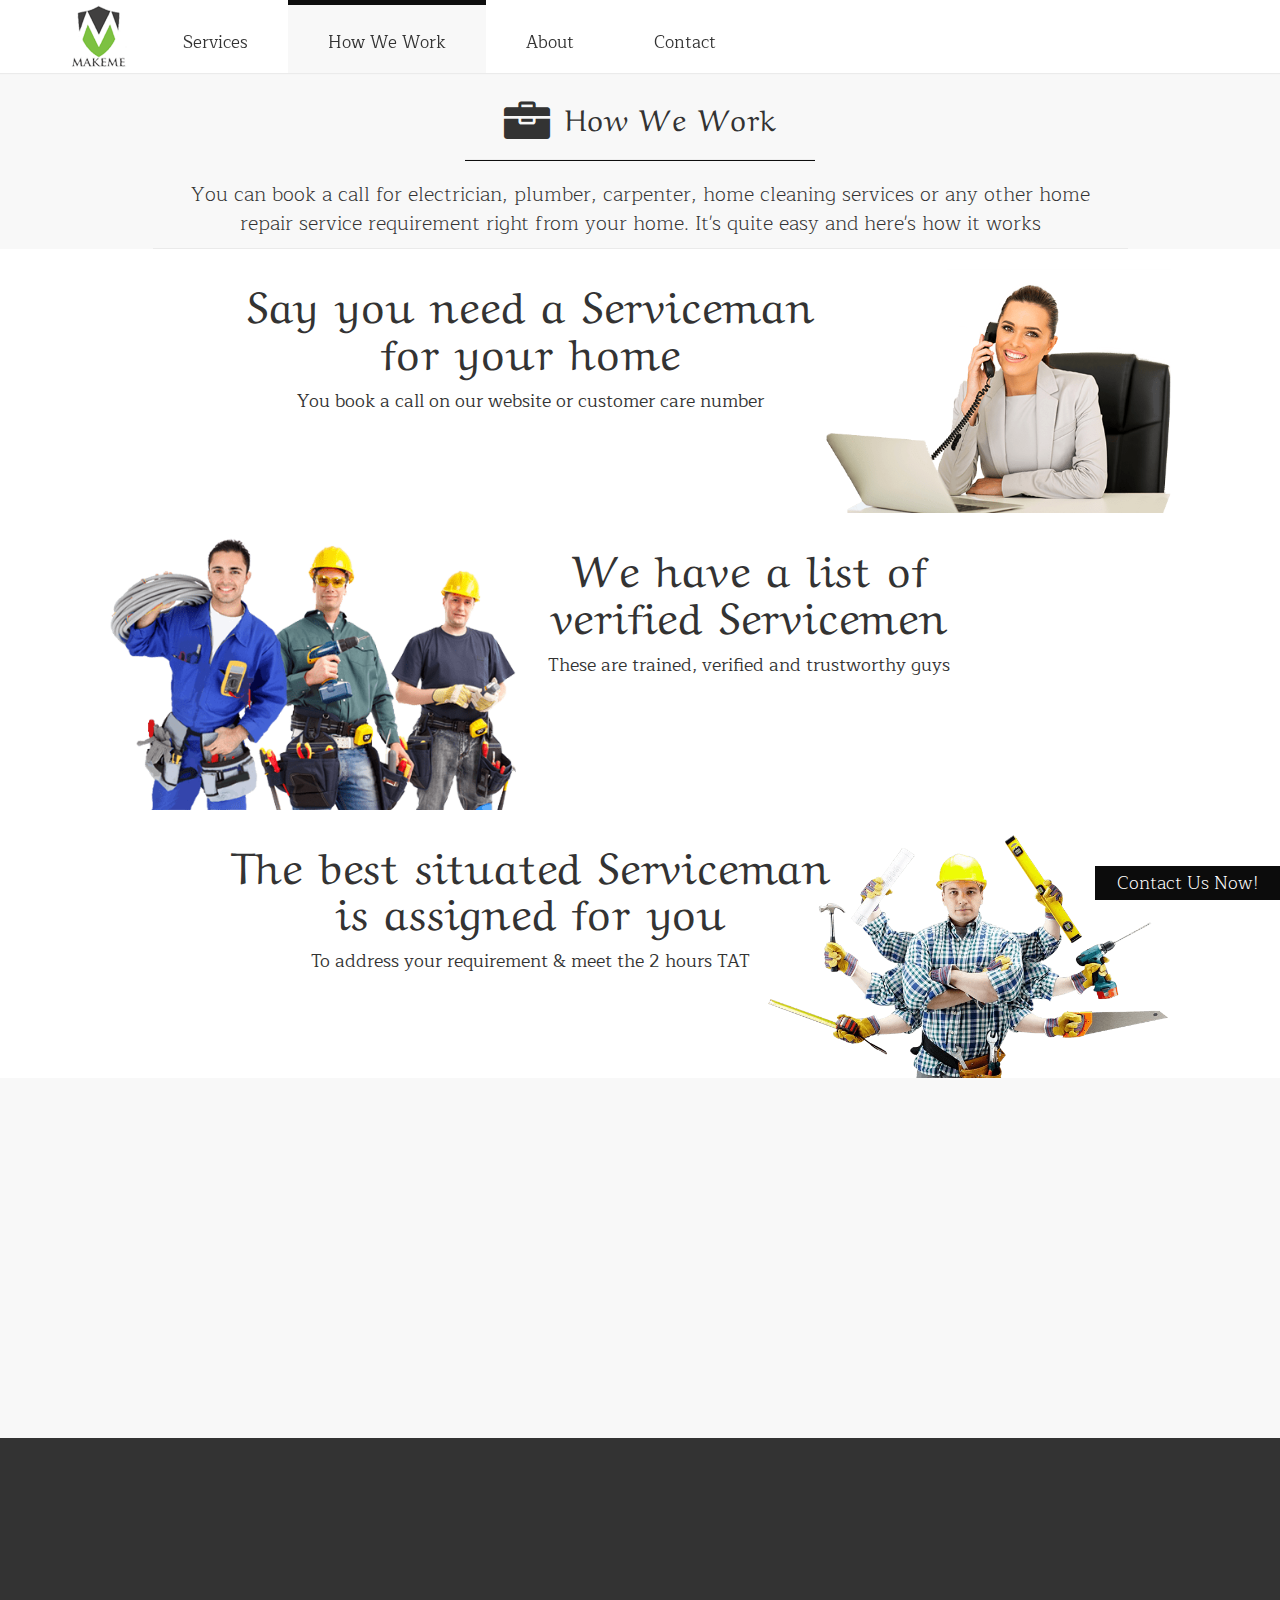
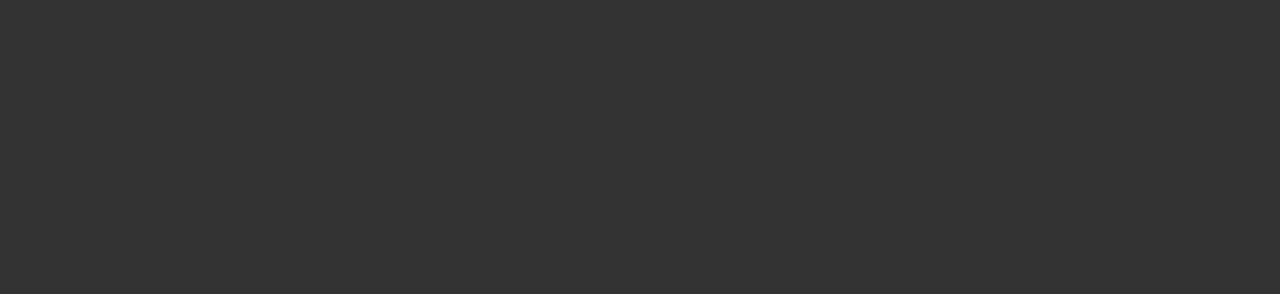
<file: WebContent/work.html>
<!DOCTYPE html>
<html lang="en">

<head>

<meta charset="utf-8">
<meta http-equiv="X-UA-Compatible" content="IE=edge">
<meta name="viewport" content="width=device-width, initial-scale=1">
<title>Make Me - Online Home Maintenance Services</title>

<!-- CSS -->
<!-- <link rel="stylesheet" href="http://fonts.googleapis.com/css?family=Open+Sans:400italic,400">
        <link rel="stylesheet" href="http://fonts.googleapis.com/css?family=Montserrat:700,400"> -->
<!-- <link
	href="https://fonts.googleapis.com/css?family=Raleway:200,300,300i,400,400i,600,600i,700"
	rel="stylesheet"> -->
<link rel="stylesheet"
	href="https://cdnjs.cloudflare.com/ajax/libs/font-awesome/4.7.0/css/font-awesome.min.css">
<link
	href="https://fonts.googleapis.com/css?family=Aref+Ruqaa:400,700|Maitree:200,300,400,500,600,700&amp;subset=arabic"
	rel="stylesheet">
<link rel="stylesheet" href="assets/css/fonts.css">
<link rel="stylesheet" href="assets/bootstrap/css/bootstrap.min.css">
<link rel="stylesheet" href="assets/elegant-font/code/style.css">
<link rel="stylesheet" href="assets/css/animate.css">
<link rel="stylesheet" href="assets/css/magnific-popup.css">
<link rel="stylesheet" href="assets/flexslider/flexslider.css">
<link rel="stylesheet" href="assets/css/form-elements.css">
<link rel="stylesheet" href="assets/css/style.css">
<link rel="stylesheet" href="assets/css/media-queries.css">

<!-- HTML5 Shim and Respond.js IE8 support of HTML5 elements and media queries -->
<!-- WARNING: Respond.js doesn't work if you view the page via file:// -->
<!--[if lt IE 9]>
            <script src="https://oss.maxcdn.com/libs/html5shiv/3.7.0/html5shiv.js"></script>
            <script src="https://oss.maxcdn.com/libs/respond.js/1.4.2/respond.min.js"></script>
        <![endif]-->

<!-- Favicon and touch icons -->
<link rel="shortcut icon" href="assets/ico/favicon.png">
<link rel="apple-touch-icon-precomposed" sizes="144x144"
	href="assets/ico/apple-touch-icon-144-precomposed.png">
<link rel="apple-touch-icon-precomposed" sizes="114x114"
	href="assets/ico/apple-touch-icon-114-precomposed.png">
<link rel="apple-touch-icon-precomposed" sizes="72x72"
	href="assets/ico/apple-touch-icon-72-precomposed.png">
<link rel="apple-touch-icon-precomposed"
	href="assets/ico/apple-touch-icon-57-precomposed.png">

</head>

<body>

	<!-- Top menu -->
	<nav class="navbar navbar-fixed-top" role="navigation">
		<div class="container">
			<div class="navbar-header">
				<button type="button" class="navbar-toggle collapsed"
					data-toggle="collapse" data-target="#top-navbar-1">
					<span class="sr-only">Toggle navigation</span> <span
						class="icon-bar"></span> <span class="icon-bar"></span> <span
						class="icon-bar"></span>
				</button>
				<a class="navbar-brand" href="index.html">Make Me - We make the
					things possible</a>
			</div>
			<!-- Collect the nav links, forms, and other content for toggling -->
			<div class="collapse navbar-collapse" id="top-navbar-1">
				<ul class="nav navbar-nav">
					<li><a href="services.html"><br>Services</a></li>
					<li class="active"><a href="work.html"><br>How We
							Work</a></li>
					<li><a href="about.html"><br>About</a></li>
					<li><a href="contact.html"><br>Contact</a></li>
				</ul>
			</div>
		</div>
	</nav>

	<!-- Page Title -->
	<div class="page-title-container">
		<div class="container">
			<div class="row">
				<div class="col-sm-10 col-sm-offset-1 page-title wow fadeIn">
					<span aria-hidden="true" class="icon_toolbox"></span>
					<h1>How We Work</h1>
					<hr class="page-title-border">
					<p>You can book a call for electrician, plumber, carpenter,
						home cleaning services or any other home repair service
						requirement right from your home. It's quite easy and here's how
						it works</p>
				</div>
			</div>
		</div>
	</div>

	<!-- Portfolio -->
	<div class="portfolio-container">
		<div class="row background-alt wow fadeInLeft">
			<div class="col-md-8 col-sm-12 col-md-push-1 col-sm-push-0">
				<div class="service-product-content">
					<h6 class="service-product-heading">
						Say you need a Serviceman<br> for your home
					</h6>
					<span class="service-product-moreblock">You book a call on
						our website or customer care number</span>
				</div>
			</div>

			<div class="col-md-4 col-sm-12 col-md-pull-1 col-sm-pull-0">
				<img class="img-reponsive" src="assets/img/person-calling.png">
			</div>
		</div>
		<div class="row background-alt wow fadeInRight">
			<div class="col-md-8 col-sm-12 col-md-push-3 col-sm-push-0">
				<div class="service-product-content">
					<h6 class="service-product-heading">
						We have a list of<br>verified Servicemen
					</h6>
					<span class="service-product-moreblock">These are trained,
						verified and trustworthy guys</span>
				</div>
			</div>

			<div class="col-md-4 col-sm-12 col-md-pull-7 col-sm-pull-0">
				<img class="img-reponsive" src="assets/img/electricians.png">
			</div>
		</div>
		<div class="row background-alt wow fadeInLeft">
			<div class="col-md-8 col-sm-12 col-md-push-1 col-sm-push-0">
				<div class="service-product-content">
					<h6 class="service-product-heading">
						The best situated Serviceman<br> is assigned for you
					</h6>
					<span class="service-product-moreblock">To address your
						requirement & meet the 2 hours TAT</span>
				</div>
			</div>

			<div class="col-md-4 col-sm-12 col-md-pull-1 col-sm-pull-0">
				<img class="img-reponsive" src="assets/img/service-man.png">
			</div>
		</div>
		<div class="row background-alt wow fadeInRight">
			<div class="col-md-8 col-sm-12 col-md-push-3 col-sm-push-0">
				<div class="service-product-content">
					<h6 class="service-product-heading">
						<span class="colored-text">MakeMe</span> resolves all your<br>
						home repair issues
					</h6>
					<span class="service-product-moreblock">The call is closed
						after your complete satisfaction</span>
				</div>
			</div>

			<div class="col-md-4 col-sm-12 col-md-pull-7 col-sm-pull-0">
				<img class="img-reponsive" src="assets/img/family.png">
			</div>
		</div>
	</div>

	<!-- Call To Action -->
	<a id="fixedbutton" class="big-link-3" href="#" data-toggle="modal"
		data-target="#contactModal">Contact Us Now!</a>

	<!-- Footer -->
	<footer>
		<div class="container-fluid">
			<div class="row">
				<div class="col-sm-6 footer-box wow fadeInUp">
					<h4>About Us</h4>
					<div class="footer-box-text">
						<div class="row">
							<div class="col-sm-12">
								<p>
									<strong>MakeMe</strong> is our commitment to bring
									professionalism, good service and trust to the home repair
									service and maintenance business.
								</p>
								<p>
									<a href="about.html">Read more...</a>
								</p>
							</div>
							<div class="col-sm-12">
								<img src="assets/img/doha.jpg" class="img-responsive"
									alt="Responsive image">
							</div>
						</div>
					</div>
				</div>
				<div
					class="col-sm-3 footer-box footer-social footer-social-left wow fadeIn">
					<h4>Follow Us On</h4>
					<a class="fb-link" href="https://www.facebook.com/makemy.house.5"><span
						class="social_facebook"></span></a> <a class="twitter-link"
						href="https://twitter.com/Makeme50919145"><span
						class="social_twitter"></span></a> <a class="gplus-link"
						href="https://plus.google.com/u/0/104165393082811700826"><span
						class="fa fa-google-plus"></span></a>
					<!-- <a class="youtube-link" href="#"><span class="social_youtube"></span></a> -->
				</div>
				<div class="col-sm-3 footer-box wow fadeInDown">
					<h4>Contact Us</h4>
					<div class="footer-box-text footer-box-text-contact">
						<table>
							<tr>
								<td><span aria-hidden="true" class="icon_phone"></span>
									Phone:</td>
								<td>+974-7036-4081</td>
							</tr>
							<tr>
								<td></td>
								<td>+974-7765-8254</td>
							</tr>
							<tr>
								<td></td>
								<td><span aria-hidden="true" class="fa fa-whatsapp"
									data-toggle="tooltip" data-placement="top" title="WhatsApp"></span><span
									aria-hidden="true" class="fa fa-telegram" data-toggle="tooltip"
									data-placement="top" title="Telegram"></span><span
									aria-hidden="true" class="fa fa-wechat" data-toggle="tooltip"
									data-placement="top" title="WeChat"></span><img
									src="assets/svg/line-logo.svg" width="25px" height="25px"
									data-toggle="tooltip" data-placement="top" title="Line"></td>
							</tr>
						</table>
						<p>
							<span aria-hidden="true" class="social_skype"></span> Skype:
							MakeMe_Business
						</p>
						<p>
							<span aria-hidden="true" class="icon_mail"></span> Email: <a
								href="#">makeme09876@gmail.com</a>
						</p>
					</div>
				</div>
			</div>
			<div class="row">
				<div class="col-sm-12 wow fadeIn">
					<div class="footer-border"></div>
				</div>
			</div>
			<div class="row">
				<div class="col-sm-7 footer-copyright wow fadeIn">
					<p>&copy; MakeMe - All rights reserved.</p>
				</div>
				<div class="col-sm-5 footer-social wow fadeIn"></div>
			</div>
		</div>
	</footer>
	<div class="modal fade" id="contactModal" tabindex="-1" role="dialog"
		aria-labelledby="contactModalLabel">
		<div class="modal-dialog" role="document">
			<form role="form" action="assets/contact.php" method="post">
				<div class="modal-content">
					<div class="modal-header">
						<button type="button" class="close" data-dismiss="modal"
							aria-label="Close">
							<span aria-hidden="true">&times;</span>
						</button>
						<h4 class="modal-title" id="exampleModalLabel">New Message</h4>
					</div>
					<div class="modal-body">
						<p>Sorry, we're offline now. Leave us a message and we'll get
							back to you as soon as possible. Ready to help!</p>
						<div class="form-group">
							<label for="contact-name">Name</label> <input type="text"
								name="name" placeholder="Enter your name..."
								class="contact-name form-control" id="contact-name">
						</div>
						<div class="form-group">
							<label for="contact-email">Email</label> <input type="text"
								name="email" placeholder="Enter your email..."
								class="contact-email form-control" id="contact-email">
						</div>
						<div class="form-group">
							<label for="contact-subject">Subject</label> <input type="text"
								name="subject" placeholder="Your subject..."
								class="contact-subject form-control" id="contact-subject">
						</div>
						<div class="form-group">
							<label for="contact-message">Message</label>
							<textarea name="message" placeholder="Your message..." rows="5"
								class="contact-message form-control" id="contact-message"></textarea>
						</div>
					</div>
					<div class="modal-footer">
						<button type="button" class="btn btn-default" data-dismiss="modal">Close</button>
						<button type="submit" class="btn btn-primary">Send
							message</button>
					</div>
				</div>
			</form>
		</div>
	</div>

	<!-- Javascript -->
	<script src="assets/js/jquery-1.11.1.min.js"></script>
	<script src="assets/bootstrap/js/bootstrap.min.js"></script>
	<script src="assets/js/bootstrap-hover-dropdown.min.js"></script>
	<script src="assets/js/wow.min.js"></script>
	<script src="assets/js/retina-1.1.0.min.js"></script>
	<script src="assets/js/jquery.magnific-popup.min.js"></script>
	<script src="assets/flexslider/jquery.flexslider-min.js"></script>
	<script src="assets/js/jflickrfeed.min.js"></script>
	<script src="assets/js/masonry.pkgd.min.js"></script>
	<script src="http://maps.google.com/maps/api/js?sensor=true"></script>
	<script src="assets/js/jquery.ui.map.min.js"></script>
	<script src="assets/js/scripts.js"></script>
	<script>
		$(document).ready(function() {
			$('[data-toggle="tooltip"]').tooltip();
		});
	</script>
</body>

</html>
</file>
<file: WebContent/assets/css/fonts.css>
/* cyrillic-ext */
@font-face {
  font-family: 'Open Sans';
  font-style: normal;
  font-weight: 400;
  src: local('Open Sans'), local('OpenSans'), url(http://fonts.gstatic.com/s/opensans/v13/K88pR3goAWT7BTt32Z01mxJtnKITppOI_IvcXXDNrsc.woff2) format('woff2');
  unicode-range: U+0460-052F, U+20B4, U+2DE0-2DFF, U+A640-A69F;
}
/* cyrillic */
@font-face {
  font-family: 'Open Sans';
  font-style: normal;
  font-weight: 400;
  src: local('Open Sans'), local('OpenSans'), url(http://fonts.gstatic.com/s/opensans/v13/RjgO7rYTmqiVp7vzi-Q5URJtnKITppOI_IvcXXDNrsc.woff2) format('woff2');
  unicode-range: U+0400-045F, U+0490-0491, U+04B0-04B1, U+2116;
}
/* greek-ext */
@font-face {
  font-family: 'Open Sans';
  font-style: normal;
  font-weight: 400;
  src: local('Open Sans'), local('OpenSans'), url(http://fonts.gstatic.com/s/opensans/v13/LWCjsQkB6EMdfHrEVqA1KRJtnKITppOI_IvcXXDNrsc.woff2) format('woff2');
  unicode-range: U+1F00-1FFF;
}
/* greek */
@font-face {
  font-family: 'Open Sans';
  font-style: normal;
  font-weight: 400;
  src: local('Open Sans'), local('OpenSans'), url(http://fonts.gstatic.com/s/opensans/v13/xozscpT2726on7jbcb_pAhJtnKITppOI_IvcXXDNrsc.woff2) format('woff2');
  unicode-range: U+0370-03FF;
}
/* vietnamese */
@font-face {
  font-family: 'Open Sans';
  font-style: normal;
  font-weight: 400;
  src: local('Open Sans'), local('OpenSans'), url(http://fonts.gstatic.com/s/opensans/v13/59ZRklaO5bWGqF5A9baEERJtnKITppOI_IvcXXDNrsc.woff2) format('woff2');
  unicode-range: U+0102-0103, U+1EA0-1EF9, U+20AB;
}
/* latin-ext */
@font-face {
  font-family: 'Open Sans';
  font-style: normal;
  font-weight: 400;
  src: local('Open Sans'), local('OpenSans'), url(http://fonts.gstatic.com/s/opensans/v13/u-WUoqrET9fUeobQW7jkRRJtnKITppOI_IvcXXDNrsc.woff2) format('woff2');
  unicode-range: U+0100-024F, U+1E00-1EFF, U+20A0-20AB, U+20AD-20CF, U+2C60-2C7F, U+A720-A7FF;
}
/* latin */
@font-face {
  font-family: 'Open Sans';
  font-style: normal;
  font-weight: 400;
  src: local('Open Sans'), local('OpenSans'), url(http://fonts.gstatic.com/s/opensans/v13/cJZKeOuBrn4kERxqtaUH3VtXRa8TVwTICgirnJhmVJw.woff2) format('woff2');
  unicode-range: U+0000-00FF, U+0131, U+0152-0153, U+02C6, U+02DA, U+02DC, U+2000-206F, U+2074, U+20AC, U+2212, U+2215, U+E0FF, U+EFFD, U+F000;
}
/* cyrillic-ext */
@font-face {
  font-family: 'Open Sans';
  font-style: italic;
  font-weight: 400;
  src: local('Open Sans Italic'), local('OpenSans-Italic'), url(http://fonts.gstatic.com/s/opensans/v13/xjAJXh38I15wypJXxuGMBjTOQ_MqJVwkKsUn0wKzc2I.woff2) format('woff2');
  unicode-range: U+0460-052F, U+20B4, U+2DE0-2DFF, U+A640-A69F;
}
/* cyrillic */
@font-face {
  font-family: 'Open Sans';
  font-style: italic;
  font-weight: 400;
  src: local('Open Sans Italic'), local('OpenSans-Italic'), url(http://fonts.gstatic.com/s/opensans/v13/xjAJXh38I15wypJXxuGMBjUj_cnvWIuuBMVgbX098Mw.woff2) format('woff2');
  unicode-range: U+0400-045F, U+0490-0491, U+04B0-04B1, U+2116;
}
/* greek-ext */
@font-face {
  font-family: 'Open Sans';
  font-style: italic;
  font-weight: 400;
  src: local('Open Sans Italic'), local('OpenSans-Italic'), url(http://fonts.gstatic.com/s/opensans/v13/xjAJXh38I15wypJXxuGMBkbcKLIaa1LC45dFaAfauRA.woff2) format('woff2');
  unicode-range: U+1F00-1FFF;
}
/* greek */
@font-face {
  font-family: 'Open Sans';
  font-style: italic;
  font-weight: 400;
  src: local('Open Sans Italic'), local('OpenSans-Italic'), url(http://fonts.gstatic.com/s/opensans/v13/xjAJXh38I15wypJXxuGMBmo_sUJ8uO4YLWRInS22T3Y.woff2) format('woff2');
  unicode-range: U+0370-03FF;
}
/* vietnamese */
@font-face {
  font-family: 'Open Sans';
  font-style: italic;
  font-weight: 400;
  src: local('Open Sans Italic'), local('OpenSans-Italic'), url(http://fonts.gstatic.com/s/opensans/v13/xjAJXh38I15wypJXxuGMBr6up8jxqWt8HVA3mDhkV_0.woff2) format('woff2');
  unicode-range: U+0102-0103, U+1EA0-1EF9, U+20AB;
}
/* latin-ext */
@font-face {
  font-family: 'Open Sans';
  font-style: italic;
  font-weight: 400;
  src: local('Open Sans Italic'), local('OpenSans-Italic'), url(http://fonts.gstatic.com/s/opensans/v13/xjAJXh38I15wypJXxuGMBiYE0-AqJ3nfInTTiDXDjU4.woff2) format('woff2');
  unicode-range: U+0100-024F, U+1E00-1EFF, U+20A0-20AB, U+20AD-20CF, U+2C60-2C7F, U+A720-A7FF;
}
/* latin */
@font-face {
  font-family: 'Open Sans';
  font-style: italic;
  font-weight: 400;
  src: local('Open Sans Italic'), local('OpenSans-Italic'), url(http://fonts.gstatic.com/s/opensans/v13/xjAJXh38I15wypJXxuGMBo4P5ICox8Kq3LLUNMylGO4.woff2) format('woff2');
  unicode-range: U+0000-00FF, U+0131, U+0152-0153, U+02C6, U+02DA, U+02DC, U+2000-206F, U+2074, U+20AC, U+2212, U+2215, U+E0FF, U+EFFD, U+F000;
}

/* latin */
@font-face {
  font-family: 'Montserrat';
  font-style: normal;
  font-weight: 400;
  src: local('Montserrat-Regular'), url(http://fonts.gstatic.com/s/montserrat/v7/zhcz-_WihjSQC0oHJ9TCYPk_vArhqVIZ0nv9q090hN8.woff2) format('woff2');
  unicode-range: U+0000-00FF, U+0131, U+0152-0153, U+02C6, U+02DA, U+02DC, U+2000-206F, U+2074, U+20AC, U+2212, U+2215, U+E0FF, U+EFFD, U+F000;
}
/* latin */
@font-face {
  font-family: 'Montserrat';
  font-style: normal;
  font-weight: 700;
  src: local('Montserrat-Bold'), url(http://fonts.gstatic.com/s/montserrat/v7/IQHow_FEYlDC4Gzy_m8fcoWiMMZ7xLd792ULpGE4W_Y.woff2) format('woff2');
  unicode-range: U+0000-00FF, U+0131, U+0152-0153, U+02C6, U+02DA, U+02DC, U+2000-206F, U+2074, U+20AC, U+2212, U+2215, U+E0FF, U+EFFD, U+F000;
}
</file>
<file: WebContent/assets/elegant-font/code/style.css>
@font-face {
	font-family: 'ElegantIcons';
	src:url('fonts/ElegantIcons.eot');
	src:url('fonts/ElegantIcons.eot?#iefix') format('embedded-opentype'),
		url('fonts/ElegantIcons.woff') format('woff'),
		url('fonts/ElegantIcons.ttf') format('truetype'),
		url('fonts/ElegantIcons.svg#ElegantIcons') format('svg');
	font-weight: normal;
	font-style: normal;
}

/* Use the following CSS code if you want to use data attributes for inserting your icons */
[data-icon]:before {
	font-family: 'ElegantIcons';
	content: attr(data-icon);
	speak: none;
	font-weight: normal;
	font-variant: normal;
	text-transform: none;
	line-height: 1;
	-webkit-font-smoothing: antialiased;
	-moz-osx-font-smoothing: grayscale;
}

/* Use the following CSS code if you want to have a class per icon */
/*
Instead of a list of all class selectors,
you can use the generic selector below, but it's slower:
[class*="your-class-prefix"] {
*/
.arrow_up, .arrow_down, .arrow_left, .arrow_right, .arrow_left-up, .arrow_right-up, .arrow_right-down, .arrow_left-down, .arrow-up-down, .arrow_up-down_alt, .arrow_left-right_alt, .arrow_left-right, .arrow_expand_alt2, .arrow_expand_alt, .arrow_condense, .arrow_expand, .arrow_move, .arrow_carrot-up, .arrow_carrot-down, .arrow_carrot-left, .arrow_carrot-right, .arrow_carrot-2up, .arrow_carrot-2down, .arrow_carrot-2left, .arrow_carrot-2right, .arrow_carrot-up_alt2, .arrow_carrot-down_alt2, .arrow_carrot-left_alt2, .arrow_carrot-right_alt2, .arrow_carrot-2up_alt2, .arrow_carrot-2down_alt2, .arrow_carrot-2left_alt2, .arrow_carrot-2right_alt2, .arrow_triangle-up, .arrow_triangle-down, .arrow_triangle-left, .arrow_triangle-right, .arrow_triangle-up_alt2, .arrow_triangle-down_alt2, .arrow_triangle-left_alt2, .arrow_triangle-right_alt2, .arrow_back, .icon_minus-06, .icon_plus, .icon_close, .icon_check, .icon_minus_alt2, .icon_plus_alt2, .icon_close_alt2, .icon_check_alt2, .icon_zoom-out_alt, .icon_zoom-in_alt, .icon_search, .icon_box-empty, .icon_box-selected, .icon_minus-box, .icon_plus-box, .icon_box-checked, .icon_circle-empty, .icon_circle-slelected, .icon_stop_alt2, .icon_stop, .icon_pause_alt2, .icon_pause, .icon_menu, .icon_menu-square_alt2, .icon_menu-circle_alt2, .icon_ul, .icon_ol, .icon_adjust-horiz, .icon_adjust-vert, .icon_document_alt, .icon_documents_alt, .icon_pencil, .icon_pencil-edit_alt, .icon_pencil-edit, .icon_folder-alt, .icon_folder-open_alt, .icon_folder-add_alt, .icon_info_alt, .icon_error-oct_alt, .icon_error-circle_alt, .icon_error-triangle_alt, .icon_question_alt2, .icon_question, .icon_comment_alt, .icon_chat_alt, .icon_vol-mute_alt, .icon_volume-low_alt, .icon_volume-high_alt, .icon_quotations, .icon_quotations_alt2, .icon_clock_alt, .icon_lock_alt, .icon_lock-open_alt, .icon_key_alt, .icon_cloud_alt, .icon_cloud-upload_alt, .icon_cloud-download_alt, .icon_image, .icon_images, .icon_lightbulb_alt, .icon_gift_alt, .icon_house_alt, .icon_genius, .icon_mobile, .icon_tablet, .icon_laptop, .icon_desktop, .icon_camera_alt, .icon_mail_alt, .icon_cone_alt, .icon_ribbon_alt, .icon_bag_alt, .icon_creditcard, .icon_cart_alt, .icon_paperclip, .icon_tag_alt, .icon_tags_alt, .icon_trash_alt, .icon_cursor_alt, .icon_mic_alt, .icon_compass_alt, .icon_pin_alt, .icon_pushpin_alt, .icon_map_alt, .icon_drawer_alt, .icon_toolbox_alt, .icon_book_alt, .icon_calendar, .icon_film, .icon_table, .icon_contacts_alt, .icon_headphones, .icon_lifesaver, .icon_piechart, .icon_refresh, .icon_link_alt, .icon_link, .icon_loading, .icon_blocked, .icon_archive_alt, .icon_heart_alt, .icon_star_alt, .icon_star-half_alt, .icon_star, .icon_star-half, .icon_tools, .icon_tool, .icon_cog, .icon_cogs, .arrow_up_alt, .arrow_down_alt, .arrow_left_alt, .arrow_right_alt, .arrow_left-up_alt, .arrow_right-up_alt, .arrow_right-down_alt, .arrow_left-down_alt, .arrow_condense_alt, .arrow_expand_alt3, .arrow_carrot_up_alt, .arrow_carrot-down_alt, .arrow_carrot-left_alt, .arrow_carrot-right_alt, .arrow_carrot-2up_alt, .arrow_carrot-2dwnn_alt, .arrow_carrot-2left_alt, .arrow_carrot-2right_alt, .arrow_triangle-up_alt, .arrow_triangle-down_alt, .arrow_triangle-left_alt, .arrow_triangle-right_alt, .icon_minus_alt, .icon_plus_alt, .icon_close_alt, .icon_check_alt, .icon_zoom-out, .icon_zoom-in, .icon_stop_alt, .icon_menu-square_alt, .icon_menu-circle_alt, .icon_document, .icon_documents, .icon_pencil_alt, .icon_folder, .icon_folder-open, .icon_folder-add, .icon_folder_upload, .icon_folder_download, .icon_info, .icon_error-circle, .icon_error-oct, .icon_error-triangle, .icon_question_alt, .icon_comment, .icon_chat, .icon_vol-mute, .icon_volume-low, .icon_volume-high, .icon_quotations_alt, .icon_clock, .icon_lock, .icon_lock-open, .icon_key, .icon_cloud, .icon_cloud-upload, .icon_cloud-download, .icon_lightbulb, .icon_gift, .icon_house, .icon_camera, .icon_mail, .icon_cone, .icon_ribbon, .icon_bag, .icon_cart, .icon_tag, .icon_tags, .icon_trash, .icon_cursor, .icon_mic, .icon_compass, .icon_pin, .icon_pushpin, .icon_map, .icon_drawer, .icon_toolbox, .icon_book, .icon_contacts, .icon_archive, .icon_heart, .icon_profile, .icon_group, .icon_grid-2x2, .icon_grid-3x3, .icon_music, .icon_pause_alt, .icon_phone, .icon_upload, .icon_download, .social_facebook, .social_twitter, .social_pinterest, .social_googleplus, .social_tumblr, .social_tumbleupon, .social_wordpress, .social_instagram, .social_dribbble, .social_vimeo, .social_linkedin, .social_rss, .social_deviantart, .social_share, .social_myspace, .social_skype, .social_youtube, .social_picassa, .social_googledrive, .social_flickr, .social_blogger, .social_spotify, .social_delicious, .social_facebook_circle, .social_twitter_circle, .social_pinterest_circle, .social_googleplus_circle, .social_tumblr_circle, .social_stumbleupon_circle, .social_wordpress_circle, .social_instagram_circle, .social_dribbble_circle, .social_vimeo_circle, .social_linkedin_circle, .social_rss_circle, .social_deviantart_circle, .social_share_circle, .social_myspace_circle, .social_skype_circle, .social_youtube_circle, .social_picassa_circle, .social_googledrive_alt2, .social_flickr_circle, .social_blogger_circle, .social_spotify_circle, .social_delicious_circle, .social_facebook_square, .social_twitter_square, .social_pinterest_square, .social_googleplus_square, .social_tumblr_square, .social_stumbleupon_square, .social_wordpress_square, .social_instagram_square, .social_dribbble_square, .social_vimeo_square, .social_linkedin_square, .social_rss_square, .social_deviantart_square, .social_share_square, .social_myspace_square, .social_skype_square, .social_youtube_square, .social_picassa_square, .social_googledrive_square, .social_flickr_square, .social_blogger_square, .social_spotify_square, .social_delicious_square, .icon_printer, .icon_calulator, .icon_building, .icon_floppy, .icon_drive, .icon_search-2, .icon_id, .icon_id-2, .icon_puzzle, .icon_like, .icon_dislike, .icon_mug, .icon_currency, .icon_wallet, .icon_pens, .icon_easel, .icon_flowchart, .icon_datareport, .icon_briefcase, .icon_shield, .icon_percent, .icon_globe, .icon_globe-2, .icon_target, .icon_hourglass, .icon_balance, .icon_rook, .icon_printer-alt, .icon_calculator_alt, .icon_building_alt, .icon_floppy_alt, .icon_drive_alt, .icon_search_alt, .icon_id_alt, .icon_id-2_alt, .icon_puzzle_alt, .icon_like_alt, .icon_dislike_alt, .icon_mug_alt, .icon_currency_alt, .icon_wallet_alt, .icon_pens_alt, .icon_easel_alt, .icon_flowchart_alt, .icon_datareport_alt, .icon_briefcase_alt, .icon_shield_alt, .icon_percent_alt, .icon_globe_alt, .icon_clipboard {
	font-family: 'ElegantIcons';
	speak: none;
	font-style: normal;
	font-weight: normal;
	font-variant: normal;
	text-transform: none;
	line-height: 1;
	-webkit-font-smoothing: antialiased;
}
.arrow_up:before {
	content: "\21";
}
.arrow_down:before {
	content: "\22";
}
.arrow_left:before {
	content: "\23";
}
.arrow_right:before {
	content: "\24";
}
.arrow_left-up:before {
	content: "\25";
}
.arrow_right-up:before {
	content: "\26";
}
.arrow_right-down:before {
	content: "\27";
}
.arrow_left-down:before {
	content: "\28";
}
.arrow-up-down:before {
	content: "\29";
}
.arrow_up-down_alt:before {
	content: "\2a";
}
.arrow_left-right_alt:before {
	content: "\2b";
}
.arrow_left-right:before {
	content: "\2c";
}
.arrow_expand_alt2:before {
	content: "\2d";
}
.arrow_expand_alt:before {
	content: "\2e";
}
.arrow_condense:before {
	content: "\2f";
}
.arrow_expand:before {
	content: "\30";
}
.arrow_move:before {
	content: "\31";
}
.arrow_carrot-up:before {
	content: "\32";
}
.arrow_carrot-down:before {
	content: "\33";
}
.arrow_carrot-left:before {
	content: "\34";
}
.arrow_carrot-right:before {
	content: "\35";
}
.arrow_carrot-2up:before {
	content: "\36";
}
.arrow_carrot-2down:before {
	content: "\37";
}
.arrow_carrot-2left:before {
	content: "\38";
}
.arrow_carrot-2right:before {
	content: "\39";
}
.arrow_carrot-up_alt2:before {
	content: "\3a";
}
.arrow_carrot-down_alt2:before {
	content: "\3b";
}
.arrow_carrot-left_alt2:before {
	content: "\3c";
}
.arrow_carrot-right_alt2:before {
	content: "\3d";
}
.arrow_carrot-2up_alt2:before {
	content: "\3e";
}
.arrow_carrot-2down_alt2:before {
	content: "\3f";
}
.arrow_carrot-2left_alt2:before {
	content: "\40";
}
.arrow_carrot-2right_alt2:before {
	content: "\41";
}
.arrow_triangle-up:before {
	content: "\42";
}
.arrow_triangle-down:before {
	content: "\43";
}
.arrow_triangle-left:before {
	content: "\44";
}
.arrow_triangle-right:before {
	content: "\45";
}
.arrow_triangle-up_alt2:before {
	content: "\46";
}
.arrow_triangle-down_alt2:before {
	content: "\47";
}
.arrow_triangle-left_alt2:before {
	content: "\48";
}
.arrow_triangle-right_alt2:before {
	content: "\49";
}
.arrow_back:before {
	content: "\4a";
}
.icon_minus-06:before {
	content: "\4b";
}
.icon_plus:before {
	content: "\4c";
}
.icon_close:before {
	content: "\4d";
}
.icon_check:before {
	content: "\4e";
}
.icon_minus_alt2:before {
	content: "\4f";
}
.icon_plus_alt2:before {
	content: "\50";
}
.icon_close_alt2:before {
	content: "\51";
}
.icon_check_alt2:before {
	content: "\52";
}
.icon_zoom-out_alt:before {
	content: "\53";
}
.icon_zoom-in_alt:before {
	content: "\54";
}
.icon_search:before {
	content: "\55";
}
.icon_box-empty:before {
	content: "\56";
}
.icon_box-selected:before {
	content: "\57";
}
.icon_minus-box:before {
	content: "\58";
}
.icon_plus-box:before {
	content: "\59";
}
.icon_box-checked:before {
	content: "\5a";
}
.icon_circle-empty:before {
	content: "\5b";
}
.icon_circle-slelected:before {
	content: "\5c";
}
.icon_stop_alt2:before {
	content: "\5d";
}
.icon_stop:before {
	content: "\5e";
}
.icon_pause_alt2:before {
	content: "\5f";
}
.icon_pause:before {
	content: "\60";
}
.icon_menu:before {
	content: "\61";
}
.icon_menu-square_alt2:before {
	content: "\62";
}
.icon_menu-circle_alt2:before {
	content: "\63";
}
.icon_ul:before {
	content: "\64";
}
.icon_ol:before {
	content: "\65";
}
.icon_adjust-horiz:before {
	content: "\66";
}
.icon_adjust-vert:before {
	content: "\67";
}
.icon_document_alt:before {
	content: "\68";
}
.icon_documents_alt:before {
	content: "\69";
}
.icon_pencil:before {
	content: "\6a";
}
.icon_pencil-edit_alt:before {
	content: "\6b";
}
.icon_pencil-edit:before {
	content: "\6c";
}
.icon_folder-alt:before {
	content: "\6d";
}
.icon_folder-open_alt:before {
	content: "\6e";
}
.icon_folder-add_alt:before {
	content: "\6f";
}
.icon_info_alt:before {
	content: "\70";
}
.icon_error-oct_alt:before {
	content: "\71";
}
.icon_error-circle_alt:before {
	content: "\72";
}
.icon_error-triangle_alt:before {
	content: "\73";
}
.icon_question_alt2:before {
	content: "\74";
}
.icon_question:before {
	content: "\75";
}
.icon_comment_alt:before {
	content: "\76";
}
.icon_chat_alt:before {
	content: "\77";
}
.icon_vol-mute_alt:before {
	content: "\78";
}
.icon_volume-low_alt:before {
	content: "\79";
}
.icon_volume-high_alt:before {
	content: "\7a";
}
.icon_quotations:before {
	content: "\7b";
}
.icon_quotations_alt2:before {
	content: "\7c";
}
.icon_clock_alt:before {
	content: "\7d";
}
.icon_lock_alt:before {
	content: "\7e";
}
.icon_lock-open_alt:before {
	content: "\e000";
}
.icon_key_alt:before {
	content: "\e001";
}
.icon_cloud_alt:before {
	content: "\e002";
}
.icon_cloud-upload_alt:before {
	content: "\e003";
}
.icon_cloud-download_alt:before {
	content: "\e004";
}
.icon_image:before {
	content: "\e005";
}
.icon_images:before {
	content: "\e006";
}
.icon_lightbulb_alt:before {
	content: "\e007";
}
.icon_gift_alt:before {
	content: "\e008";
}
.icon_house_alt:before {
	content: "\e009";
}
.icon_genius:before {
	content: "\e00a";
}
.icon_mobile:before {
	content: "\e00b";
}
.icon_tablet:before {
	content: "\e00c";
}
.icon_laptop:before {
	content: "\e00d";
}
.icon_desktop:before {
	content: "\e00e";
}
.icon_camera_alt:before {
	content: "\e00f";
}
.icon_mail_alt:before {
	content: "\e010";
}
.icon_cone_alt:before {
	content: "\e011";
}
.icon_ribbon_alt:before {
	content: "\e012";
}
.icon_bag_alt:before {
	content: "\e013";
}
.icon_creditcard:before {
	content: "\e014";
}
.icon_cart_alt:before {
	content: "\e015";
}
.icon_paperclip:before {
	content: "\e016";
}
.icon_tag_alt:before {
	content: "\e017";
}
.icon_tags_alt:before {
	content: "\e018";
}
.icon_trash_alt:before {
	content: "\e019";
}
.icon_cursor_alt:before {
	content: "\e01a";
}
.icon_mic_alt:before {
	content: "\e01b";
}
.icon_compass_alt:before {
	content: "\e01c";
}
.icon_pin_alt:before {
	content: "\e01d";
}
.icon_pushpin_alt:before {
	content: "\e01e";
}
.icon_map_alt:before {
	content: "\e01f";
}
.icon_drawer_alt:before {
	content: "\e020";
}
.icon_toolbox_alt:before {
	content: "\e021";
}
.icon_book_alt:before {
	content: "\e022";
}
.icon_calendar:before {
	content: "\e023";
}
.icon_film:before {
	content: "\e024";
}
.icon_table:before {
	content: "\e025";
}
.icon_contacts_alt:before {
	content: "\e026";
}
.icon_headphones:before {
	content: "\e027";
}
.icon_lifesaver:before {
	content: "\e028";
}
.icon_piechart:before {
	content: "\e029";
}
.icon_refresh:before {
	content: "\e02a";
}
.icon_link_alt:before {
	content: "\e02b";
}
.icon_link:before {
	content: "\e02c";
}
.icon_loading:before {
	content: "\e02d";
}
.icon_blocked:before {
	content: "\e02e";
}
.icon_archive_alt:before {
	content: "\e02f";
}
.icon_heart_alt:before {
	content: "\e030";
}
.icon_star_alt:before {
	content: "\e031";
}
.icon_star-half_alt:before {
	content: "\e032";
}
.icon_star:before {
	content: "\e033";
}
.icon_star-half:before {
	content: "\e034";
}
.icon_tools:before {
	content: "\e035";
}
.icon_tool:before {
	content: "\e036";
}
.icon_cog:before {
	content: "\e037";
}
.icon_cogs:before {
	content: "\e038";
}
.arrow_up_alt:before {
	content: "\e039";
}
.arrow_down_alt:before {
	content: "\e03a";
}
.arrow_left_alt:before {
	content: "\e03b";
}
.arrow_right_alt:before {
	content: "\e03c";
}
.arrow_left-up_alt:before {
	content: "\e03d";
}
.arrow_right-up_alt:before {
	content: "\e03e";
}
.arrow_right-down_alt:before {
	content: "\e03f";
}
.arrow_left-down_alt:before {
	content: "\e040";
}
.arrow_condense_alt:before {
	content: "\e041";
}
.arrow_expand_alt3:before {
	content: "\e042";
}
.arrow_carrot_up_alt:before {
	content: "\e043";
}
.arrow_carrot-down_alt:before {
	content: "\e044";
}
.arrow_carrot-left_alt:before {
	content: "\e045";
}
.arrow_carrot-right_alt:before {
	content: "\e046";
}
.arrow_carrot-2up_alt:before {
	content: "\e047";
}
.arrow_carrot-2dwnn_alt:before {
	content: "\e048";
}
.arrow_carrot-2left_alt:before {
	content: "\e049";
}
.arrow_carrot-2right_alt:before {
	content: "\e04a";
}
.arrow_triangle-up_alt:before {
	content: "\e04b";
}
.arrow_triangle-down_alt:before {
	content: "\e04c";
}
.arrow_triangle-left_alt:before {
	content: "\e04d";
}
.arrow_triangle-right_alt:before {
	content: "\e04e";
}
.icon_minus_alt:before {
	content: "\e04f";
}
.icon_plus_alt:before {
	content: "\e050";
}
.icon_close_alt:before {
	content: "\e051";
}
.icon_check_alt:before {
	content: "\e052";
}
.icon_zoom-out:before {
	content: "\e053";
}
.icon_zoom-in:before {
	content: "\e054";
}
.icon_stop_alt:before {
	content: "\e055";
}
.icon_menu-square_alt:before {
	content: "\e056";
}
.icon_menu-circle_alt:before {
	content: "\e057";
}
.icon_document:before {
	content: "\e058";
}
.icon_documents:before {
	content: "\e059";
}
.icon_pencil_alt:before {
	content: "\e05a";
}
.icon_folder:before {
	content: "\e05b";
}
.icon_folder-open:before {
	content: "\e05c";
}
.icon_folder-add:before {
	content: "\e05d";
}
.icon_folder_upload:before {
	content: "\e05e";
}
.icon_folder_download:before {
	content: "\e05f";
}
.icon_info:before {
	content: "\e060";
}
.icon_error-circle:before {
	content: "\e061";
}
.icon_error-oct:before {
	content: "\e062";
}
.icon_error-triangle:before {
	content: "\e063";
}
.icon_question_alt:before {
	content: "\e064";
}
.icon_comment:before {
	content: "\e065";
}
.icon_chat:before {
	content: "\e066";
}
.icon_vol-mute:before {
	content: "\e067";
}
.icon_volume-low:before {
	content: "\e068";
}
.icon_volume-high:before {
	content: "\e069";
}
.icon_quotations_alt:before {
	content: "\e06a";
}
.icon_clock:before {
	content: "\e06b";
}
.icon_lock:before {
	content: "\e06c";
}
.icon_lock-open:before {
	content: "\e06d";
}
.icon_key:before {
	content: "\e06e";
}
.icon_cloud:before {
	content: "\e06f";
}
.icon_cloud-upload:before {
	content: "\e070";
}
.icon_cloud-download:before {
	content: "\e071";
}
.icon_lightbulb:before {
	content: "\e072";
}
.icon_gift:before {
	content: "\e073";
}
.icon_house:before {
	content: "\e074";
}
.icon_camera:before {
	content: "\e075";
}
.icon_mail:before {
	content: "\e076";
}
.icon_cone:before {
	content: "\e077";
}
.icon_ribbon:before {
	content: "\e078";
}
.icon_bag:before {
	content: "\e079";
}
.icon_cart:before {
	content: "\e07a";
}
.icon_tag:before {
	content: "\e07b";
}
.icon_tags:before {
	content: "\e07c";
}
.icon_trash:before {
	content: "\e07d";
}
.icon_cursor:before {
	content: "\e07e";
}
.icon_mic:before {
	content: "\e07f";
}
.icon_compass:before {
	content: "\e080";
}
.icon_pin:before {
	content: "\e081";
}
.icon_pushpin:before {
	content: "\e082";
}
.icon_map:before {
	content: "\e083";
}
.icon_drawer:before {
	content: "\e084";
}
.icon_toolbox:before {
	content: "\e085";
}
.icon_book:before {
	content: "\e086";
}
.icon_contacts:before {
	content: "\e087";
}
.icon_archive:before {
	content: "\e088";
}
.icon_heart:before {
	content: "\e089";
}
.icon_profile:before {
	content: "\e08a";
}
.icon_group:before {
	content: "\e08b";
}
.icon_grid-2x2:before {
	content: "\e08c";
}
.icon_grid-3x3:before {
	content: "\e08d";
}
.icon_music:before {
	content: "\e08e";
}
.icon_pause_alt:before {
	content: "\e08f";
}
.icon_phone:before {
	content: "\e090";
}
.icon_upload:before {
	content: "\e091";
}
.icon_download:before {
	content: "\e092";
}
.social_facebook:before {
	content: "\e093";
}
.social_twitter:before {
	content: "\e094";
}
.social_pinterest:before {
	content: "\e095";
}
.social_googleplus:before {
	content: "\e096";
}
.social_tumblr:before {
	content: "\e097";
}
.social_tumbleupon:before {
	content: "\e098";
}
.social_wordpress:before {
	content: "\e099";
}
.social_instagram:before {
	content: "\e09a";
}
.social_dribbble:before {
	content: "\e09b";
}
.social_vimeo:before {
	content: "\e09c";
}
.social_linkedin:before {
	content: "\e09d";
}
.social_rss:before {
	content: "\e09e";
}
.social_deviantart:before {
	content: "\e09f";
}
.social_share:before {
	content: "\e0a0";
}
.social_myspace:before {
	content: "\e0a1";
}
.social_skype:before {
	content: "\e0a2";
}
.social_youtube:before {
	content: "\e0a3";
}
.social_picassa:before {
	content: "\e0a4";
}
.social_googledrive:before {
	content: "\e0a5";
}
.social_flickr:before {
	content: "\e0a6";
}
.social_blogger:before {
	content: "\e0a7";
}
.social_spotify:before {
	content: "\e0a8";
}
.social_delicious:before {
	content: "\e0a9";
}
.social_facebook_circle:before {
	content: "\e0aa";
}
.social_twitter_circle:before {
	content: "\e0ab";
}
.social_pinterest_circle:before {
	content: "\e0ac";
}
.social_googleplus_circle:before {
	content: "\e0ad";
}
.social_tumblr_circle:before {
	content: "\e0ae";
}
.social_stumbleupon_circle:before {
	content: "\e0af";
}
.social_wordpress_circle:before {
	content: "\e0b0";
}
.social_instagram_circle:before {
	content: "\e0b1";
}
.social_dribbble_circle:before {
	content: "\e0b2";
}
.social_vimeo_circle:before {
	content: "\e0b3";
}
.social_linkedin_circle:before {
	content: "\e0b4";
}
.social_rss_circle:before {
	content: "\e0b5";
}
.social_deviantart_circle:before {
	content: "\e0b6";
}
.social_share_circle:before {
	content: "\e0b7";
}
.social_myspace_circle:before {
	content: "\e0b8";
}
.social_skype_circle:before {
	content: "\e0b9";
}
.social_youtube_circle:before {
	content: "\e0ba";
}
.social_picassa_circle:before {
	content: "\e0bb";
}
.social_googledrive_alt2:before {
	content: "\e0bc";
}
.social_flickr_circle:before {
	content: "\e0bd";
}
.social_blogger_circle:before {
	content: "\e0be";
}
.social_spotify_circle:before {
	content: "\e0bf";
}
.social_delicious_circle:before {
	content: "\e0c0";
}
.social_facebook_square:before {
	content: "\e0c1";
}
.social_twitter_square:before {
	content: "\e0c2";
}
.social_pinterest_square:before {
	content: "\e0c3";
}
.social_googleplus_square:before {
	content: "\e0c4";
}
.social_tumblr_square:before {
	content: "\e0c5";
}
.social_stumbleupon_square:before {
	content: "\e0c6";
}
.social_wordpress_square:before {
	content: "\e0c7";
}
.social_instagram_square:before {
	content: "\e0c8";
}
.social_dribbble_square:before {
	content: "\e0c9";
}
.social_vimeo_square:before {
	content: "\e0ca";
}
.social_linkedin_square:before {
	content: "\e0cb";
}
.social_rss_square:before {
	content: "\e0cc";
}
.social_deviantart_square:before {
	content: "\e0cd";
}
.social_share_square:before {
	content: "\e0ce";
}
.social_myspace_square:before {
	content: "\e0cf";
}
.social_skype_square:before {
	content: "\e0d0";
}
.social_youtube_square:before {
	content: "\e0d1";
}
.social_picassa_square:before {
	content: "\e0d2";
}
.social_googledrive_square:before {
	content: "\e0d3";
}
.social_flickr_square:before {
	content: "\e0d4";
}
.social_blogger_square:before {
	content: "\e0d5";
}
.social_spotify_square:before {
	content: "\e0d6";
}
.social_delicious_square:before {
	content: "\e0d7";
}
.icon_printer:before {
	content: "\e103";
}
.icon_calulator:before {
	content: "\e0ee";
}
.icon_building:before {
	content: "\e0ef";
}
.icon_floppy:before {
	content: "\e0e8";
}
.icon_drive:before {
	content: "\e0ea";
}
.icon_search-2:before {
	content: "\e101";
}
.icon_id:before {
	content: "\e107";
}
.icon_id-2:before {
	content: "\e108";
}
.icon_puzzle:before {
	content: "\e102";
}
.icon_like:before {
	content: "\e106";
}
.icon_dislike:before {
	content: "\e0eb";
}
.icon_mug:before {
	content: "\e105";
}
.icon_currency:before {
	content: "\e0ed";
}
.icon_wallet:before {
	content: "\e100";
}
.icon_pens:before {
	content: "\e104";
}
.icon_easel:before {
	content: "\e0e9";
}
.icon_flowchart:before {
	content: "\e109";
}
.icon_datareport:before {
	content: "\e0ec";
}
.icon_briefcase:before {
	content: "\e0fe";
}
.icon_shield:before {
	content: "\e0f6";
}
.icon_percent:before {
	content: "\e0fb";
}
.icon_globe:before {
	content: "\e0e2";
}
.icon_globe-2:before {
	content: "\e0e3";
}
.icon_target:before {
	content: "\e0f5";
}
.icon_hourglass:before {
	content: "\e0e1";
}
.icon_balance:before {
	content: "\e0ff";
}
.icon_rook:before {
	content: "\e0f8";
}
.icon_printer-alt:before {
	content: "\e0fa";
}
.icon_calculator_alt:before {
	content: "\e0e7";
}
.icon_building_alt:before {
	content: "\e0fd";
}
.icon_floppy_alt:before {
	content: "\e0e4";
}
.icon_drive_alt:before {
	content: "\e0e5";
}
.icon_search_alt:before {
	content: "\e0f7";
}
.icon_id_alt:before {
	content: "\e0e0";
}
.icon_id-2_alt:before {
	content: "\e0fc";
}
.icon_puzzle_alt:before {
	content: "\e0f9";
}
.icon_like_alt:before {
	content: "\e0dd";
}
.icon_dislike_alt:before {
	content: "\e0f1";
}
.icon_mug_alt:before {
	content: "\e0dc";
}
.icon_currency_alt:before {
	content: "\e0f3";
}
.icon_wallet_alt:before {
	content: "\e0d8";
}
.icon_pens_alt:before {
	content: "\e0db";
}
.icon_easel_alt:before {
	content: "\e0f0";
}
.icon_flowchart_alt:before {
	content: "\e0df";
}
.icon_datareport_alt:before {
	content: "\e0f2";
}
.icon_briefcase_alt:before {
	content: "\e0f4";
}
.icon_shield_alt:before {
	content: "\e0d9";
}
.icon_percent_alt:before {
	content: "\e0da";
}
.icon_globe_alt:before {
	content: "\e0de";
}
.icon_clipboard:before {
	content: "\e0e6";
}


	.glyph {
		float: left;
		text-align: center;
		padding: .75em;
		margin: .4em 1.5em .75em 0;
		width: 6em;
text-shadow: none;
	}
        .glyph_big {
        font-size: 128px;
        color: #59c5dc;
        float: left;
        margin-right: 20px;
        }

        .glyph div { padding-bottom: 10px;}

	.glyph input {
		font-family: consolas, monospace;
		font-size: 12px;
		width: 100%;
		text-align: center;
		border: 0;
		box-shadow: 0 0 0 1px #ccc;
		padding: .2em;
                -moz-border-radius: 5px;
                -webkit-border-radius: 5px;
	}
	.centered {
		margin-left: auto;
		margin-right: auto;
	}
	.glyph .fs1 {
		font-size: 2em;
	}
</file>
<file: WebContent/assets/css/form-elements.css>
input[type="text"], 
textarea, 
textarea.form-control {
    margin: 0;
    padding: 0 6px;
    vertical-align: middle;
    background: none;
    border: 1px solid #ddd;
    font-family: 'Open Sans', sans-serif;
    font-size: 13px;
    font-weight: 400;
    color: #888;
    font-style: italic;
    -moz-border-radius: 0; -webkit-border-radius: 0; border-radius: 0;
    -moz-box-shadow: none; -webkit-box-shadow: none; box-shadow: none;
    -o-transition: all .3s; -moz-transition: all .3s; -webkit-transition: all .3s; -ms-transition: all .3s; transition: all .3s;
}

input[type="text"]:focus, 
textarea:focus, 
textarea.form-control:focus {
	outline: 0;
    border: 1px solid #bbb;
    -moz-box-shadow: none; -webkit-box-shadow: none; box-shadow: none;
}

input[type="text"]:-moz-placeholder, textarea:-moz-placeholder, textarea.form-control:-moz-placeholder { color: #ccc; }
input[type="text"]:-ms-input-placeholder, textarea:-ms-input-placeholder, textarea.form-control:-ms-input-placeholder { color: #ccc; }
input[type="text"]::-webkit-input-placeholder, textarea::-webkit-input-placeholder, textarea.form-control::-webkit-input-placeholder { color: #ccc; }


button.btn {
	height: 30px;
    margin: 0;
    padding: 0 20px;
    vertical-align: middle;
    background: #fe503e;
    border: 0;
    font-family: 'Open Sans', sans-serif;
    font-weight: 400;
    line-height: 30px;
    color: #fff;
    text-shadow: none;
    -moz-border-radius: 0; -webkit-border-radius: 0; border-radius: 0;
    -moz-box-shadow: 0 1px 25px 0 rgba(0,0,0,.05) inset, 0 -1px 25px 0 rgba(0,0,0,.05) inset;
    -webkit-box-shadow: 0 1px 25px 0 rgba(0,0,0,.05) inset, 0 -1px 25px 0 rgba(0,0,0,.05) inset;
    box-shadow: 0 1px 25px 0 rgba(0,0,0,.05) inset, 0 -1px 25px 0 rgba(0,0,0,.05) inset;
    -o-transition: all .3s; -moz-transition: all .3s; -webkit-transition: all .3s; -ms-transition: all .3s; transition: all .3s;
}

button.btn:hover {
	background: #5d5d5d;
    border: 0;
    color: #fff;
    -moz-box-shadow: none; -webkit-box-shadow: none; box-shadow: none;
}

button.btn:active {
	outline: 0;
    background: #5d5d5d;
    border: 0;
    color: #fff;
    -moz-box-shadow: 0 5px 10px 0 rgba(0,0,0,.15) inset, 0 -1px 25px 0 rgba(0,0,0,.05) inset;
    -webkit-box-shadow: 0 5px 10px 0 rgba(0,0,0,.15) inset, 0 -1px 25px 0 rgba(0,0,0,.05) inset;
    box-shadow: 0 5px 10px 0 rgba(0,0,0,.15) inset, 0 -1px 25px 0 rgba(0,0,0,.05) inset;
}

button.btn:focus {
	outline: 0;
    background: #5d5d5d;
    border: 0;
    color: #fff;
}

.btn:active:focus, .btn.active:focus {
	outline: 0;
    background: #5d5d5d;
    border: 0;
    color: #fff;
}
</file>
<file: WebContent/assets/css/style.css>
body {
    background: #f8f8f8;
    text-align: center;
    /* font-family: 'Raleway', sans-serif; */
    font-family: 'Maitree', serif;
    color: #333;
    font-size: 16px;
    font-weight: 300;
    /* letter-spacing: 0.5px; */
    overflow-x: hidden;
}
.maitree-text{
	font-family: 'Maitree', serif;
	letter-spacing: normal;
}
.colored-text {
	color: #000 /* #fe503e */;
	font-weight: 600;
}

a {
    color: #0070c9/* #fe503e */;
    text-decoration: none;
    -o-transition: all .3s; -moz-transition: all .3s; -webkit-transition: all .3s; -ms-transition: all .3s; transition: all .3s;
}
a:hover, a:focus { color: #888; text-decoration: none; }

footer a{
	color : #fff;
}
strong { font-weight: bold; }

img { max-width: 100%; }
h1 {
    /* font-family: 'Montserrat', sans-serif; */
    /* font-family: 'Raleway', sans-serif; */
    font-family: 'Aref Ruqaa', serif;
    font-size: 30px;
    color: #333;
    line-height: 40px;
    font-weight: 400;
}

h2 {
	margin: 0;
    /* background: #f8f8f8; */
    /* font-family: 'Raleway', sans-serif; */
    font-family: 'Aref Ruqaa', serif;
    font-size: 24px;
    color: #333;
    line-height: 40px;
    font-weight: 400;
    text-align: left;
}

h3, h4 {
	/* font-family: 'Raleway', sans-serif; */
	font-family: 'Aref Ruqaa', serif;
    color: #333;
    line-height: 20px;
    font-weight: 400;
    text-transform: uppercase;
    text-shadow: 0 1px 0 rgba(255,255,255,.7);
}

h5, h6{
	font-family: 'Aref Ruqaa', serif;
}
h1, h2, h3, h4, h5, h6{
	letter-spacing: 0.8px;	
}
::-moz-selection { background: #0e0e0e/* #fe503e */; color: #fff; text-shadow: none; }
::selection { background: #0e0e0e/* #fe503e */; color: #fff; text-shadow: none; }


/***** Big links / buttons *****/

a.big-link-1 {
	display: inline-block;
    padding: 5px 22px;
    background: #0e0e0e/* #fe503e */;
    color: #fff;
    /* font-style: italic; */
    text-decoration: none;
    -moz-box-shadow: 0 1px 25px 0 rgba(0,0,0,.05) inset, 0 -1px 25px 0 rgba(0,0,0,.05) inset;
    -webkit-box-shadow: 0 1px 25px 0 rgba(0,0,0,.05) inset, 0 -1px 25px 0 rgba(0,0,0,.05) inset;
    box-shadow: 0 1px 25px 0 rgba(0,0,0,.05) inset, 0 -1px 25px 0 rgba(0,0,0,.05) inset;
}

a.big-link-1:hover {
    -moz-box-shadow: none; -webkit-box-shadow: none; box-shadow: none;
}

a.big-link-1:active {
    -moz-box-shadow: 0 5px 10px 0 rgba(0,0,0,.15) inset, 0 -1px 25px 0 rgba(0,0,0,.05) inset;
    -webkit-box-shadow: 0 5px 10px 0 rgba(0,0,0,.15) inset, 0 -1px 25px 0 rgba(0,0,0,.05) inset;
    box-shadow: 0 5px 10px 0 rgba(0,0,0,.15) inset, 0 -1px 25px 0 rgba(0,0,0,.05) inset;
}

a.big-link-2 {
    display: inline-block;
    width: 35px;
    height: 35px;
    padding-top: 9px;
    background: #1d1d1d; /* browsers that don't support rgba */
    background: rgba(0, 0, 0, .7);
    font-size: 16px;
    color: #fff;
    line-height: 16px;
    -moz-border-radius: 19px; -webkit-border-radius: 19px; border-radius: 19px;
    -moz-box-shadow: 0 1px 25px 0 rgba(0,0,0,.05) inset, 0 -1px 25px 0 rgba(0,0,0,.05) inset;
    -webkit-box-shadow: 0 1px 25px 0 rgba(0,0,0,.05) inset, 0 -1px 25px 0 rgba(0,0,0,.05) inset;
    box-shadow: 0 1px 25px 0 rgba(0,0,0,.05) inset, 0 -1px 25px 0 rgba(0,0,0,.05) inset;
}

a.big-link-2:hover {
    background: #0e0e0e/* #fe503e */;
    -moz-box-shadow: none; -webkit-box-shadow: none; box-shadow: none;
}

a.big-link-2:active {
    -moz-box-shadow: 0 5px 10px 0 rgba(0,0,0,.15) inset, 0 -1px 25px 0 rgba(0,0,0,.05) inset;
    -webkit-box-shadow: 0 5px 10px 0 rgba(0,0,0,.15) inset, 0 -1px 25px 0 rgba(0,0,0,.05) inset;
    box-shadow: 0 5px 10px 0 rgba(0,0,0,.15) inset, 0 -1px 25px 0 rgba(0,0,0,.05) inset;
}

a.big-link-3 {
	display: inline-block;
    padding: 5px 22px;
    background: #0e0e0e /* #fe503e */;
    font-size: 18px;
    color: #fff;
    /* font-style: italic; */
    line-height: 24px;
    text-decoration: none;
    -moz-box-shadow: 0 1px 25px 0 rgba(0,0,0,.05) inset, 0 -1px 25px 0 rgba(0,0,0,.05) inset;
    -webkit-box-shadow: 0 1px 25px 0 rgba(0,0,0,.05) inset, 0 -1px 25px 0 rgba(0,0,0,.05) inset;
    box-shadow: 0 1px 25px 0 rgba(0,0,0,.05) inset, 0 -1px 25px 0 rgba(0,0,0,.05) inset;
}

a.big-link-3:hover {
    -moz-box-shadow: none; -webkit-box-shadow: none; box-shadow: none;
}

a.big-link-3:active {
    -moz-box-shadow: 0 5px 10px 0 rgba(0,0,0,.15) inset, 0 -1px 25px 0 rgba(0,0,0,.05) inset;
    -webkit-box-shadow: 0 5px 10px 0 rgba(0,0,0,.15) inset, 0 -1px 25px 0 rgba(0,0,0,.05) inset;
    box-shadow: 0 5px 10px 0 rgba(0,0,0,.15) inset, 0 -1px 25px 0 rgba(0,0,0,.05) inset;
}


/***** Top menu *****/

.navbar {
	z-index: 99;
	margin-bottom: 0;
	background: #fff;
	border: 0;
	-moz-border-radius: 0; -webkit-border-radius: 0; border-radius: 0;
	-moz-box-shadow: 0 1px 1px 0 rgba(0, 0, 0, 0.05);
    -webkit-box-shadow: 0 1px 1px 0 rgba(0, 0, 0, 0.05);
    box-shadow: 0 1px 1px 0 rgba(0, 0, 0, 0.05);
    -o-transition: all .3s;
    -moz-transition: all .3s;
    -webkit-transition: all .3s;
    -ms-transition: all .3s;
    transition: all .3s;
}

ul.navbar-nav {
	font-size: 14px;
	color: #888;
	/* text-transform: uppercase; */
}

ul.navbar-nav li a {
	padding: 15px 40px 23px 40px;
	background: #fff;
	border-top: 5px solid #fff;
	color: #333;
	line-height: 15px;
	font-size: 17px;
	font-weight: 400;
}

ul.navbar-nav li.active a { background: #f8f8f8; border-color: #0e0e0e/* #fe503e */; color: #333; }

ul.navbar-nav li a:hover, ul.navbar-nav li a:focus { background: #fff /*#fe503e */; border-color: #0e0e0e/* #fe503e */; color: #0e0e0e; outline: 0; }

.nav .open > a { background: #f8f8f8; border-color: #0e0e0e/* #fe503e */; color: #333; }
.nav .open > a:hover, .nav .open > a:focus { background: #0e0e0e/* #fe503e */; border-color: #0e0e0e/* #fe503e */; color: #fff; }

ul.navbar-nav li a span { line-height: 35px; color: #aaa; }
ul.navbar-nav li a:hover span, ul.navbar-nav li a:focus span { color: #fff; }

.dropdown-menu {
	border: 0;
	-moz-border-radius: 0; -webkit-border-radius: 0; border-radius: 0;
	-moz-box-shadow: 0 6px 10px rgba(0, 0, 0, .15); -webkit-box-shadow: 0 6px 10px rgba(0, 0, 0, .15); box-shadow: 0 6px 10px rgba(0, 0, 0, .15);
}

.dropdown-menu > .active > a { background: #fff; color: #333; }
.dropdown-menu > .active > a:hover, .dropdown-menu > .active > a:focus { background: #f8f8f8; color: #0e0e0e/* #fe503e */; }

ul.navbar-nav li .dropdown-menu a { padding-top: 15px; padding-bottom: 15px; }
ul.navbar-nav li.active .dropdown-menu a { background: #fff; color: #333; border: 0; }
ul.navbar-nav li.active .dropdown-menu a:hover, 
ul.navbar-nav li.active .dropdown-menu a:focus { background: #0e0e0e/* #fe503e */; color: #fff; border: 0; }

ul.navbar-nav li.active .dropdown-menu > .active > a { background: #f8f8f8; color: #0e0e0e/* #fe503e */; border: 0; }
ul.navbar-nav li.active .dropdown-menu > .active > a:hover, 
ul.navbar-nav li.active .dropdown-menu > .active > a:focus { background: #0e0e0e/* #fe503e */; color: #fff; border: 0; }

.navbar>.container .navbar-brand { margin-left: 0; }

.navbar-brand {
	width: 73px;
    height: 73px;
	background: url(../ico/apple-touch-icon-57-precomposed.png) left center no-repeat;
	text-indent: -99999px;
	/* filter: grayscale(100%); */
	-o-transition: all .3s ease-in-out; 
	-moz-transition: all .3s ease-in-out; 
	-webkit-transition: all .3s ease-in-out; 
	-ms-transition: all .3s ease-in-out; 
	transition: all .3s ease-in-out;
}

.navbar-brand:hover{
	filter : grayscale(0%);
}
/***** Slider *****/

.slider-container {
    margin: 0 auto 0 auto;
    -moz-box-shadow: 0 -5px 15px 0 rgba(0,0,0,.05) inset;
    -webkit-box-shadow: 0 -5px 15px 0 rgba(0,0,0,.05) inset;
    box-shadow: 0 -5px 15px 0 rgba(0,0,0,.05) inset;
}

.slider {
	padding: 0;
	overflow: hidden;
}

.flexslider {
    margin: 0;
    background: none;
    border: 0;
    -moz-border-radius: 0; -webkit-border-radius: 0; border-radius: 0;
    -moz-box-shadow: none; -webkit-box-shadow: none; box-shadow: none;
}

.flexslider .slides > li {
	position: relative;
}

.flex-caption {
    position: absolute;
    left: 0;
    top: 50px;
    width: 95%;
    padding: 15px 28px;
   /*  background: #1d1d1d; */
    background: rgba(0, 0, 0, 0.4);
    font-size: 35px;
    line-height: 50px;
    color: #eaeaea;
    text-align: left;
    /* font-style: italic; */
    -o-transition: all .3s;
    -moz-transition: all .3s;
    -webkit-transition: all .3s;
    -ms-transition: all .3s;
    transition : all .3s;
}

.flex-caption:hover{
	background: rgba(0, 0, 0, 0.6);	
}

.flex-direction-nav a {
	width: 60px;
	height: 60px;
	padding-top: 17px;
	background: #0e0e0e/* #fe503e */;
	color: #fff;
	text-shadow: none;
}

.flex-direction-nav a:before { font-size: 26px; }

.flex-direction-nav .flex-prev, .flex-direction-nav .flex-next {
	text-align: center;
	-moz-border-radius: 50%; -webkit-border-radius: 50%; border-radius: 50%;
}


/***** Presentation *****/

.presentation-container {
    margin-top: 30px;
}

.presentation-container p {
    font-size: 18px;
   /*  font-style: italic; */
}


/***** Services *****/

.services-container {
    margin-top: 10px;
}

.services-container>.row{
	padding : 0 20px 20px;
}
.services-container-new {
    margin-top: 10px;
    background: #fff;
    display : none;
}

.services-container-scroll {
    margin-top: 10px;
    display: block;
}

.services-container-scroll >div>div>div:not(.work-title){
	padding:0px;
}

.services-container-new>div>div>div:not(.service-content){
	padding:0px;
}

.services-container-new .row{
	margin-top : 10px;	
}

.services-container-new>div>div{
	/* padding : 0px; */
}
.service-header{
	position: absolute;
	bottom : 10%;
	width : 75%;
	text-align : left;
	padding : 5px;
	background: rgba(256, 256, 256, 0.5);
	transition: all .3s ease;
}

.service-content {
    padding-top: 10%;
    padding-bottom: 5%;
}
.service-content h4{
	text-transform: none;
	line-height: 25px;
	font-family: 'Maitree', serif;
	 letter-spacing: normal;
}

@media (max-width: 1200px){
	.services-container-scroll {
		margin-top: 10px;
		display: none;
	}
	.services-container-new {
    	display : block;
	}
}


.services-title {
	margin-top: 40px;
}

.services-title h2 {
    width: 200px;
}

.service {
	margin-top: 40px;
    padding: 15px 15px 20px 15px;
    background: #fff;
    -moz-box-shadow: 0 1px 1px 0 rgba(0, 0, 0, 0.05);
    -webkit-box-shadow: 0 1px 1px 0 rgba(0, 0, 0, 0.05);
    box-shadow: 0 1px 1px 0 rgba(0, 0, 0, 0.05);
    -o-transition: all 1s;
    -moz-transition: all 1s;
    -webkit-transition: all 1s;
    -ms-transition: all 1s;
    transition: all 1s;
}

.service .service-icon {
    font-size: 50px;
    line-height: 50px;
    color: #333;
}

.service .service-icon span { vertical-align: middle; }

.service h3 {
    margin-top: 13px;
    font-size: 14px;
}

.service p {
    padding-bottom: 7px;
    line-height: 24px;
}

.service:hover{
	background : #0e0e0e/* #fe503e */;
	color: #fff;
}

.service:hover .service-icon{
	color: #fff;
}

.service:hover h3 {
    color: #fff;
}

.service:hover a.big-link-1{
	outline : 1px solid #fff;
}
/***** Latest work *****/

.work-container {
    margin-top: 50px;
}

.work-title h2 {
    width: 220px;
}

.work {
	position: relative;
    margin-top: 40px;
    padding-bottom: 20px;
    background: #fff;
    -moz-box-shadow: 0 1px 1px 0 rgba(0, 0, 0, 0.05);
    -webkit-box-shadow: 0 1px 1px 0 rgba(0, 0, 0, 0.05);
    box-shadow: 0 1px 1px 0 rgba(0, 0, 0, 0.05);
}

.work .work-bottom {
	position: absolute;
    top: 10px;
    right: 10px;
}

.work h3 {
    margin-top: 20px;
    padding-left: 15px;
    padding-right: 15px;
    font-size: 14px;
}

.work p {
	padding-left: 15px;
    padding-right: 15px;
    line-height: 24px;
    /* font-style: italic */;
}


/***** Testimonials *****/

.testimonials-container {
    margin-top: 50px;
    padding-bottom: 70px;
}

.testimonials-title h2 {
    width: 180px;
}

.testimonial-list {
    margin-top: 30px;
    text-align: left;
}

.testimonial-list .tab-pane { overflow: hidden; }

.testimonial-list .testimonial-image {
	float: left;
	width: 17%;
	margin: 10px 0 0 0;
}
.testimonial-list .testimonial-image img {
	max-width: 120px;
	-moz-border-radius: 50%; -webkit-border-radius: 50%; border-radius: 50%;
}

.testimonial-list .testimonial-text {
	float: left;
	width: 83%;
    line-height: 30px;
   /*  font-style: italic; */
}

.testimonial-list .nav-tabs {
    border: 0;
    text-align: right;
}

.testimonial-list .nav-tabs li {
	float: none;
	display: inline-block;
	margin-left: 5px;
    margin-right: 5px;
}

.testimonial-list .nav-tabs li a {
    width: 14px;
    height: 14px;
    padding: 0;
    background: #eaeaea;
    border: 0;
    -moz-border-radius: 0; -webkit-border-radius: 0; border-radius: 0;
}

.testimonial-list .nav-tabs li a:hover { border: 0; background: #ddd; }
.testimonial-list .nav-tabs li.active a { background: #0e0e0e/* #fe503e */; }
.testimonial-list .nav-tabs li.active a:focus { border: 0; }

.testimonial-icon {
	padding-top: 20px;
	font-size: 100px;
	color: #eaeaea;
	line-height: 100px;
	overflow: hidden;
}

.testimonial-icon div {
	-ms-transform: rotate(20deg); -moz-transform: rotate(20deg); -webkit-transform: rotate(20deg); transform: rotate(20deg);
}


/***** Footer *****/

footer {
    margin: 0 auto;
    padding-bottom: 10px;
    background: #333;
    color: #bbb;
}

.footer-box {
    margin-top: 20px;
    text-align: left;
}

.footer-box h4 {
    margin-top: 20px;
    font-size: 14px;
    color: #eee;
    text-shadow: 0 1px 0 rgba(0, 0, 0, 0.3);
}

.footer-box-text p {
    line-height: 24px;
}
.footer-box-text-contact span {
    padding-right: 7px;
}
.footer-box-text-contact span.fa{
    font-size: 25px
}
.footer-box-text-contact img{
	margin-top : -7px;	
}
.footer-box-text-subscribe form {
	padding-bottom: 10px;
}

.footer-box-text-subscribe input[type="text"] {
	width: 95%;
	height: 26px;
	border-color: #333;
	color: #ccc;
}

/* Flickr feed */
.flickr-feed {
    margin: 16px 0 0 0;
}

.flickr-feed a {
	display: inline-block;
	width: 54px;
	margin: 0 4px 4px 0;
}
.flickr-feed a:hover { opacity: 0.7; }
.flickr-feed a img { border: 2px solid #444; }


.footer-border {
    /* margin-top: 30px; */
    border-top: 1px dashed #444;
}

.footer-copyright {
    margin-top: 15px;
    line-height: 24px;
    text-align: left;
}

.footer-social {
    margin-top: 10px;
    text-align: right;
}

.footer-social-left {
    margin-top: 10px;
    text-align: left;
}
.footer-social a { margin: 0 0 0 10px; font-size: 80px; color: #666; }
@media (max-width: 419px){
	.footer-social a { margin: 0 0 0 10px; font-size: 26px; color: #666; }
}
.footer-social a:hover, .footer-social a:focus { color: #fe503e; }
.footer-social a.fb-link:hover, .footer-social a.fb-link:focus { color: #3b5998; }
.footer-social a.twitter-link:hover, .footer-social a.twitter-link:focus { color: #00aced; }
.footer-social a.gplus-link:hover, .footer-social a.gplus-link:focus { color: #dd4b39; }
.footer-social a.youtube-link:hover, .footer-social a.youtube-link:focus { color: #bb0000; }

/***** Page title *****/

.page-title-container {
    margin: 73px auto 0 auto;
    padding: 20px 0 0 0;
}
.service-title-container {
    margin: 73px auto 0 auto;
    padding: 0px 0 0 0;
}
.page-title {
	/* padding-bottom: 35px; */
	border-bottom: 1px solid #eaeaea;
}
.page-title-container h1 {
    display: inline;
    margin-left: 10px;
    text-shadow: 0 1px 0 rgba(255, 255, 255, .7);
    vertical-align: middle;
}
.page-title-container p {
    /* display: inline; */
    margin-top: 10px;
    vertical-align: middle;
    font-size : 20px;
}
.page-title-border {
    background-color: #0e0e0e;
    height: 1px;
    width: 350px;
}
.page-title-container span {
    font-size: 46px;
    /* color: #ddd; */
    vertical-align: middle;
}
.service-image{
	margin-top: 60px;
}
/* ----- ABOUT PAGE ----- */

/***** Meet our team *****/

.team-container {
    margin-top: 30px;
}

.team-title h2 {
    width: 220px;
}

.team-box {
	position: relative;
    margin-top: 40px;
    padding-bottom: 20px;
    background: #fff;
    -moz-box-shadow: 0 1px 1px 0 rgba(0, 0, 0, 0.05);
    -webkit-box-shadow: 0 1px 1px 0 rgba(0, 0, 0, 0.05);
    box-shadow: 0 1px 1px 0 rgba(0, 0, 0, 0.05);
}

.team-box h3 {
    margin-top: 20px;
    padding-left: 15px;
    padding-right: 15px;
    font-size: 14px;
}

.team-box p {
	padding-left: 15px;
    padding-right: 15px;
    line-height: 24px;
    f/* ont-style: italic; */
}

.team-social {
	position: absolute;
    top: 10px;
    right: 10px;
    max-width: 100%;
    opacity: 0;
    -o-transition: all .3s; -moz-transition: all .3s; -webkit-transition: all .3s; -ms-transition: all .3s; transition: all .3s;
}

.team-box:hover .team-social { opacity: 1; }


/* ----- CONTACT PAGE ----- */

/***** Form *****/

.contact-us-container {
    margin-top: 20px;
    padding-bottom: 50px;
    text-align: left;
}

.contact-us-container h3 {
    margin-top: 25px;
    font-size: 16px;
}

.contact-us-container p {
    line-height: 28px;
}

.contact-form {
    padding-top: 25px;
    padding-bottom: 30px;
}

.contact-form form {
    margin-top: 25px;
}

.contact-form form .form-group {
	margin-bottom: 20px;
}

.contact-form input[type="text"] { width: 95%; height: 34px; }
.contact-form textarea { width: 95%; height: 170px; padding-top: 8px; padding-bottom: 8px; }
.contact-form label { font-weight: 400; }
.contact-form label .error-label { font-style: italic }
.contact-form button { margin-top: 5px; padding: 0 45px; }

/***** Google map *****/

.contact-address {
	padding-bottom: 15px;
}
.contact-address table span{
	font-size: 25px;
	padding-right: 7px;
}
.contact-address table tr td{
	font-size: 30px;
	font-weight: 600;
}
.contact-address .contact-apps span{
	font-size : 50px;
}
.contact-address table img{
	margin-top: -7px;
}
@media (max-width: 460px){
	.contact-address table span {
		font-size: 16px;
	}
	.contact-address table tr td {
		font-size: 16px;
	}
}
.contact-logo{
	margin: 0 auto;
}
.contact-address .map {
    margin: 20px 0 40px 0;
    height: 300px;
}


/* ----- SERVICES PAGE ----- */

/***** Services full width text *****/

.services-full-width-container {
    /* margin-top: 40px; */
}

.services-full-width-text {
    padding-top: 10px;
    text-align: left;
}

.services-full-width-text h3 {
    margin-top: 25px;
    font-size: 16px;
}

.services-full-width-text p {
    line-height: 28px;
}

/***** Services half width text *****/

.services-half-width-container {
    margin-top: 20px;
}

.services-half-width-text {
    padding-top: 10px;
    padding-bottom: 10px;
    text-align: left;
}

.services-half-width-text h3 {
    margin-top: 25px;
    font-size: 16px;
}

.services-half-width-text p {
    line-height: 28px;
}

/***** Call to action *****/

.call-to-action-container {
    margin-top: 20px;
    padding-bottom: 50px;
}

.call-to-action-text {
    padding-top: 25px;
    padding-bottom: 15px;
    background: #fff;
    text-align: left;
    overflow: hidden;
    -moz-box-shadow: 0 1px 1px 0 rgba(0, 0, 0, 0.05);
    -webkit-box-shadow: 0 1px 1px 0 rgba(0, 0, 0, 0.05);
    box-shadow: 0 1px 1px 0 rgba(0, 0, 0, 0.05);
}

.call-to-action-text p {
    float: left;
    width: 80%;
    padding-left: 25px;
    line-height: 30px;
    font-size: 18px;
    /* font-style: italic; */
}

.call-to-action-text .call-to-action-button {
    float: left;
    width: 20%;
    padding-right: 25px;
    margin-bottom: 10px;
    text-align: right;
}


/* ----- PORTFOLIO PAGE ----- */

.portfolio-container {
    /* margin-top: 20px; */
    padding-bottom: 50px;
}

.portfolio-filters {
	padding-top: 35px;
	padding-bottom: 10px;
	font-family: 'Raleway', sans-serif;
    font-size: 16px;
    color: #333;
    font-weight: bold;
    text-align: left;
    text-transform: uppercase;
    text-shadow: 0 1px 0 rgba(255,255,255,.7);
}

.portfolio-filters a { color: #333; }
.portfolio-filters a:hover, .portfolio-filters a.active { color: #fe503e; }

.portfolio-box {
	width: 255px;
	margin: 40px 15px 0 15px;
}

.portfolio-box-container {
	position: relative;
	background: #fff;
    -moz-box-shadow: 0 1px 1px 0 rgba(0, 0, 0, 0.05);
    -webkit-box-shadow: 0 1px 1px 0 rgba(0, 0, 0, 0.05);
    box-shadow: 0 1px 1px 0 rgba(0, 0, 0, 0.05);
}

.portfolio-box-container .embed-responsive.embed-responsive-16by9 {
	padding-bottom: 69.5%;
}

.portfolio-box-icon {
	position: absolute;
	top: 10px;
	right: 10px;
	width: 35px;
    height: 35px;
    padding-top: 7px;
    background: #1d1d1d; /* browsers that don't support rgba */
    background: rgba(0, 0, 0, .7);
    font-size: 20px;
    color: #fff;
    line-height: 20px;
    -moz-border-radius: 19px; -webkit-border-radius: 19px; border-radius: 19px;
}

.portfolio-box-text {
	padding: 0 15px 20px 15px;
}

.portfolio-box-text h3 {
	cursor: pointer;
    margin-top: 20px;
    font-size: 14px;
}

.portfolio-box-text p {
    line-height: 24px;
    /* font-style: italic */;
}

.services{
	display: -webkit-flex; /* Safari */
    display: flex;
}

.services div{
	-webkit-flex: 1;  /* Safari 6.1+ */
    -ms-flex: 1;  /* IE 10 */
    flex: 1;	
}

.modal-body .form-group{
	text-align: left;
}

#fixedbutton {
    position: fixed;
    bottom: 0px;
    right: 0px; 
    z-index: 99;
}

button.btn{
	background: #0e0e0e;
}

.tag-line-container{
	margin: 60px auto 0 auto;
	padding : 8px 145px;
	text-align: left;
}

.tag-line-container h1 div {
    font-size: 46px;
    font-weight: 400;
    padding-bottom: 5px;
    color: #333;
}

@media only screen and (max-width: 767px) {
	.tag-line-container {
		padding: 0 30px;
	}
	.tag-line-container h1 div {
		font-size: 26px;
		font-size: 3.28571rem;
	}
}

@media only screen and (max-width: 1024px) and (min-width: 768px) {
	.tag-line-container {
		padding: 0 60px;
	}
}

.tag-line-container h1 div.thin-line {
	font-family: 'Maitree', serif;
    font-weight: 200;
}

.project-showcase{
	display: block;
    overflow: hidden;
    cursor: crosshair;
}

.project-showcase .overlay {
    position: absolute;
    width: 100%;
    height: 100%;
    top: 0;
    left: 0;
    right: 0;
    bottom: 0;
    /* background: rgba(129, 180, 65, 0.85); */
    background: rgba(0, 0, 0, 0.5);
    -webkit-transform: scale(0);
    -ms-transform: scale(0);
    transform: scale(0);
    -webkit-transition: -webkit-transform .2s ease;
    transition: transform .2s ease;
    z-index: 10;
}

.project-showcase .overlay h4 {
    margin: 60px 0 8px 30px;
    font-weight: 500;
    color: #ffffff;
    text-transform: uppercase;
}

.project-showcase .overlay h5 {
    margin-left: 30px;
    color: #ffffff;
}

.project-showcase .overlay a{
	margin-left: 30px;
}

.project-showcase img {
    -webkit-transition: -webkit-transform .2s ease;
    transition: transform .2s ease;
}

.project-showcase:hover img, .project-showcase:focus img {
    -webkit-transform: scale(1.4);
    -ms-transform: scale(1.4);
    transform: scale(1.4);
}
.project-showcase:hover .overlay, .project-showcase:focus .overlay {
    -webkit-transform: scale(1);
    -ms-transform: scale(1);
    transform: scale(1);
}


.background-alt {
    background-color: #fff;
    padding-top:20px;
}

.service-section-content {
    margin-left: auto;
    margin-right: auto;
    /* width: 980px; */
    margin-left: auto;
    margin-right: auto;
    position: relative;
    z-index: 1;
    height: 100%;
}


.service-product-content {
    text-align: center;
}


.service-product-heading{
	font-size: 44px;
    line-height: 1.0625;
    font-weight: 200;
    /* letter-spacing: -.02em; */
    text-align: center;
    margin-bottom: 15px;
}

.service-product-heading .second-line{
	font-size: 30px
}
.about-me-container{
	padding : 2% 10%;
}

.service-product-heading .colored-text{
	font-weight: 400;	
}

@media ( max-width : 767px) {
	.service-product-heading {
		font-size: 34px;
	}
	.service-product-heading .second-line {
		font-size: 20px
	}
}

.vv-row{
	padding-left:10%;
	padding-right:10%;	
}

.vv-row > div{
	background: #f5f5f5;
}

.vv-row > div:FIRST-CHILD{
	border-right: 1px solid #dedede;
}

@media ( max-width : 990px) {
	.vv-row > div:FIRST-CHILD{
		border-right : none;
		border-bottom: 1px solid #dedede;
	}
}
.vv-content{
	padding : 10%;
}

.vv-content h3{
	text-transform: none;
	margin-top: 0px;
}

.promo-image {
    display: block;
    margin: 0 auto;
    font-size: 34px;
}
.vv-content p{
	font-size: 20px;	
}
.service-product-moreblock {
    font-size: 18px;
    line-height: 1.4446;
    font-weight: 400;
    letter-spacing: 0em;
    margin-top: .625em;
}
.contact-banner {
    position: absolute;
    top: 10%;
    /* left: 40%; */
    color: #fff !important;
    padding: 20px;
    width: 100%;
    background: rgba(0,0,0, 0.5);
}

.contact-banner h1{
	text-shadow: none;
	color: #fff;
}

.p-t-0{
	padding-top:0px;
}

/* SERVICES PAGE */

.service-title-container .chapternav {
    margin-top: 0px;
}

@media only screen and(max-width: 767px) {
	.service-title-container .chapternav {
		margin-top: 62px;
	}
}

.service-title-container .chapternav{
    /* position: absolute;
    top: 0;
    left: 0; */
    z-index: 0;
}
.chapternav {
    background: rgba(242,242,242,0.7);
    overflow: hidden;
    padding: 12px 0;
    position: relative;
    text-align: center;
    width: 100%;
    min-height: 86px;
    z-index: 9987;
}

.chapternav-wrapper {
    position: relative;
    height: 100%;
    z-index: 1;
}

.chapternav-items {
    list-style: none;
    margin: 0 4px;
    overflow-x: auto;
    overflow-y: hidden;
    -webkit-overflow-scrolling: touch;
    padding-bottom: 10px;
    white-space: nowrap;
}
@media only screen and (orientation: landscape) {
	.chapternav-items {
		padding-bottom: 9px;
	}
}

.chapternav-item:first-child {
    margin-left: 0;
    padding-left: 0;
}
.chapternav-item {
    -webkit-animation: chapternav-slidein 350ms backwards;
    animation: chapternav-slidein 350ms backwards;
}
.chapternav-item {
    display: inline-block;
    margin: 0 -.11111em;
    padding: 0 20px;
}
.chapternav-icon {
    background: center bottom no-repeat;
    display: block;
    margin: 0 auto;
    height: 58px;
}
.chapternav-item-home .chapternav-icon {
    background-image: url(../svg/house.svg);
}
.chapternav-item-plug .chapternav-icon {
    background-image: url(../svg/plug.svg);
}
.chapternav-item-plumbing .chapternav-icon {
    background-image: url(../svg/faucet.svg);
}
.chapternav-item-carpenter .chapternav-icon {
    background-image: url(../svg/hammer.svg);
}
.chapternav-item-mechanic .chapternav-icon {
    background-image: url(../svg/mechanic.svg);
}
.chapternav-icon{
	background-size: 38px 54px;
    background-repeat: no-repeat;
}
.chapternav-link{
	color: #000;
}
.chapternav-link:hover {
    color: #0070c9 !important;
    text-decoration: none;
}
.chapternav-link:active {
    color: #0070c9 !important;
    text-decoration: none;
}
.chapternav-label {
    font-size: 12px !important;
    /* color : #000 !important; */
    line-height: 2;
    font-weight: 400;
    letter-spacing: 0em;
    display: block;
    margin: 0;
}
@media only screen and (max-width: 767px) {
	.chapternav-label {
		font-size: 14px;
		line-height: 1.85722;
		font-weight: 400;
		letter-spacing: 0em;
	}
}
.work-fixed-height{
	min-height : 481px;
}
.work h2{
	text-align: center;
}
.work ul li{
	text-align: left;
	margin-bottom: 10px;
}
.plumbing-heading{
	text-align: center;
}
.plumbing-img{
	
}

.plumbing-icon {
    background: center bottom no-repeat;
    display: block;
    margin: 0 auto;
    width : 100px;
    height: 100px;
    border: 1px solid #000;
    border-radius: 50%;	
    background-size: 60px 100px;
    background-repeat: no-repeat;
}
.shower-svg {
    background-image: url(../svg/plumbing/shower.svg);
}
.bathtub-svg{
    background-image: url(../svg/plumbing/bathtub.svg);
}
.toilet-svg{
	background-image: url(../svg/plumbing/toilet.svg);
}
.kitchen-svg{
	background-image: url(../svg/plumbing/kitchen-pack.svg);
}
.tank-svg{
	background-image: url(../svg/plumbing/tank.svg);
}
.pump-svg{
	background-image: url(../svg/plumbing/water-pump.svg);
}
.tap-svg{
	background-image: url(../svg/plumbing/tap.svg);
}
.plumber-svg{
	background-image: url(../svg/plumbing/plumber.svg);
}
.mirror-svg{
	background-image: url(../svg/plumbing/mirror.svg);
}
.plumbing-svg{
	background-image: url(../svg/plumbing/plumbing.svg);
}
.pipeline-svg{
	background-image: url(../svg/plumbing/pipes.svg);
}
.m-t-30{
	margin-top :30px;
}
.s5-text {
    text-align: center;
    font-weight: 600;
}
@media (min-width : 1000px) {
	.packages-section .col-md-3:hover{
		-ms-transform: scale(1.3);
		-webkit-transform: scale(1.3);
		transform: scale(1.3);
	}
}
.packages-section .col-md-3 {
    transition: 0.5s;
    position: relative;
    z-index: 98;
}
.package-outer{
	border-radius: 9px;
    padding: 6px;
   /*  margin: -55px auto 0; */
    cursor: pointer;
}
.package-container{
	background: url(../img/tab.png) no-repeat top center;
	filter: grayscale(80%);
    max-width: 100%;
    text-align: center;
    width: 238px;
    border: 1px solid #ebebeb;
    border-bottom: 4px solid #ebebeb;
    border-radius: 9px;
    padding-bottom: 15px;
    border-top: none;
    padding-top: 18px;
    transition: 0.3s;
    box-sizing: initial;
    position: relative;
    z-index: 2;
    position: relative;
}
.package-container .text2{
	font-size: 30px;
    color: #fff;
    display: block;
    text-transform: uppercase;
    font-weight: 700;
}
.package-container .sub-text{
	font-size: 20px;
    color: #fff;
    display: block;
  	font-style : italic;
    font-weight: 700;
}
.package-container .text3 {
    background-color: #fff;
    border: 1px solid rgba(141, 197, 62, 0.5);
    border-radius: 3px;
    color: #797979;
    display: block;
    font-size: 12px;
    font-weight : 600;
    margin: 0 auto;
    max-width: 118px;
    padding: 4px 0;
    position: relative;
}
.package-container .package-price {
    background-color: #fff;
    border: 7px solid rgba(141, 197, 62, 0.5);
    border-radius: 100px;
    color: #7b7b7b;
    font-family: MuseoSans_2;
    font-size: 16px;
    height: 138px;
    margin: -26px auto 13px;
    padding-top: 32px;
    width: 138px;
}
.package-container .package-price span {
    font-size: 50px;
    line-height: 40px;
}
</file>
<file: WebContent/assets/scroll/style.css>
.target {
  min-height: 1600px;
}


.target-content{
	width : 100%;
	min-height : 400px;
	padding : 10%;
	padding-top : 20%;
	background: #fff;
	border-bottom : 1px solid #eee;
	float: left;
	text-align: left;
}

.target-content h4{
	line-height: 25px;
	text-transform: none;
	font-family: 'Maitree', serif;	
	letter-spacing: normal;
}

.magic {
  min-height: 1600px;
  background: #fff;
  border-bottom : 1px solid #eee;
}
#result {
  position: fixed;
  bottom: 0;
  left: 0;
  right: 0;
  text-align: center;
  line-height: 50px;  
  background: #FA7F7F;
  z-index: 10;
}
#element { 
  position: absolute;
  float: left;  
  width: 500px;
  height: 313px;
  top: 7%;
  left: 29.5%;
  margin-left: -100px;
  opacity: 1;
  overflow: hidden;
  transition: background .5s, opacity .25s;
  border: 5px solid #efefef;
  border-left-width : 20px;
  border-right-width : 20px;
  border-radius: 5px;
  -moz-box-shadow: 1px 1px 5px #999;
	-webkit-box-shadow: 1px 1px 5px #999;
	box-shadow: -10px 10px 5px #999;
}

.element-div-0{
	position : absolute;
	top : 80px;
	bottom : auto;
	left : 29.5%;
	background: url('./assets/img/services/home.jpg');
	background-size : 500px 313px;
	float : left;
}

#content {
  /* margin-left: 90px; */  
  transform: translateY(-20px);
  transition: all .15s;  
}

.content-pic{
	float : left;
	widht : 100%;
	height : 25%;
}

#indicators {
  position: absolute;
  top: 14%;
  left: 7%;
  opacity: 1;
  list-style: none;
  float: left;
}

#indicators li {
  width: 10px;
  height: 10px;
  border: 1px solid #12939A;
  background-color: #12939A;
  transform: scale(.5);
  margin-bottom: 5px;
  border-radius: 50%;
  transition: all 250ms ease-in-out;
}
</file>
<file: WebContent/assets/css/media-queries.css>
@media (min-width: 992px) and (max-width: 1199px) {
	
	.portfolio-box { width: 205px; }
	
	.testimonial-list .testimonial-image { width: 20%; }
	.testimonial-list .testimonial-text { width: 80%; }
	
	.call-to-action-text p { width: 75%; }
	.call-to-action-text .call-to-action-button { width: 25%; }
	
}

@media (min-width: 768px) and (max-width: 991px) {
	
	ul.navbar-nav li a { padding-left: 15px; padding-right: 15px; }
	
	.flex-caption { bottom: 20px; }
	
	.page-title-container p { display: block; margin: 10px 0 6px 0; line-height: 24px; }
	
    .portfolio-box { width: 210px; }
    
    .testimonial-list .testimonial-image { width: 25%; }
	.testimonial-list .testimonial-text { width: 75%; }
	
	.team-social { right: auto; width: 100%; padding: 0 10px; text-align: center; }
	.team-social a { margin-bottom: 3px; }
	
	.call-to-action-text p { width: 75%; }
	.call-to-action-text .call-to-action-button { width: 25%; text-align: center; }
	
	.flickr-feed a { width: 50px; margin-right: 2px; }

}

@media (max-width: 767px) {
	
	.navbar>.container .navbar-brand { margin-left: 15px; }
	.navbar-collapse { border: 0; }
	.navbar-toggle { margin-top: 16px; }
	.navbar-toggle .icon-bar { background: #5d5d5d; }
	ul.navbar-nav li a { padding: 15px 20px; text-align: left; }
	ul.navbar-nav li a br { display: none; }
	ul.navbar-nav li a span { padding-right: 7px; }
	.navbar-nav .open .dropdown-menu > li > a, .navbar-nav .open .dropdown-menu .dropdown-header { padding: 15px 20px; }
	
	.flex-caption { bottom: 0; width: 100%; }
	
	.page-title-container p { display: block; margin: 10px 0 6px 0; line-height: 24px; }
	
	.work-title h2, .testimonials-title h2, .team-title h2 { width: auto; text-align: center; }
	
	.work, .team-box { max-width: 540px; margin-left: auto; margin-right: auto; }
	
	.portfolio-masonry { padding: 0; }
    .portfolio-box { width: 100%; margin: 30px 0 0 0; padding: 0 30px; }
    .portfolio-box-container { max-width: 540px; margin-left: auto; margin-right: auto; }
    .portfolio-filters { text-align: center; }
	
	.testimonial-list .testimonial-image { float: none; width: auto; text-align: center; }
	.testimonial-list .testimonial-text { float: none; width: auto; margin-top: 30px; text-align: center; }
	.testimonial-list .nav-tabs { margin-top: 20px; text-align: center; }
	.testimonial-icon { display: none; }
	
	.call-to-action-text p { float: none; width: auto; padding-left: 0; text-align: center; }
	.call-to-action-text .call-to-action-button { float: none; width: auto; margin-top: 15px; margin-bottom: 15px; padding-right: 0; text-align: center; }
	
	footer { padding-top: 20px; }
	.footer-box { text-align: center; }
	.footer-box-text-subscribe input[type="text"] { max-width: 300px; margin-left: auto; margin-right: auto; }
	.flickr-feed a { margin-left: 2px; margin-right: 2px; }
	.footer-copyright, .footer-social { text-align: center; }
	.footer-social a { margin: 0 5px; }

}

@media (max-width: 600px) {
	
	.flex-direction-nav a { top: 10%; }
	
}

@media (max-width: 470px) {
	
	.flex-caption { display: none; }
	.flex-direction-nav a { top: 50%; }
	
	.team-social { right: auto; width: 100%; padding: 0 10px; text-align: center; }
	.team-social a { margin-bottom: 3px; }
	
}


/* Retina-ize images/icons */

@media only screen and (-webkit-min-device-pixel-ratio: 1.5), only screen and (min-resolution: 2dppx) {
	
	/* logo */
   /*  .navbar-brand {
    	background-image: url(../img/logo@2x.png) !important; background-repeat: no-repeat !important; background-size: 173px 65px !important;
    } */
	
}
</file>
